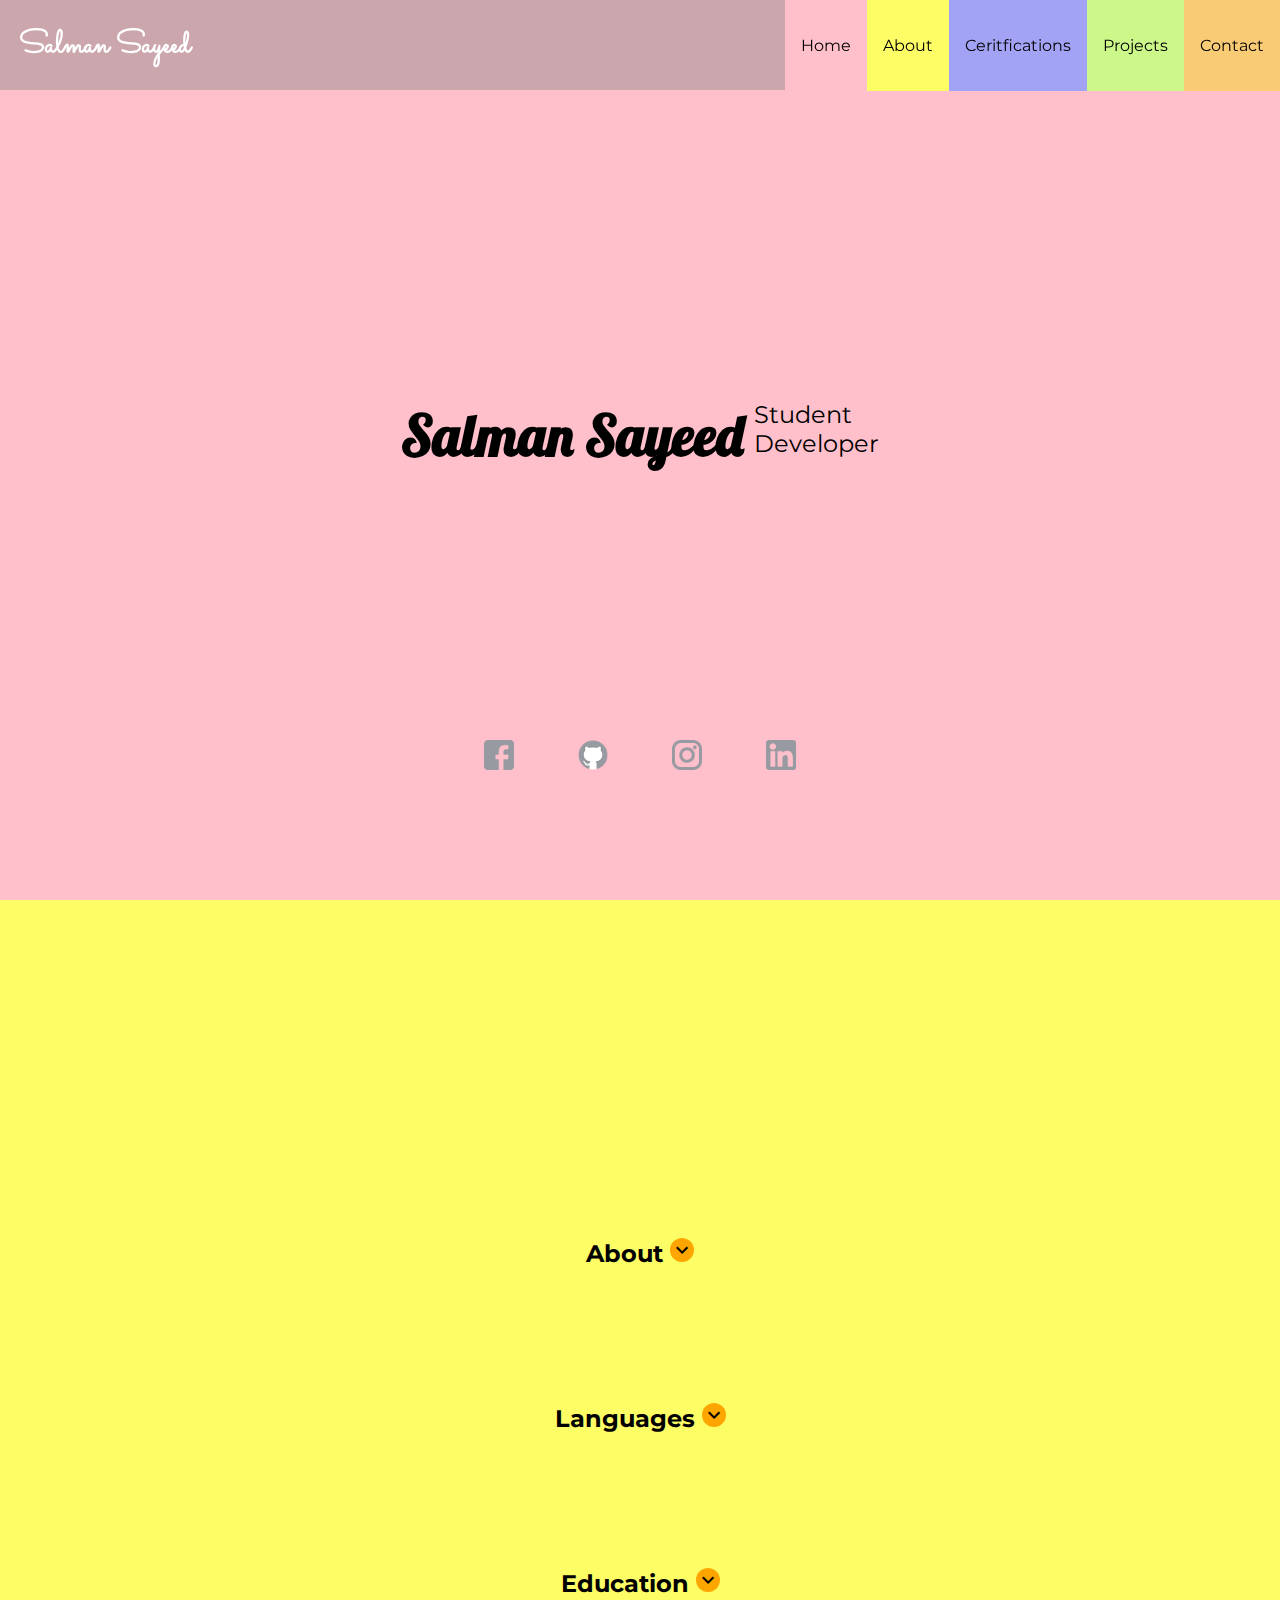
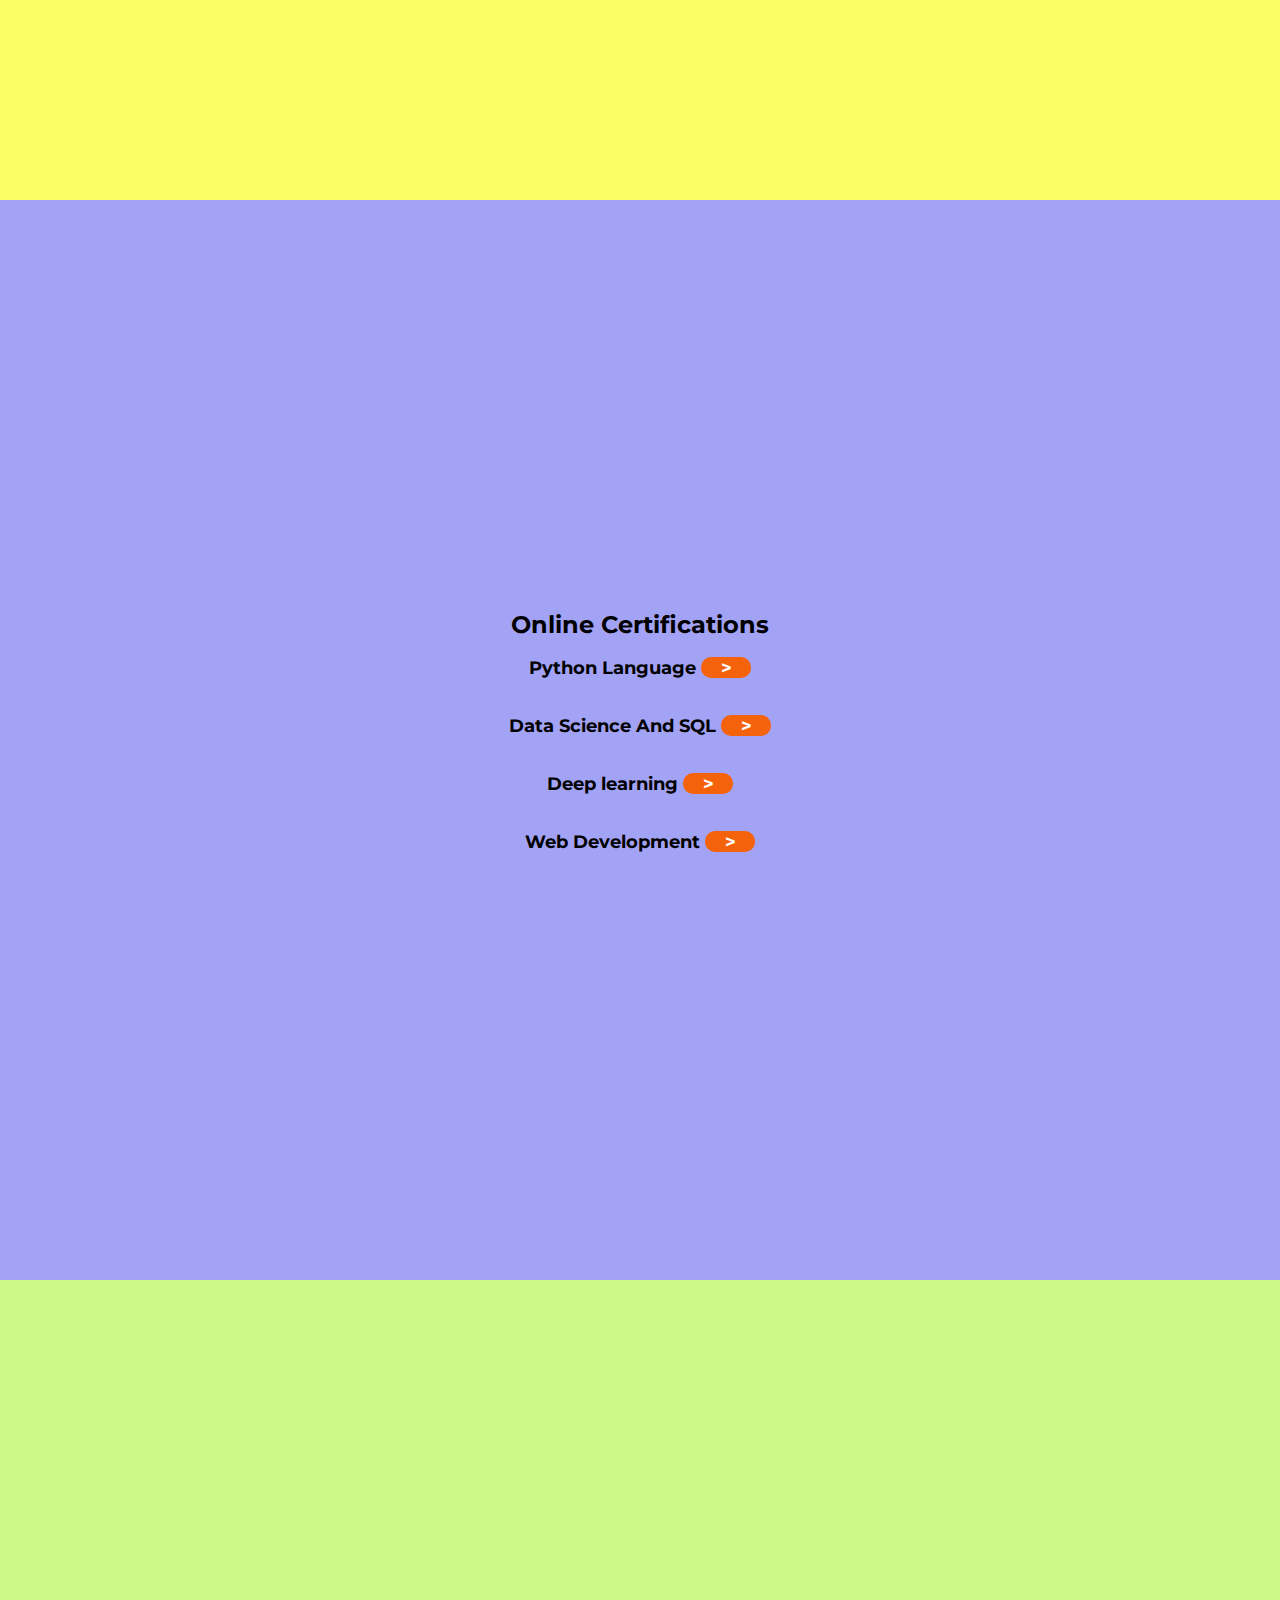
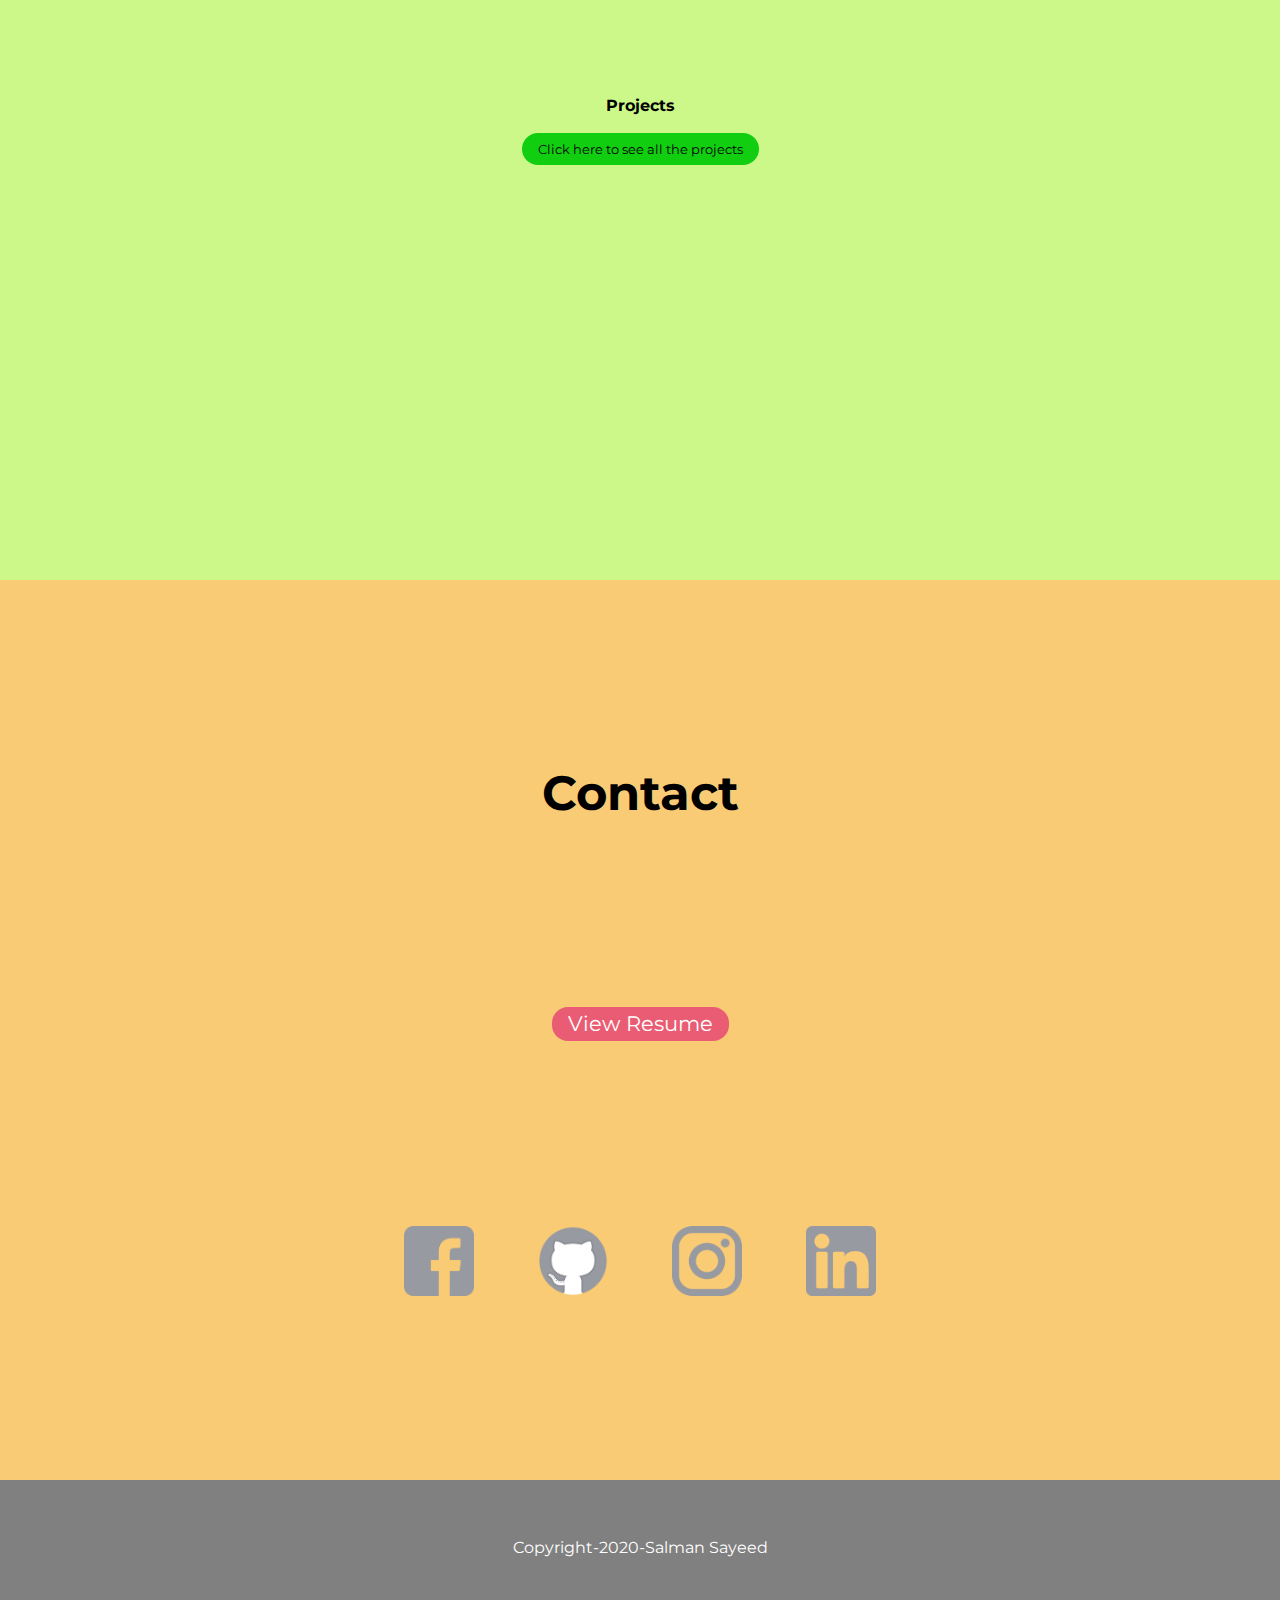
<file: index.html>
<!--- the class_name "languages" has been misspelt to "languanges"--->


<!DOCTYPE html>
<html lang="en">
<head>
    <meta charset="UTF-8">
    <meta name="viewport" content="width=device-width, initial-scale=1.0">
    <title>Salman_Sayeed</title>
    <link rel="stylesheet" href="style.css">
    <link href="https://fonts.googleapis.com/icon?family=Material+Icons"
      rel="stylesheet">
</head>
<body>
    <!--creating the navigation bar is the first thing to do. Here I'll create a sticky navbar-->
    <div class="navbar">
    
        <h1>Salman Sayeed</h1>
        <div class="ul-container">
            <ul>
                <li><a href="#home">Home</a></li>
                <li><a href="#about">About</a></li>
                <li><a href="#certifications">Ceritfications</a></li>
                <li><a href="#projects">Projects</a></li>
                <li><a href="#contact">Contact</a></li>
            </ul>
        </div>
        <span class="material-icons" id="burger">menu</span>
    </div>
    <div class="main">
        <div class="pages" id="home">

            <div class="text_home">
            <h1>Salman Sayeed</h1>
            <div class="subtitle">
                <p>Student</p>
                <p>Developer</p>
            </div>
            </div>


            <div class="logos_home">
                <ul>
                    <li><a target="_blank" href="https://www.facebook.com/salman.sayeed.77985"><div id="facebook"></div></a></li>
                    <li><a target="_blank" href="https://github.com/SalmanSayeed79"><div id="github"></div></a></li>
                    <li><a target="_blank" href="https://www.instagram.com/salman__sayeed/"><div id="instagram"></div></a></li>
                    <li><a target="_blank" href="https://www.linkedin.com/in/salman-sayeed-6139111a7/"><div id="linkedin"></div></a></li>
                </ul>
            </div>
        </div>





        <div class="pages" id="about">
            <div class="about">
                <h5 id="about_header" class="headers">About <i class="material-icons" id="about-button">expand_more</i></h5>
                <p>I am currently a fresher at Bangladesh University of Engineering And Technology pursuing my dream of becoming a successful computer scientist. I play video games and watch tv series in my free time. I consider myself a lazy person, so whenever I find something repetitive, I try to automate it. I've used python to automate several of my "repetitive tasks". I also learned web-dev to pass my time and create a few stuff to soothe my brain. And I hate anime  </p>
            </div>
            <div class="languages">
                <h5 id="languages_header" class="headers">Languages <i class="material-icons" id="about-button">expand_more</i></h5>
                <ul>
                    <li id="logo_lan_1"></li>
                    <li id="logo_lan_2"></li>
                    <li id="logo_lan_3"></li>
                    <li id="logo_lan_4"></li>
                    <li id="logo_lan_5"></li>
                    <li id="logo_lan_6"></li>
                    <li id="logo_lan_7"></li>
                </ul>
            </div>
            <div class="education">
                <h5 id="education_header" class="headers">Education <i class="material-icons" id="about-button">expand_more</i></h5>
                <table>
                    <tr><th>Degree</th><th>GPA</th><th>Instisute</th><th>Passing Year</th></tr>
                    <tr><td>BSc</td><td>Still to appear</td><td>Bangladesh University of Engineering And Technology</td><td>2024(expected)</td></tr>
                    <tr><td>HSC</td><td>5.00</td><td>Notre Dame College, Dhaka</td><td>2019</td></tr>
                    <tr><td>SSC</td><td>5.00</td><td>Dhaka Residential Model College</td><td>2017</td></tr>
                    <tr><td>JSC</td><td>5.00</td><td>Dhaka Residential Model College</td><td>2014</td></tr>
                    <tr><td>PEC</td><td>5.00</td><td>Dhaka Residential Model College</td><td>2011</td></tr>
                
                </table>
            </div>

        </div>














        <div class="pages" id="certifications">
            <h2>Online Certifications</h2>
            <h4 id="python_header" class="table_header">Python Language  <span>></span></h4>
            <table class="python"><br>
                <tr><th>Course</th><th>Website</th><th>Institute</th></tr>
                <tr><td><a target="_blank" href="https://www.coursera.org/account/accomplishments/certificate/87YED55KLTBS">Programming for Everybody (Getting Started with Python)</a></td><td>Coursera</td><td>University of Michigan</td></tr>
                <tr><td><a target="_blank" href="https://www.coursera.org/account/accomplishments/certificate/ZG6KW8NRT73T">Python Data Structures</a></td><td>Coursera</td><td>University of Michigan</td></tr>
				<tr><td><a target="_blank" href="https://www.coursera.org/account/accomplishments/certificate/FR2K6FPB3ES8">Capstone: Retrieving, Processing, and Visualizing Data with Python</a></td><td>Coursera</td><td>University of Michigan</td></tr>
                
				
                <tr><td><a target="_blank" href="https://www.coursera.org/account/accomplishments/certificate/NMBBEWR9JYFN">Python Basics</a></td><td>Coursera</td><td>University of Michigan</td></tr>
				<tr><td><a target="_blank" href="https://www.coursera.org/account/accomplishments/certificate/28SD64XB4JPY">Data Collection and Processing with Python</a></td><td>Coursera</td><td>University of Michigan</td></tr>
				
				<tr><td><a target="_blank" href="https://www.coursera.org/account/accomplishments/certificate/VBXZQ6AHQPNU">Crash Course on Python</a></td><td>Coursera</td><td>Google</td></tr>
				<tr><td><a target="_blank" href="https://www.coursera.org/account/accomplishments/certificate/8WTNPVD5AAPT">Introduction to Git and GitHub</a></td><td>Coursera</td><td>Google</td></tr>
               
                <tr><td><a target="_blank" href="https://www.coursera.org/account/accomplishments/certificate/YRFVKDJV2KDA">Create Your First Python Program</a></td><td>Coursera</td><td>Coursera Project Network</td></tr>
                <tr><td><a target="_blank" href="https://www.coursera.org/account/accomplishments/certificate/E3TRKNETVZ9T">Testing and Debugging Python</a></td><td>Coursera</td><td>Coursera Project Network</td></tr>
                <tr><td><a target="_blank" href="https://www.coursera.org/account/accomplishments/certificate/EQ22BWS4S5EZ">Introduction to Python</a></td><td>Coursera</td><td>Coursera Project Network</td></tr>
                
            </table>
            <h4 id="data_header" class="table_header">Data Science And SQL  <span>></span></h4><br>
            <table class="data_science">
                <tr><th>Course</th><th>Website</th><th>Institute</th></tr>
                <tr><td><a target="_blank" href="https://www.coursera.org/account/accomplishments/certificate/NPEGQLSCWUA6">SQL for Data Science</a></td><td>Coursera</td><td>University of California, Davis</td></tr>
				
                <tr><td><a target="_blank" href="https://www.coursera.org/account/accomplishments/certificate/VPU3L7F6HSF9">Manipulating Data with SQL</a></td><td>Coursera</td><td>Coursera Project Network</td></tr>
                <tr><td><a target="_blank" href="https://www.coursera.org/account/accomplishments/certificate/H38RENJ8BDEQ">Create Relational Database Tables Using SQLiteStudio</a></td><td>Coursera</td><td>Coursera Project Network</td></tr>
                <tr><td><a target="_blank" href="https://www.coursera.org/account/accomplishments/certificate/QK4782UWS2Y8">Creating Database Tables with SQL</a></td><td>Coursera</td><td>Coursera Project Network</td></tr>
                <tr><td><a target="_blank" href="https://www.coursera.org/account/accomplishments/certificate/PFTXMN3FG35T">Beginning SQL Server</a></td><td>Coursera</td><td>Coursera Project Network</td></tr>
                <tr><td><a target="_blank" href="https://www.coursera.org/account/accomplishments/certificate/XHFXEKJSDZ7U">Build a Data Science Web App with Streamlit and Python</a></td><td>Coursera</td><td>Coursera Project Network</td></tr>
                <tr><td><a target="_blank" href="https://www.coursera.org/account/accomplishments/certificate/4NBDN49GBH9W">Retrieve Data using Single-Table SQL Queries</a></td><td>Coursera</td><td>Coursera Project Network</td></tr>
            </table>


            <h4 id="deep_header" class="table_header">Deep learning  <span>></span></h4><br>
            <table class="deep_learning">
                <tr><th>Course</th><th>Website</th><th>Institute</th></tr>
                <tr><td><a target="_blank" href="https://www.coursera.org/account/accomplishments/certificate/4U2WMBKBT5PX">Machine Learning for All</a></td><td>Coursera</td><td>University of London</td></tr>
                <tr><td><a target="_blank" href="https://www.coursera.org/account/accomplishments/certificate/AZJBPKS3KFJQ">AI For Everyone</a></td><td>Coursera</td><td>deeplearning.ai</td></tr>
                <tr><td><a target="_blank" href="https://courses.edx.org/certificates/64a25aa274f746ca95d00ff47983296f">DL0101EN: Deep Learning Fundamentals with Keras</a></td><td>EdX</td><td>IBM</td></tr>
                <tr><td><a target="_blank" href="https://courses.edx.org/certificates/5f0ce1ff167744b89fb5c7f798db468c">DL0120EN: Deep Learning with Tensorflow</a></td><td>EdX</td><td>IBM</td></tr>
                
				
				
                <tr><td><a target="_blank" href="https://www.coursera.org/account/accomplishments/certificate/ZSR95UPWRQWC">Linear Regression with NumPy and Python</a></td><td>Coursera</td><td>Coursera Project Network</td></tr>
                <tr><td><a target="_blank" href="https://www.coursera.org/account/accomplishments/certificate/J9LZQ3P7XRRN">Multiple Linear Regression with scikit-learn</a></td><td>Coursera</td><td>Coursera Project Network</td></tr>
                <tr><td><a target="_blank" href="https://www.coursera.org/account/accomplishments/certificate/KRS2NSASZWUV">Predict Sales Revenue with scikit-learn</a></td><td>Coursera</td><td>Coursera Project Network</td></tr>
                <tr><td><a target="_blank" href="https://www.coursera.org/account/accomplishments/certificate/BC4J3A7XT6FH">Linear Regression with Python</a></td><td>Coursera</td><td>Coursera Project Network</td></tr>
                <tr><td><a target="_blank" href="https://www.coursera.org/account/accomplishments/certificate/7JX7RMEKHDM6">Predicting Salaries with Simple Linear Regression in R</a></td><td>Coursera</td><td>Coursera Project Network</td></tr>
                <tr><td><a target="_blank" href="https://www.coursera.org/account/accomplishments/certificate/YQH9EKTALJGH">Computer Vision - Object Tracking with OpenCV and Python</a></td><td>Coursera</td><td>Coursera Project Network</td></tr>
                <tr><td><a target="_blank" href="https://www.coursera.org/account/accomplishments/certificate/UGQ548RKGZCX">University Admission Prediction Using Multiple Linear Regression</a></td><td>Coursera</td><td>Coursera Project Network</td></tr>
            </table>


            <h4 id="web_header" class="table_header" > Web Development  <span>></span></h4><br>
            <table class="web">
                <tr><th>Course</th><th>Website</th><th>Institute</th></tr>
                <tr><td><a target="_blank" href="https://www.coursera.org/account/accomplishments/certificate/BLPQHQ4RGNKF">Introduction to HTML5</a></td><td>Coursera</td><td>University of Michigan</td></tr>
                <tr><td><a target="_blank" href="https://www.coursera.org/account/accomplishments/certificate/VFAKRSNB4SZ2">Introduction to CSS3</a></td><td>Coursera</td><td>University of Michigan</td></tr>
                <tr><td><a target="_blank" href="https://www.coursera.org/account/accomplishments/certificate/CF7N5VXPW88M">Interactivity with JavaScript</a></td><td>Coursera</td><td>University of Michigan</td></tr>
                <tr><td><a target="_blank" href="https://www.coursera.org/account/accomplishments/certificate/JS2JXBAXWSCL">Advanced Styling with Responsive Design</a></td><td>Coursera</td><td>University of Michigan</td></tr>
				
                <tr><td><a target="_blank" href="https://www.coursera.org/account/accomplishments/certificate/FW7H6HGPV5UG">Introduction to HTML</a></td><td>Coursera</td><td>Coursera Project Network</td></tr>
                <tr><td><a target="_blank" href="https://www.coursera.org/account/accomplishments/certificate/D8BAC8PCD9T4">Images and Links in HTML</a></td><td>Coursera</td><td>Coursera Project Network</td></tr>
                <tr><td><a target="_blank" href="https://www.coursera.org/account/accomplishments/certificate/JZECU95HNYS6">Build Your Portfolio Website with HTML and CSS</a></td><td>Coursera</td><td>Coursera Project Network</td></tr>
                <tr><td><a target="_blank" href="https://www.coursera.org/account/accomplishments/certificate/2JKH4PK5SYYD">Build an E-commerce Dashboard with Figma</a></td><td>Coursera</td><td>Coursera Project Network</td></tr>
				
                <tr><td><a target="_blank" href="https://www.coursera.org/account/accomplishments/certificate/769T2FRPQ26M">Grammar and Punctuation</a></td><td>Coursera</td><td>University of California, Irvine</td></tr>
            </table>



        </div>
        <div class="pages" id="projects">
            <h4>Projects</h4>
            <a href="projects_home.html"><button>Click here to see all the projects</button></a>
        </div>







        <div class="pages" id="contact">
            <h4>Contact</h4>
            <a id="resume" href="CV2.pdf" target="_blank">View Resume</a>
            <div class="logos">
            <ul>
                <li><a target="_blank" href="https://www.facebook.com/salman.sayeed.77985"><div id="facebook"></div></a></li>
                <li><a target="_blank" href="https://github.com/SalmanSayeed79"><div id="github"></div></a></li>
                <li><a target="_blank" href="https://www.instagram.com/salman__sayeed/"><div id="instagram"></div></a></li>
                <li><a target="_blank" href="https://www.linkedin.com/in/salman-sayeed-6139111a7/"><div id="linkedin"></div></a></li>
            </ul>
            </div>
        </div>
    </div>
    
    <div class="footer"><p>Copyright-2020-Salman Sayeed</p></div>
    <script src="script.js"></script>
</body>
</html>
</file>
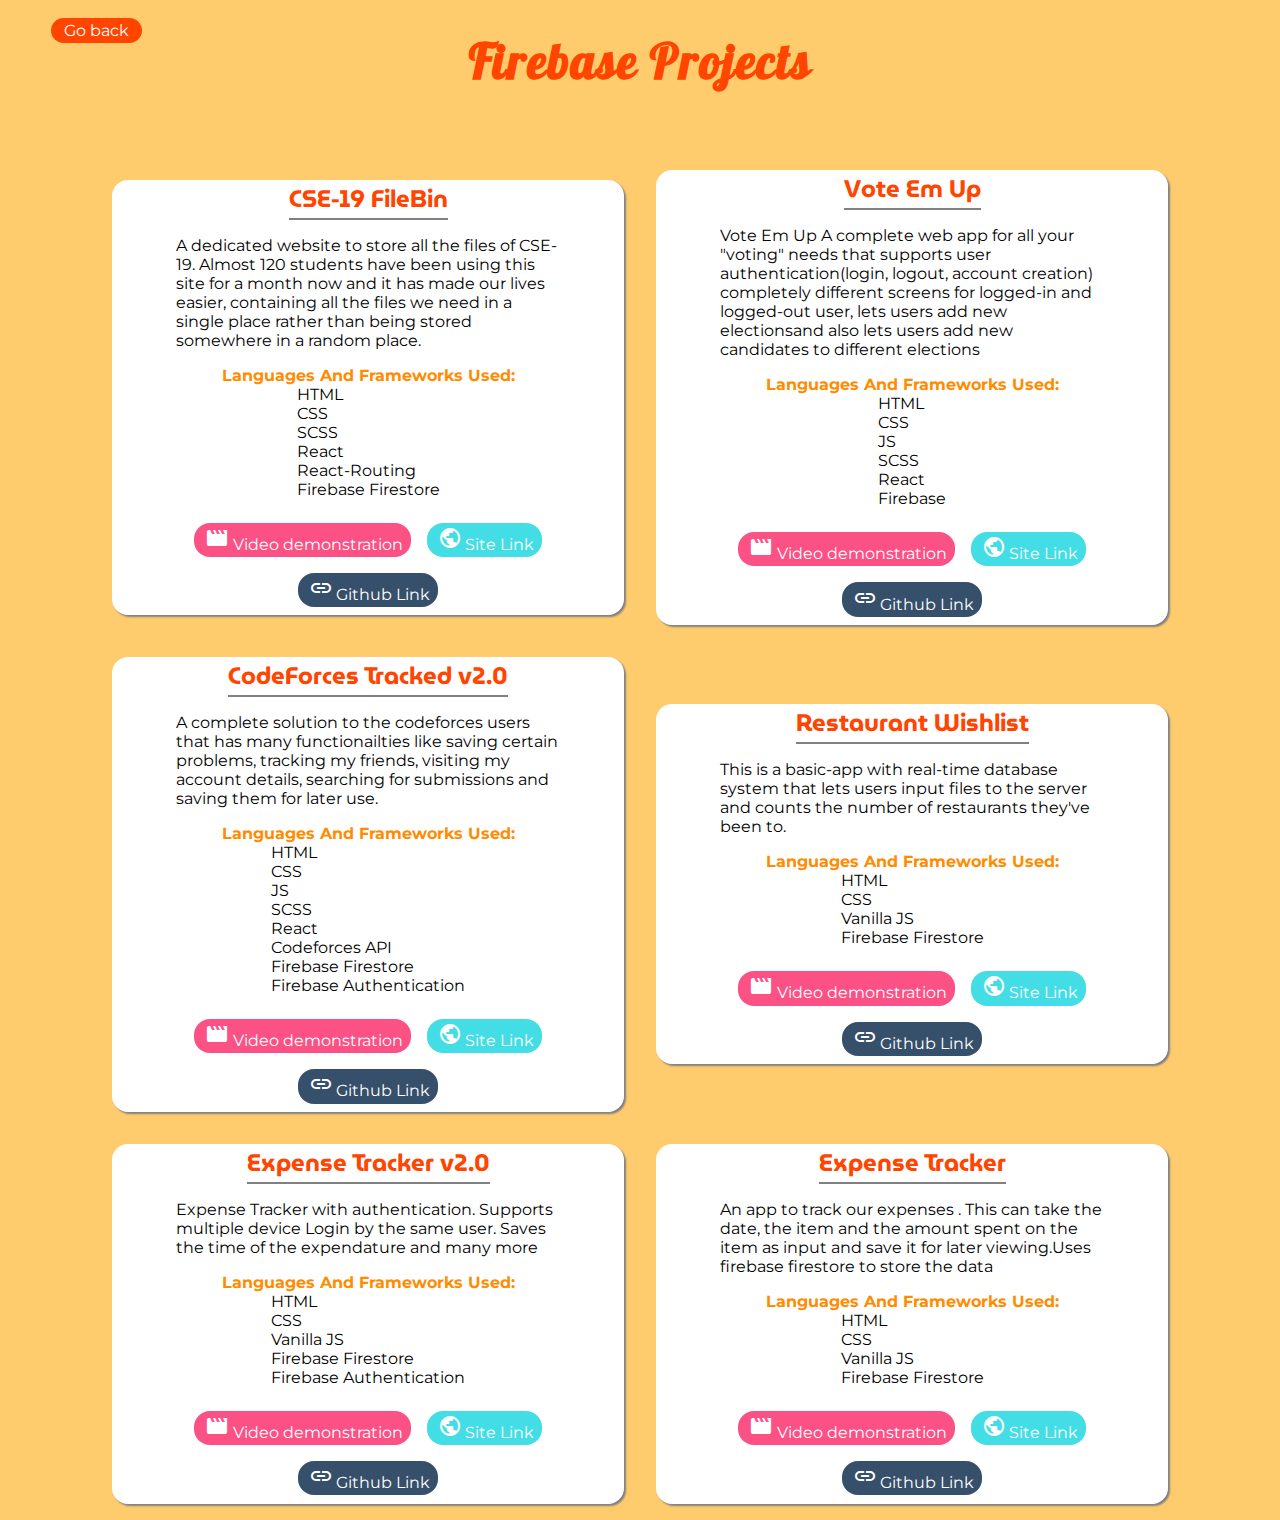
<file: firebase.html>
<!DOCTYPE html>
<html lang="en">
<head>
    <meta charset="UTF-8">
    <meta name="viewport" content="width=device-width, initial-scale=1.0">
    <title>Salman Sayeed Projects</title>
    <link rel="stylesheet" href="firebase.css">
    <link href="https://fonts.googleapis.com/icon?family=Material+Icons"
      rel="stylesheet">
</head>
<body>
    <div class="main-container">
        <div class="text-container">
            <a href="projects_home.html"><p>Go back</p></a>
            <h1>Firebase Projects</h1>
        </div>
        
        <div class="card-container">
            
            <div class="card">
                <h2>CSE-19 FileBin</h2>
                <p>A dedicated website to store all the files of CSE-19. Almost 120 students have been using this site for a month now and it has made our lives easier, containing all the files we need in a single place rather than being stored somewhere in a random place. </p>
                <h4 >Languages And Frameworks Used:</h4>
                <ul id="lan">
                    <li>HTML</li>
                    <li>CSS</li>
                    <li>SCSS</li>
                    <li>React</li>
                    <li>React-Routing</li>
                    <li>Firebase Firestore</li>
                    
                </ul>
                
                <ul id="links">
                    <li><a><span class="material-icons">movie</span>Video demonstration</a></li>
                    <li><a href="https://cse-19-filebin.web.app/" target="_blank"><span class="material-icons">public</span>Site Link</a></li>
                    <li><a href="https://github.com/SalmanSayeed79/CSE-19-FileBin" target="_blank"><span class="material-icons">link</span>Github Link</a></li>
                </ul>
            </div>

            <div class="card">
                <h2>Vote Em Up</h2>
                <p>Vote Em Up
                    A complete web app for all your "voting" needs that supports user authentication(login, logout, account creation) completely different screens for logged-in and logged-out user, lets users add new electionsand also lets users add new candidates to different elections</p>
                <h4 >Languages And Frameworks Used:</h4>
                <ul id="lan">
                    <li>HTML</li>
                    <li>CSS</li>
                    <li>JS</li>
                    <li>SCSS</li>
                    <li>React</li>
                    <li>Firebase</li>
                </ul>
                
                <ul id="links">
                    <li><a><span class="material-icons">movie</span>Video demonstration</a></li>
                    <li><a href="https://voting-react.web.app/home" target="_blank"><span class="material-icons">public</span>Site Link</a></li>
                    <li><a href="https://github.com/SalmanSayeed79/vote-em-up-react" target="_blank"><span class="material-icons">link</span>Github Link</a></li>
                </ul>
            </div>

            
            <div class="card">
                <h2>CodeForces Tracked v2.0</h2>
                <p>A complete solution to the codeforces users that has many functionailties like saving certain problems, tracking my friends, visiting my account details, searching for submissions and saving them for later use. </p>
                <h4 >Languages And Frameworks Used:</h4>
                <ul id="lan">
                    <li>HTML</li>
                    <li>CSS</li>
                    <li>JS</li>
                    <li>SCSS</li>
                    <li>React</li>
                    <li>Codeforces API</li>
                    <li>Firebase Firestore</li>
                    <li>Firebase Authentication</li>
                </ul>
                
                <ul id="links">
                    <li><a><span class="material-icons">movie</span>Video demonstration</a></li>
                    <li><a href="https://codeforces-tracked.web.app/" target="_blank"><span class="material-icons">public</span>Site Link</a></li>
                    <li><a href="https://github.com/SalmanSayeed79/codeforces-tracked-2" target="_blank"><span class="material-icons">link</span>Github Link</a></li>
                </ul>
            </div>
         
            <div class="card">
                <h2>Restaurant Wishlist </h2>
                <p>This is a basic-app with real-time database system that lets users input files to the server and counts the number of restaurants they've been to.</p>
                <h4 >Languages And Frameworks Used:</h4>
                <ul id="lan">
                    <li>HTML</li>
                    <li>CSS</li>
                    <li>Vanilla JS</li>
                    <li>Firebase Firestore</li>
                </ul>
                
                <ul id="links">
                    <li><a><span class="material-icons">movie</span>Video demonstration</a></li>
                    <li><a href="https://wishlist-2edb4.web.app/" target="_blank"><span class="material-icons">public</span>Site Link</a></li>
                    <li><a href="https://github.com/SalmanSayeed79/Restaurant-wishlist" target="_blank"><span class="material-icons">link</span>Github Link</a></li>
                </ul>
            </div>
            <div class="card">
                <h2>Expense Tracker v2.0 </h2>
                <p>Expense Tracker with authentication. Supports multiple device Login by the same user. Saves the time of the expendature and many more</p>
                <h4 >Languages And Frameworks Used:</h4>
                <ul id="lan">
                    <li>HTML</li>
                    <li>CSS</li>
                    <li>Vanilla JS</li>
                    <li>Firebase Firestore</li>
                    <li>Firebase Authentication</li>
                </ul>
                
                <ul id="links">
                    <li><a><span class="material-icons">movie</span>Video demonstration</a></li>
                    <li><a href="https://salmansayeed79.github.io/Expense-Tracker-2/" target="_blank"><span class="material-icons">public</span>Site Link</a></li>
                    <li><a href="https://github.com/SalmanSayeed79/Expense-Tracker-2" target="_blank"><span class="material-icons">link</span>Github Link</a></li>
                </ul>
            </div>
            <div class="card">
                <h2>Expense Tracker </h2>
                <p>An app to track our expenses . This can take the date, the item and the amount spent on the item as input and save it for later viewing.Uses firebase firestore to store the data</p>
                <h4 >Languages And Frameworks Used:</h4>
                <ul id="lan">
                    <li>HTML</li>
                    <li>CSS</li>
                    <li>Vanilla JS</li>
                    <li>Firebase Firestore</li>
                </ul>
                
                <ul id="links">
                    <li><a><span class="material-icons">movie</span>Video demonstration</a></li>
                    <li><a href="https://salmansayeed79.github.io/Expense-Tracker/" target="_blank"><span class="material-icons">public</span>Site Link</a></li>
                    <li><a href="https://github.com/SalmanSayeed79/Expense-Tracker" target="_blank"><span class="material-icons">link</span>Github Link</a></li>
                </ul>
            </div>
        </div>
    </div>
</body>
</html>
</file>
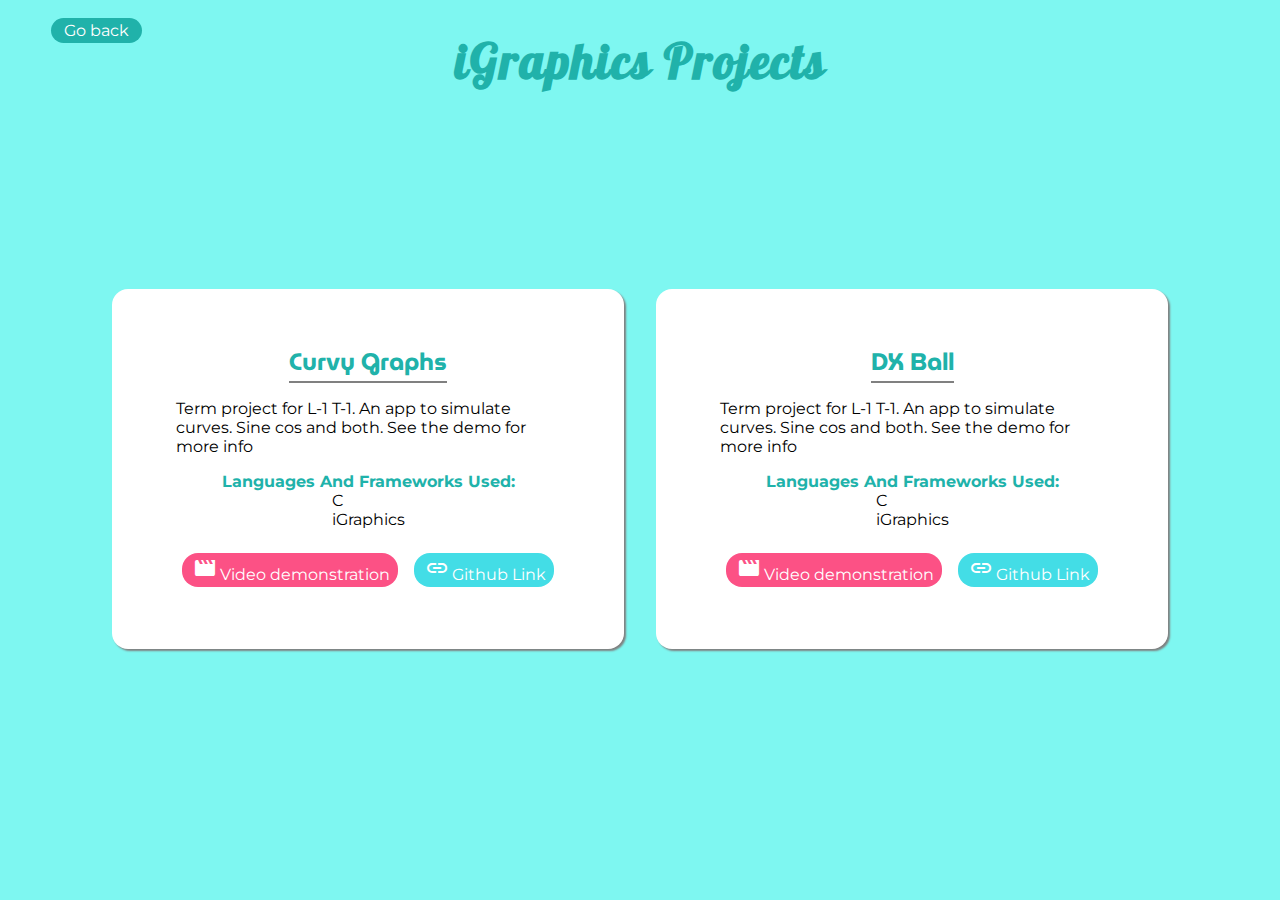
<file: iGraphics.html>
<!DOCTYPE html>
<html lang="en">
<head>
    <meta charset="UTF-8">
    <meta name="viewport" content="width=device-width, initial-scale=1.0">
    <title>Salman Sayeed Projects</title>
    <link rel="stylesheet" href="igraphics.css">
    <link href="https://fonts.googleapis.com/icon?family=Material+Icons"
      rel="stylesheet">
</head>
<body>
    <div class="main-container">
        <div class="text-container">
            <a href="projects_home.html"><p>Go back</p></a>
            <h1>iGraphics Projects</h1>
        </div>
        
        <div class="card-container">
            <div class="card">
                <h2>Curvy Graphs</h2>
                <p>Term project for L-1 T-1. An app to simulate curves. Sine cos and both. See the demo for more info</p>
                <h4 >Languages And Frameworks Used:</h4>
                <ul id="lan">
                    <li>C</li>
                    <li>iGraphics</li>
                </ul>
                
                <ul id="links">
                    <li><a href="https://youtu.be/o-8zyD1PyuI" target="_blank"><span class="material-icons">movie</span>Video demonstration</a></li>
                    <li><a href="https://github.com/SalmanSayeed79/Curvy-Graphs" target="_blank"><span class="material-icons">link</span>Github Link</a></li>
                </ul>
            </div>
            <div class="card">
                <h2>DX Ball</h2>
                <p>Term project for L-1 T-1. An app to simulate curves. Sine cos and both. See the demo for more info</p>
                <h4 >Languages And Frameworks Used:</h4>
                <ul id="lan">
                    <li>C</li>
                    <li>iGraphics</li>
                </ul>
                
                <ul id="links">
                    <li><a href="https://youtu.be/dCCS7Hjmck0" target="_blank"><span class="material-icons">movie</span>Video demonstration</a></li>
                    <li><a href="https://github.com/SalmanSayeed79/DX_BALL" target="_blank"><span class="material-icons">link</span>Github Link</a></li>
                </ul>
            </div>
           
           

        </div>
    </div>
</body>
</html>
</file>
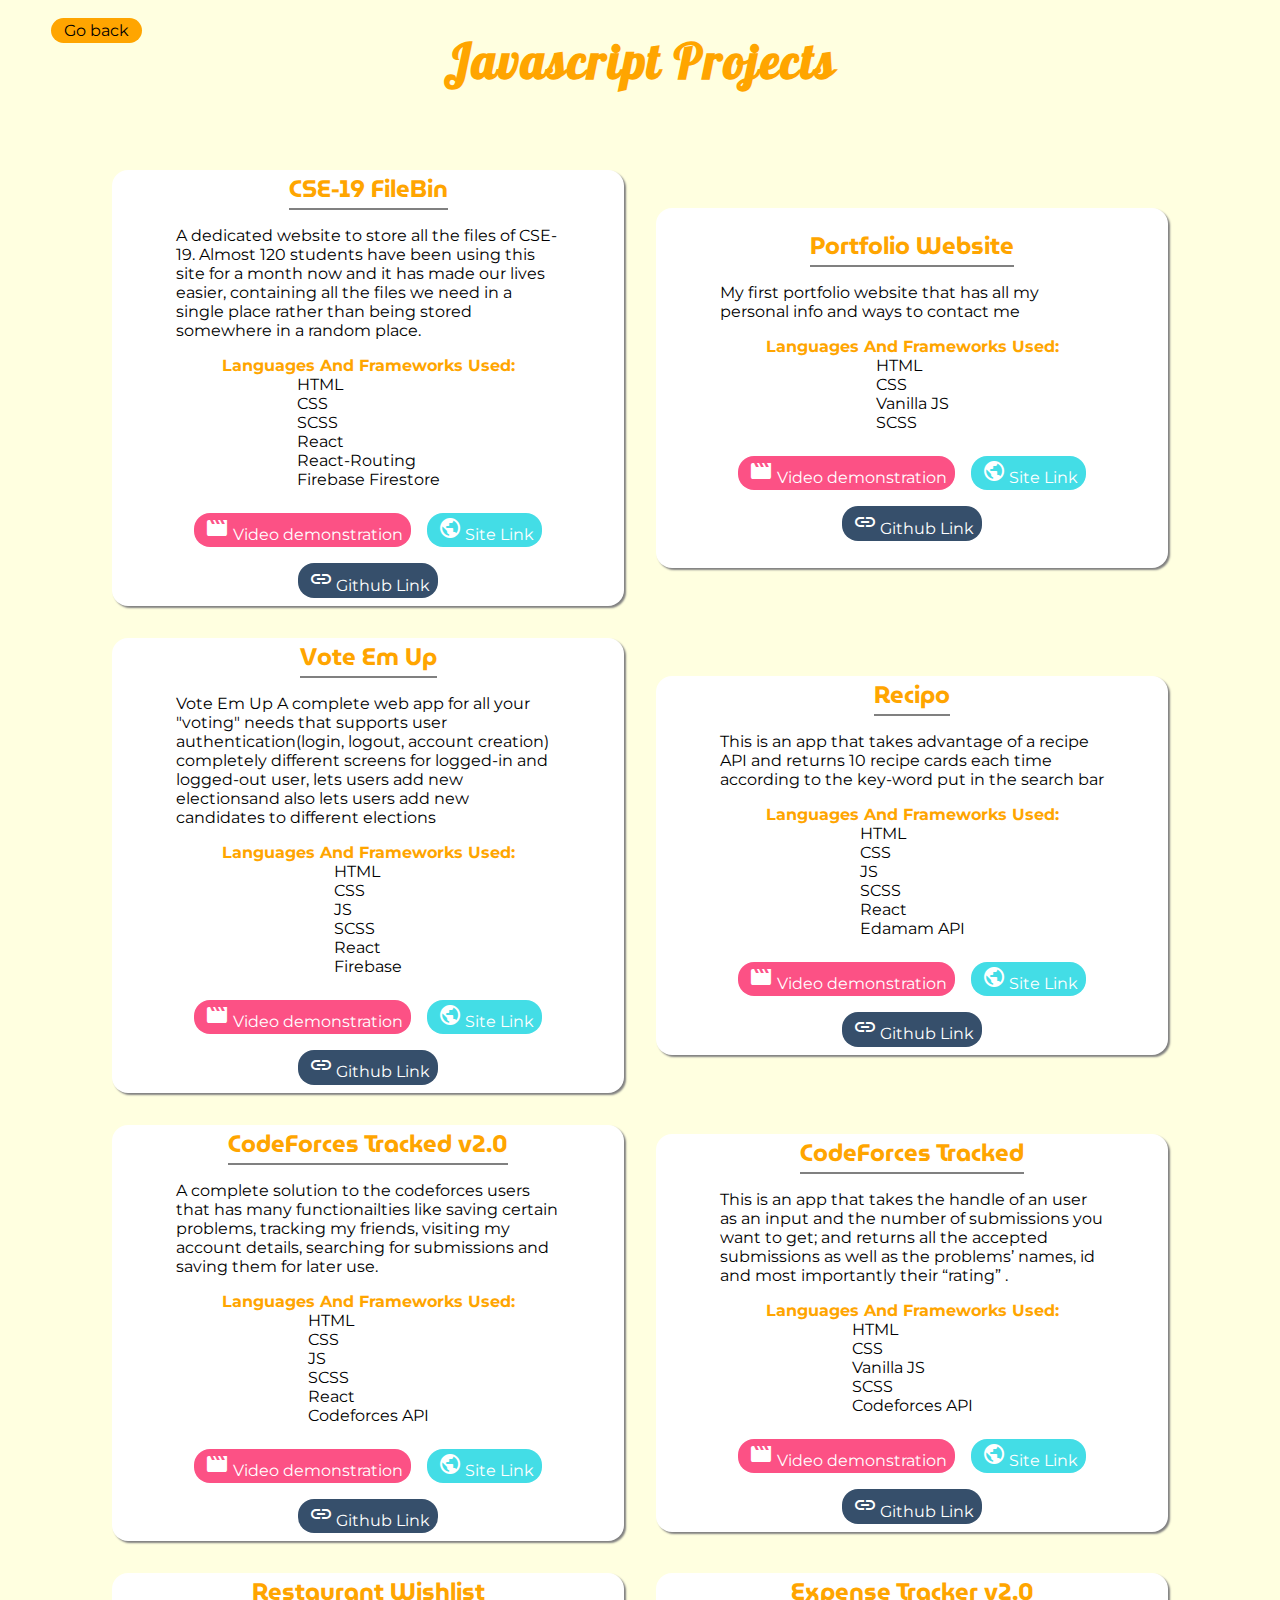
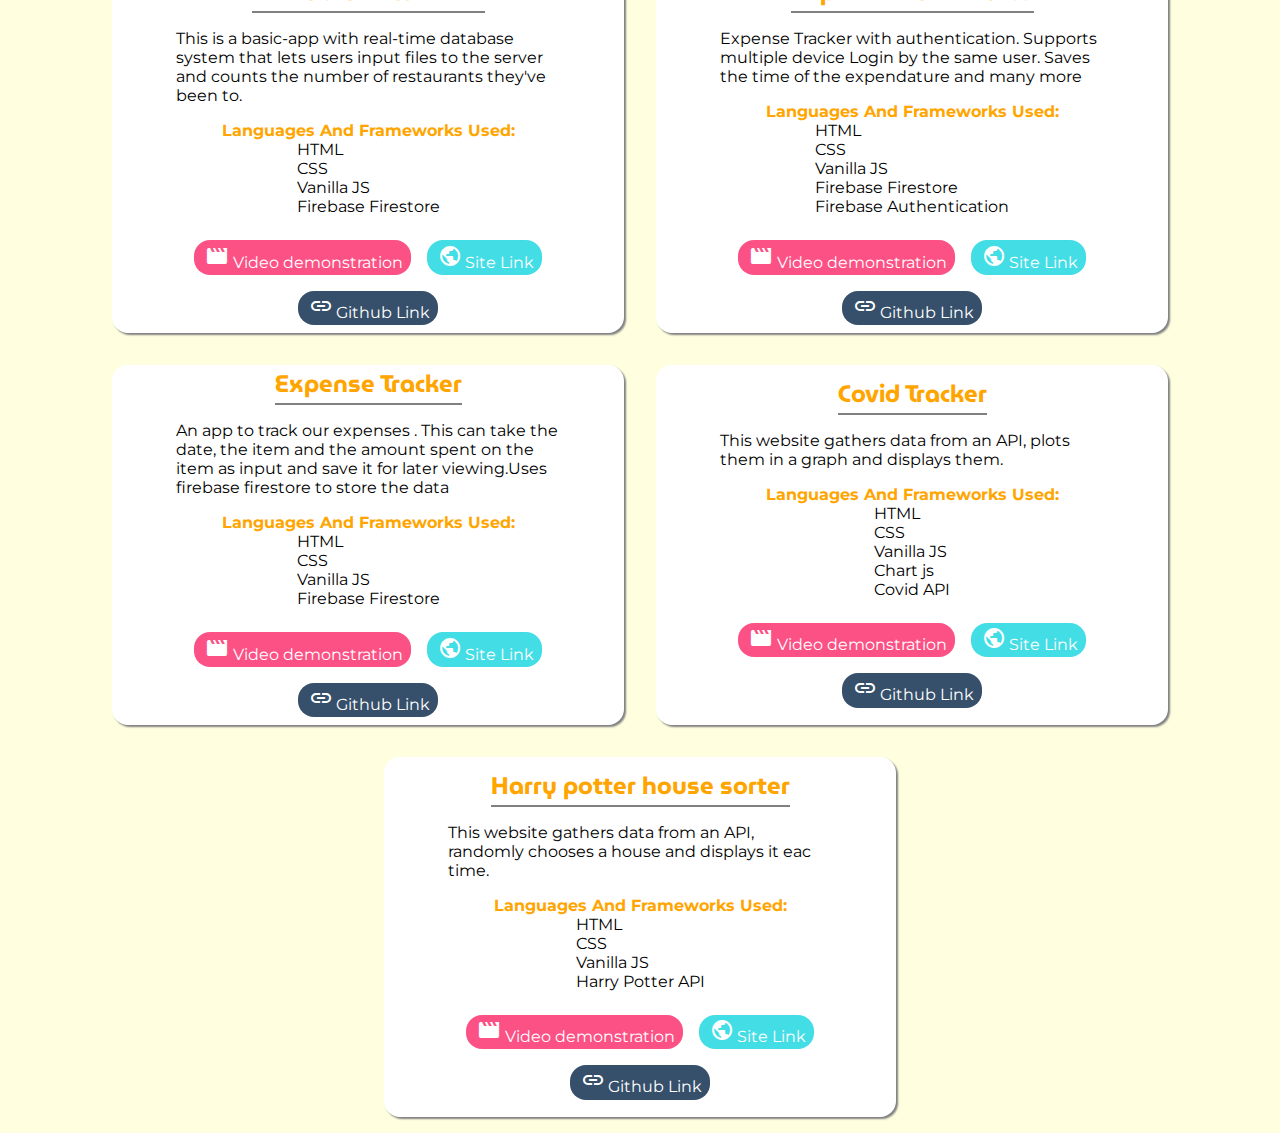
<file: javascript.html>
<!DOCTYPE html>
<html lang="en">
<head>
    <meta charset="UTF-8">
    <meta name="viewport" content="width=device-width, initial-scale=1.0">
    <title>Salman Sayeed Projects</title>
    <link rel="stylesheet" href="js.css">
    <link href="https://fonts.googleapis.com/icon?family=Material+Icons"
      rel="stylesheet">
</head>
<body>
    <div class="main-container">
        <div class="text-container">
            <a href="projects_home.html"><p>Go back</p></a>
            <h1>Javascript Projects</h1>
        </div>
        
        <div class="card-container">
            <div class="card">
                <h2>CSE-19 FileBin</h2>
                <p>A dedicated website to store all the files of CSE-19. Almost 120 students have been using this site for a month now and it has made our lives easier, containing all the files we need in a single place rather than being stored somewhere in a random place. </p>
                <h4 >Languages And Frameworks Used:</h4>
                <ul id="lan">
                    <li>HTML</li>
                    <li>CSS</li>
                    <li>SCSS</li>
                    <li>React</li>
                    <li>React-Routing</li>
                    <li>Firebase Firestore</li>
                    
                </ul>
                
                <ul id="links">
                    <li><a><span class="material-icons">movie</span>Video demonstration</a></li>
                    <li><a href="https://cse-19-filebin.web.app/" target="_blank"><span class="material-icons">public</span>Site Link</a></li>
                    <li><a href="https://github.com/SalmanSayeed79/CSE-19-FileBin" target="_blank"><span class="material-icons">link</span>Github Link</a></li>
                </ul>
            </div>
            <div class="card">
                <h2>Portfolio Website</h2>
                <p>My first portfolio website that has all my personal info and ways to contact me </p>
                <h4 >Languages And Frameworks Used:</h4>
                <ul id="lan">
                    <li>HTML</li>
                    <li>CSS</li>
                    <li>Vanilla JS</li>
                    <li>SCSS</li>
                </ul>
                
                <ul id="links">
                    <li><a><span class="material-icons">movie</span>Video demonstration</a></li>
                    <li><a href="https://salmansayeed79.github.io/Portfolio_1/" target="_blank"><span class="material-icons">public</span>Site Link</a></li>
                    <li><a href="https://github.com/SalmanSayeed79/Portfolio_1" target="_blank"><span class="material-icons">link</span>Github Link</a></li>
                </ul>
            </div>

            <div class="card">
                <h2>Vote Em Up</h2>
                <p>Vote Em Up
                    A complete web app for all your "voting" needs that supports user authentication(login, logout, account creation) completely different screens for logged-in and logged-out user, lets users add new electionsand also lets users add new candidates to different elections</p>
                <h4 >Languages And Frameworks Used:</h4>
                <ul id="lan">
                    <li>HTML</li>
                    <li>CSS</li>
                    <li>JS</li>
                    <li>SCSS</li>
                    <li>React</li>
                    <li>Firebase</li>
                </ul>
                
                <ul id="links">
                    <li><a><span class="material-icons">movie</span>Video demonstration</a></li>
                    <li><a href="https://voting-react.web.app/home" target="_blank"><span class="material-icons">public</span>Site Link</a></li>
                    <li><a href="https://github.com/SalmanSayeed79/vote-em-up-react" target="_blank"><span class="material-icons">link</span>Github Link</a></li>
                </ul>
            </div>

            <div class="card">
                <h2>Recipo</h2>
                <p>This is an app that takes advantage of a recipe API and returns 10 recipe cards each time according to the key-word put in the search bar </p>
                <h4 >Languages And Frameworks Used:</h4>
                <ul id="lan">
                    <li>HTML</li>
                    <li>CSS</li>
                    <li>JS</li>
                    <li>SCSS</li>
                    <li>React</li>
                    <li>Edamam API</li>
                </ul>
                
                <ul id="links">
                    <li><a><span class="material-icons">movie</span>Video demonstration</a></li>
                    <li><a href="https://salmansayeed79.github.io/Recipo-react/" target="_blank"><span class="material-icons">public</span>Site Link</a></li>
                    <li><a href="https://github.com/SalmanSayeed79/Recipo-react" target="_blank"><span class="material-icons">link</span>Github Link</a></li>
                </ul>
            </div>
            <div class="card">
                <h2>CodeForces Tracked v2.0</h2>
                <p>A complete solution to the codeforces users that has many functionailties like saving certain problems, tracking my friends, visiting my account details, searching for submissions and saving them for later use. </p>
                <h4 >Languages And Frameworks Used:</h4>
                <ul id="lan">
                    <li>HTML</li>
                    <li>CSS</li>
                    <li>JS</li>
                    <li>SCSS</li>
                    <li>React</li>
                    <li>Codeforces API</li>
                </ul>
                
                <ul id="links">
                    <li><a><span class="material-icons">movie</span>Video demonstration</a></li>
                    <li><a href="https://codeforces-tracked.web.app/" target="_blank"><span class="material-icons">public</span>Site Link</a></li>
                    <li><a href="https://github.com/SalmanSayeed79/codeforces-tracked-2" target="_blank"><span class="material-icons">link</span>Github Link</a></li>
                </ul>
            </div>
            <div class="card">
                <h2>CodeForces Tracked </h2>
                <p>This is an app that takes the handle of an user as an input and the number of submissions you want to get; and returns all the accepted submissions as well as the problems’ names, id and most importantly their “rating” .</p>
                <h4 >Languages And Frameworks Used:</h4>
                <ul id="lan">
                    <li>HTML</li>
                    <li>CSS</li>
                    <li>Vanilla JS</li>
                    <li>SCSS</li>
                    <li>Codeforces API</li>
                </ul>
                
                <ul id="links">
                    <li><a><span class="material-icons">movie</span>Video demonstration</a></li>
                    <li><a href="https://salmansayeed79.github.io/Codeforces-Tracked/" target="_blank"><span class="material-icons">public</span>Site Link</a></li>
                    <li><a href="https://github.com/SalmanSayeed79/Codeforces-Tracked" target="_blank"><span class="material-icons">link</span>Github Link</a></li>
                </ul>
            </div>
            <div class="card">
                <h2>Restaurant Wishlist </h2>
                <p>This is a basic-app with real-time database system that lets users input files to the server and counts the number of restaurants they've been to.</p>
                <h4 >Languages And Frameworks Used:</h4>
                <ul id="lan">
                    <li>HTML</li>
                    <li>CSS</li>
                    <li>Vanilla JS</li>
                    <li>Firebase Firestore</li>
                </ul>
                
                <ul id="links">
                    <li><a><span class="material-icons">movie</span>Video demonstration</a></li>
                    <li><a href="https://wishlist-2edb4.web.app/" target="_blank"><span class="material-icons">public</span>Site Link</a></li>
                    <li><a href="https://github.com/SalmanSayeed79/Restaurant-wishlist" target="_blank"><span class="material-icons">link</span>Github Link</a></li>
                </ul>
            </div>
            <div class="card">
                <h2>Expense Tracker v2.0 </h2>
                <p>Expense Tracker with authentication. Supports multiple device Login by the same user. Saves the time of the expendature and many more</p>
                <h4 >Languages And Frameworks Used:</h4>
                <ul id="lan">
                    <li>HTML</li>
                    <li>CSS</li>
                    <li>Vanilla JS</li>
                    <li>Firebase Firestore</li>
                    <li>Firebase Authentication</li>
                </ul>
                
                <ul id="links">
                    <li><a><span class="material-icons">movie</span>Video demonstration</a></li>
                    <li><a href="https://salmansayeed79.github.io/Expense-Tracker-2/" target="_blank"><span class="material-icons">public</span>Site Link</a></li>
                    <li><a href="https://github.com/SalmanSayeed79/Expense-Tracker-2" target="_blank"><span class="material-icons">link</span>Github Link</a></li>
                </ul>
            </div>
            <div class="card">
                <h2>Expense Tracker </h2>
                <p>An app to track our expenses . This can take the date, the item and the amount spent on the item as input and save it for later viewing.Uses firebase firestore to store the data</p>
                <h4 >Languages And Frameworks Used:</h4>
                <ul id="lan">
                    <li>HTML</li>
                    <li>CSS</li>
                    <li>Vanilla JS</li>
                    <li>Firebase Firestore</li>
                </ul>
                
                <ul id="links">
                    <li><a><span class="material-icons">movie</span>Video demonstration</a></li>
                    <li><a href="https://salmansayeed79.github.io/Expense-Tracker/" target="_blank"><span class="material-icons">public</span>Site Link</a></li>
                    <li><a href="https://github.com/SalmanSayeed79/Expense-Tracker" target="_blank"><span class="material-icons">link</span>Github Link</a></li>
                </ul>
            </div>
            <div class="card">
                <h2>Covid Tracker </h2>
                <p>This website gathers data from an API, plots them in a graph and displays them.</p>
                <h4 >Languages And Frameworks Used:</h4>
                <ul id="lan">
                    <li>HTML</li>
                    <li>CSS</li>
                    <li>Vanilla JS</li>
                    <li>Chart js</li>
                    <li>Covid API</li>
                </ul>
                
                <ul id="links">
                    <li><a><span class="material-icons">movie</span>Video demonstration</a></li>
                    <li><a href="https://salmansayeed79.github.io/Covid-Tracker/" target="_blank"><span class="material-icons">public</span>Site Link</a></li>
                    <li><a href="https://github.com/SalmanSayeed79/Covid-Tracker" target="_blank"><span class="material-icons">link</span>Github Link</a></li>
                </ul>
            </div>
            <div class="card">
                <h2>Harry potter house sorter</h2>
                <p>This website gathers data from an API, randomly chooses a house and displays it eac time.</p>
                <h4 >Languages And Frameworks Used:</h4>
                <ul id="lan">
                    <li>HTML</li>
                    <li>CSS</li>
                    <li>Vanilla JS</li>
                    <li>Harry Potter API</li>
                </ul>
                
                <ul id="links">
                    <li><a><span class="material-icons">movie</span>Video demonstration</a></li>
                    <li><a href="https://salmansayeed79.github.io/Harry-Potter-House-Sorter/" target="_blank"><span class="material-icons">public</span>Site Link</a></li>
                    <li><a href="https://github.com/SalmanSayeed79/Harry-Potter-House-Sorter" target="_blank"><span class="material-icons">link</span>Github Link</a></li>
                </ul>
            </div>
    </div>
</body>
</html>
</file>
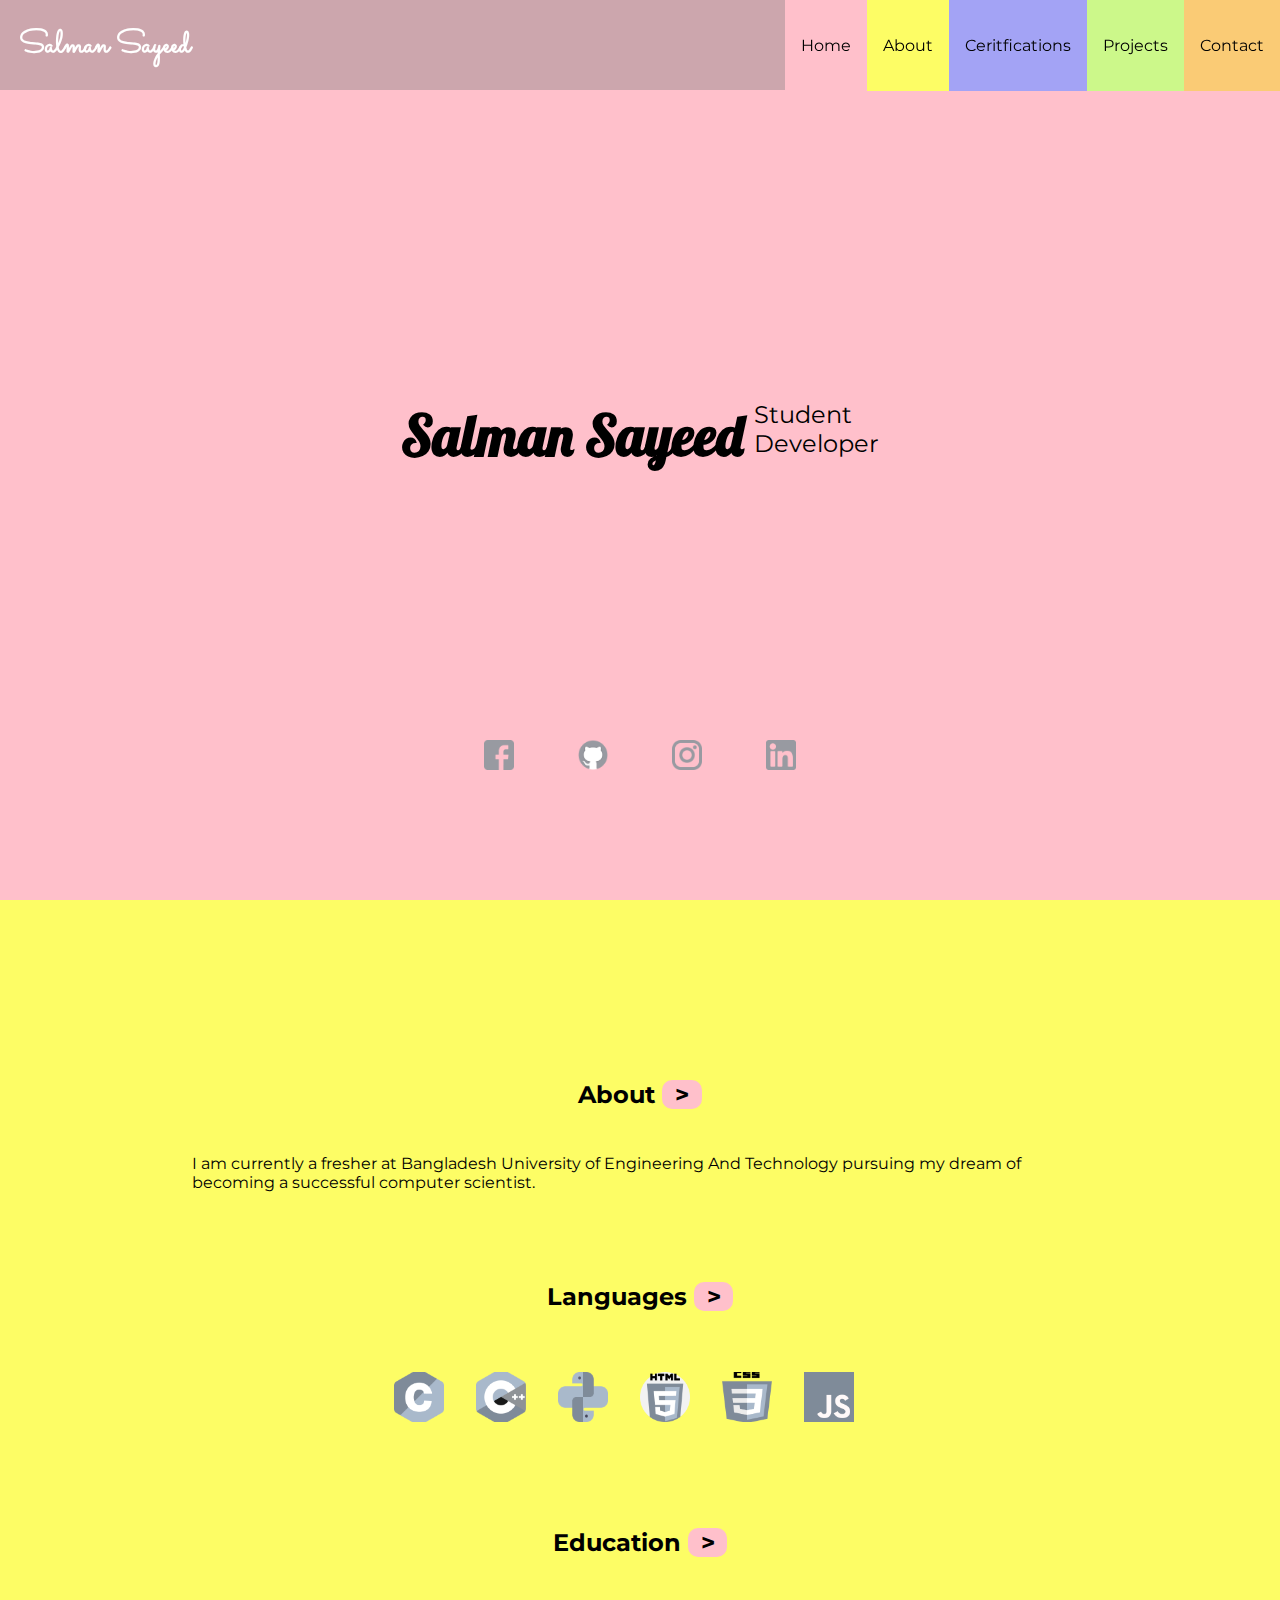
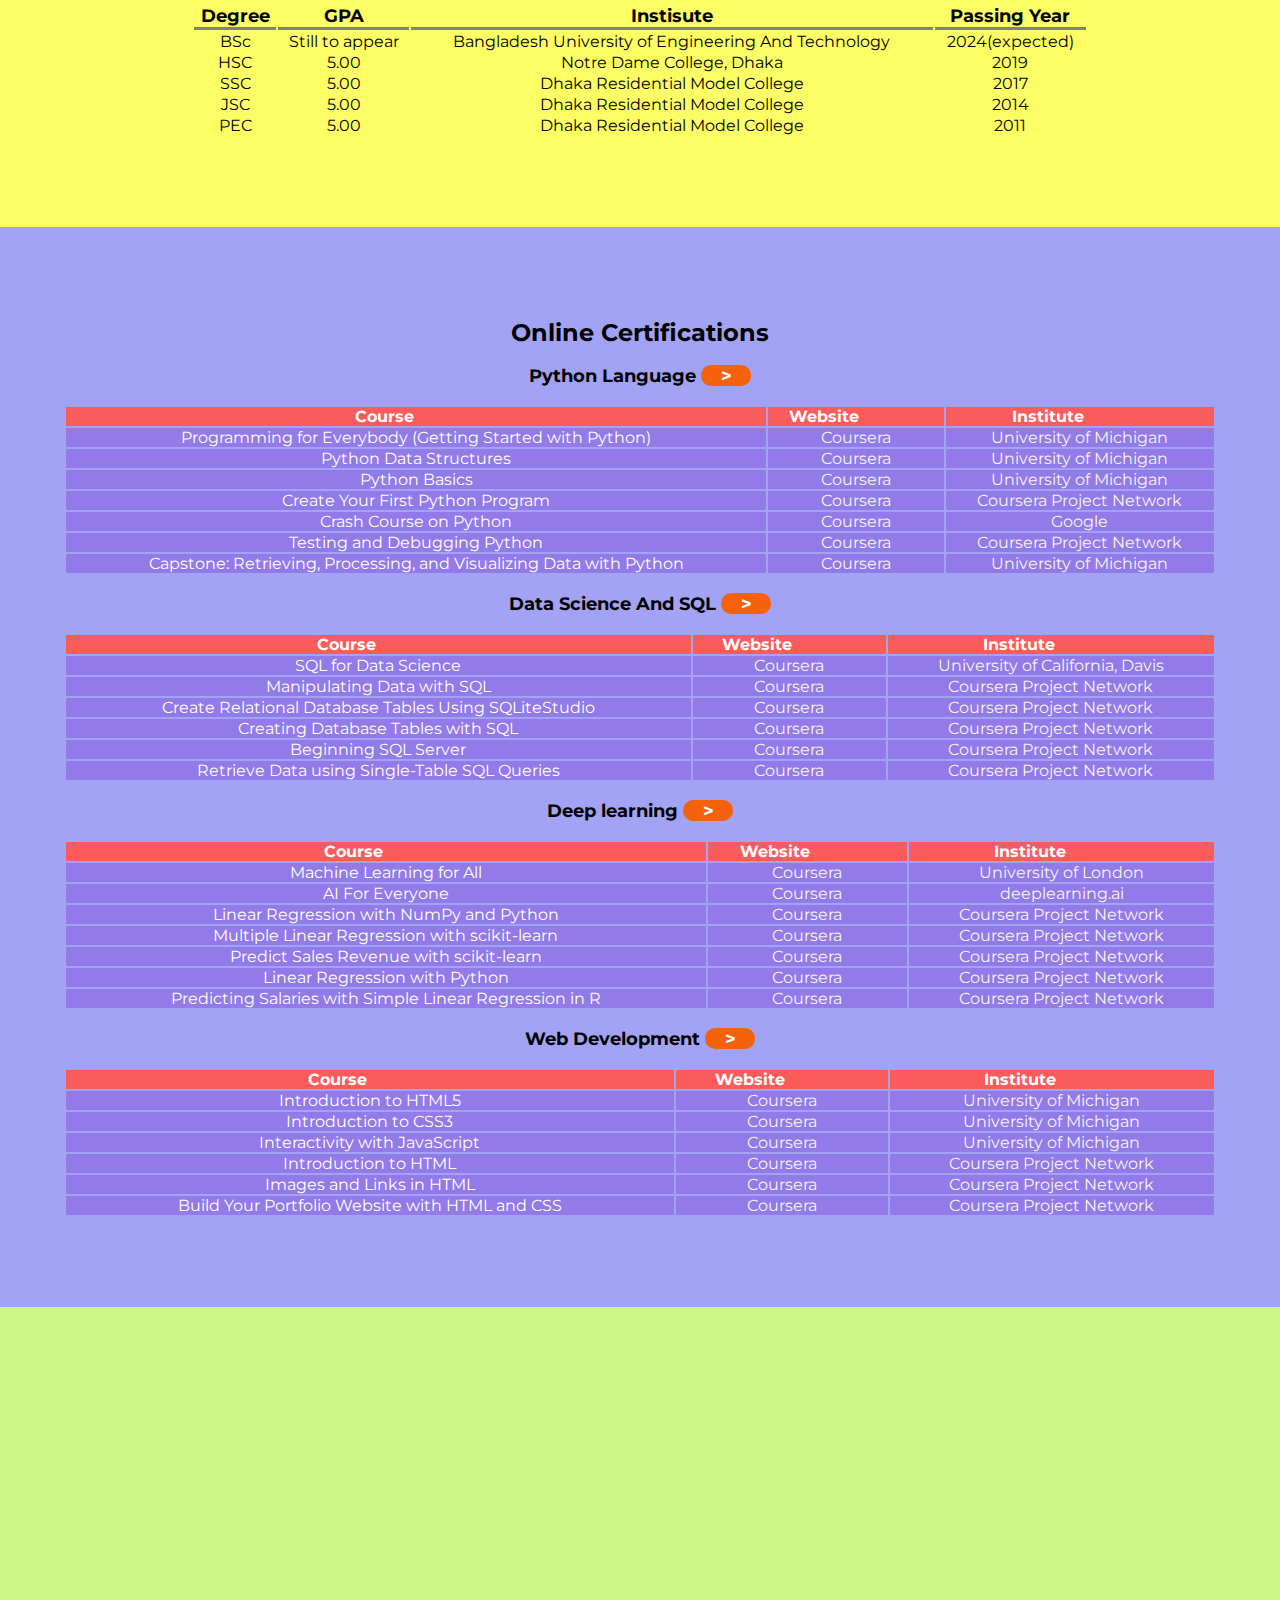
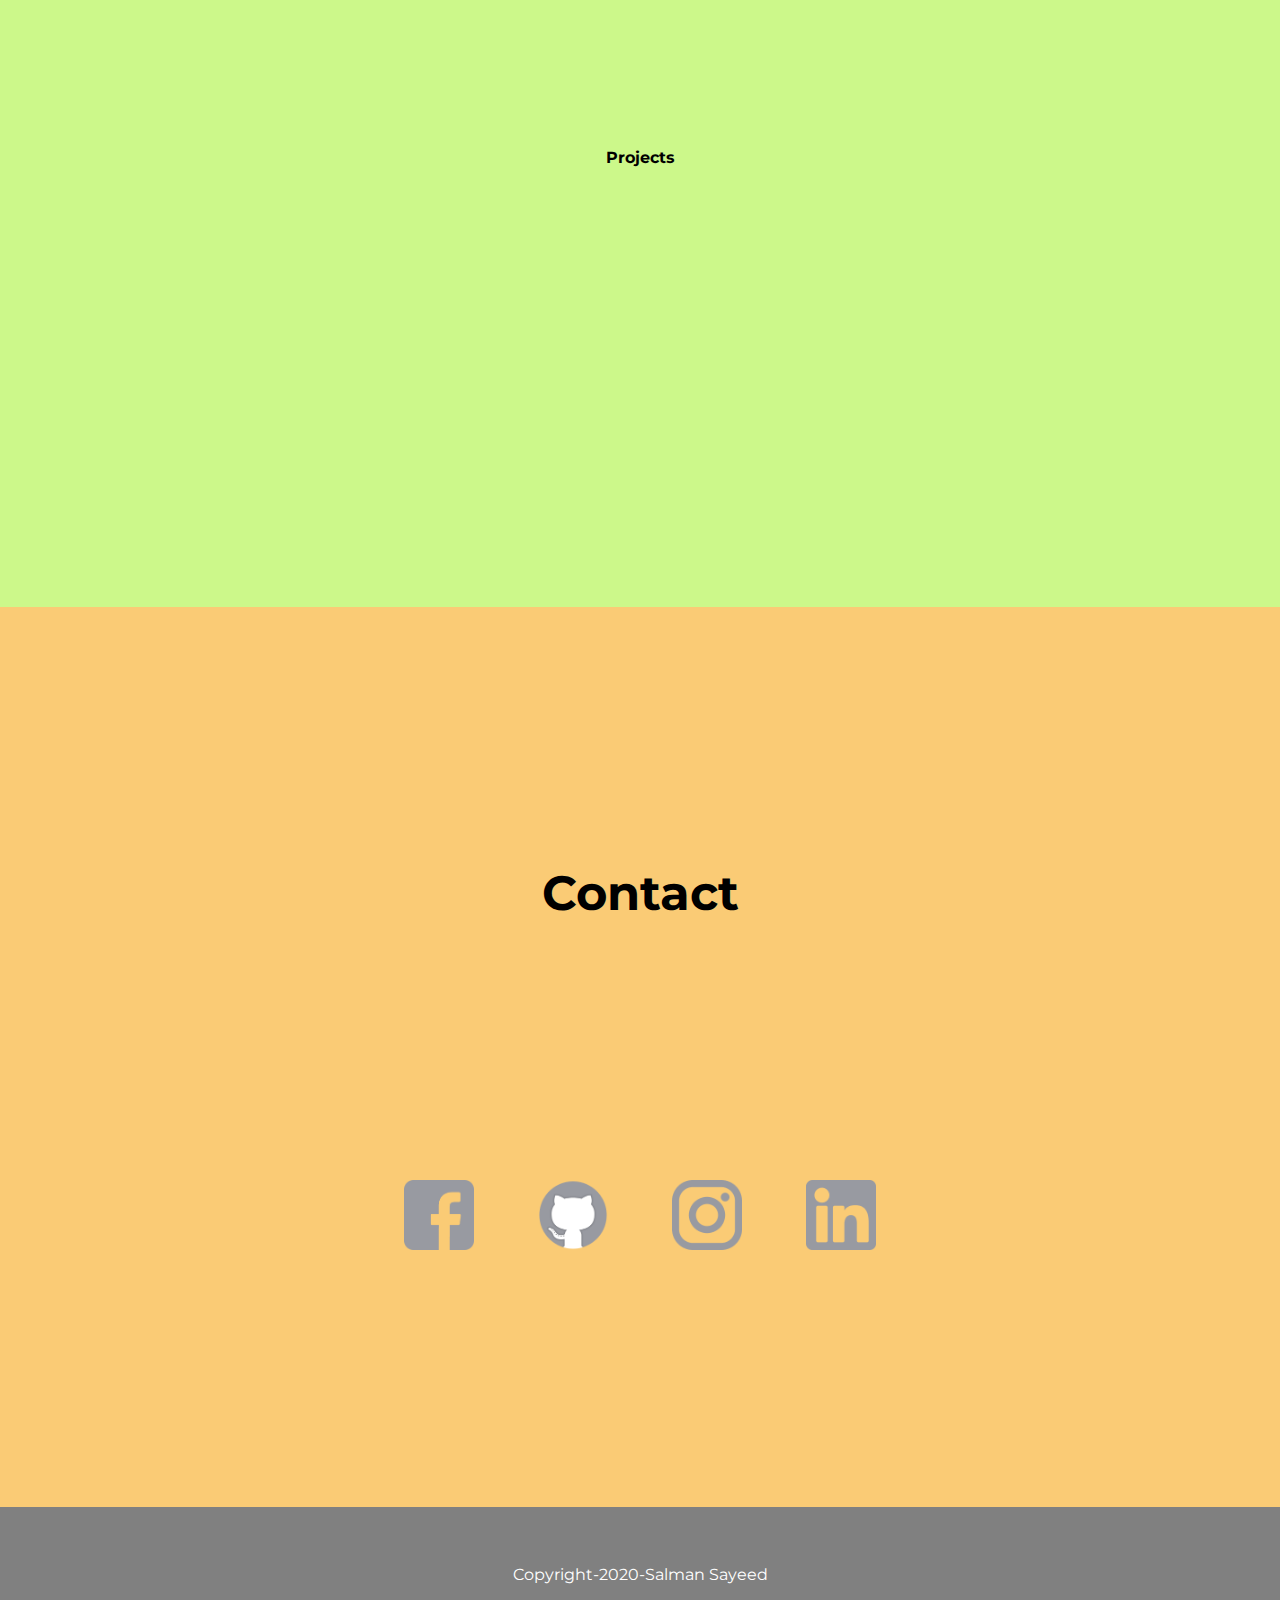
<file: main.html>
<! the class_name "languages" has been misspelt to "languanges">





<!DOCTYPE html>
<html lang="en">
<head>
    <meta charset="UTF-8">
    <meta name="viewport" content="width=device-width, initial-scale=1.0">
    <title>Salman_Sayeed</title>
    <link rel="stylesheet" href="style.css">
</head>
<body>
    <!creating the navigation bar is the first thing to do. Here I'll create a sticky navbar>
    <div class="navbar">
    
        <h1>Salman Sayeed</h1>
        <ul>
            <li><a href="#home">Home</a></li>
            <li><a href="#about">About</a></li>
            <li><a href="#certifications">Ceritfications</a></li>
            <li><a href="#projects">Projects</a></li>
            <li><a href="#contact">Contact</a></li>
        </ul>
    </div>
    <div class="main">
        <div class="pages" id="home">

            <div class="text_home">
            <h1>Salman Sayeed</h1>
            <div class="subtitle">
                <p>Student</p>
                <p>Developer</p>
            </div>
            </div>


            <div class="logos_home">
                <ul>
                    <li><a target="_blank" href="https://www.facebook.com/salman.sayeed.77985"><div id="facebook"></div></a></li>
                    <li><a target="_blank" href="https://github.com/SalmanSayeed79"><div id="github"></div></a></li>
                    <li><a target="_blank" href="https://www.instagram.com/salman__sayeed/"><div id="instagram"></div></a></li>
                    <li><a target="_blank" href="https://www.linkedin.com/in/salman-sayeed-6139111a7/"><div id="linkedin"></div></a></li>
                </ul>
            </div>
        </div>





        <div class="pages" id="about">
            <div class="about">
                <h5 id="about_header" class="headers">About <span>></span></h5>
                <p>I am currently a fresher at Bangladesh University of Engineering And Technology pursuing my dream of becoming a successful computer scientist. </p>
            </div>
            <div class="languages">
                <h5 id="languages_header" class="headers">Languages <span>></span></h5>
                <ul>
                    <li id="logo_lan_1"></li>
                    <li id="logo_lan_2"></li>
                    <li id="logo_lan_3"></li>
                    <li id="logo_lan_4"></li>
                    <li id="logo_lan_5"></li>
                    <li id="logo_lan_6"></li>
                    <li id="logo_lan_7"></li>
                </ul>
            </div>
            <div class="education">
                <h5 id="education_header" class="headers">Education <span>></span></h5>
                <table>
                    <tr><th>Degree</th><th>GPA</th><th>Instisute</th><th>Passing Year</th></tr>
                    <tr><td>BSc</td><td>Still to appear</td><td>Bangladesh University of Engineering And Technology</td><td>2024(expected)</td></tr>
                    <tr><td>HSC</td><td>5.00</td><td>Notre Dame College, Dhaka</td><td>2019</td></tr>
                    <tr><td>SSC</td><td>5.00</td><td>Dhaka Residential Model College</td><td>2017</td></tr>
                    <tr><td>JSC</td><td>5.00</td><td>Dhaka Residential Model College</td><td>2014</td></tr>
                    <tr><td>PEC</td><td>5.00</td><td>Dhaka Residential Model College</td><td>2011</td></tr>
                
                </table>
            </div>

        </div>














        <div class="pages" id="certifications">
            <h2>Online Certifications</h2>
            <h4 id="python_header" class="table_header">Python Language  <span>></span></h4>
            <table class="python"><br>
                <tr><th>Course</th><th>Website</th><th>Institute</th></tr>
                <tr><td><a target="_blank" href="https://www.coursera.org/account/accomplishments/certificate/87YED55KLTBS">Programming for Everybody (Getting Started with Python)</a></td><td>Coursera</td><td>University of Michigan</td></tr>
                <tr><td><a target="_blank" href="https://www.coursera.org/account/accomplishments/certificate/ZG6KW8NRT73T">Python Data Structures</a></td><td>Coursera</td><td>University of Michigan</td></tr>
                <tr><td><a target="_blank" href="https://www.coursera.org/account/accomplishments/certificate/NMBBEWR9JYFN">Python Basics</a></td><td>Coursera</td><td>University of Michigan</td></tr>
                <tr><td><a target="_blank" href="https://www.coursera.org/account/accomplishments/certificate/YRFVKDJV2KDA">Create Your First Python Program</a></td><td>Coursera</td><td>Coursera Project Network</td></tr>
                <tr><td><a target="_blank" href="https://www.coursera.org/account/accomplishments/certificate/VBXZQ6AHQPNU">Crash Course on Python</a></td><td>Coursera</td><td>Google</td></tr>
                <tr><td><a target="_blank" href="https://www.coursera.org/account/accomplishments/certificate/E3TRKNETVZ9T">Testing and Debugging Python</a></td><td>Coursera</td><td>Coursera Project Network</td></tr>
                <tr><td><a target="_blank" href="https://www.coursera.org/account/accomplishments/certificate/FR2K6FPB3ES8">Capstone: Retrieving, Processing, and Visualizing Data with Python</a></td><td>Coursera</td><td>University of Michigan</td></tr>
            </table>
            <h4 id="data_header" class="table_header">Data Science And SQL  <span>></span></h4><br>
            <table class="data_science">
                <tr><th>Course</th><th>Website</th><th>Institute</th></tr>
                <tr><td><a target="_blank" href="https://www.coursera.org/account/accomplishments/certificate/NPEGQLSCWUA6">SQL for Data Science</a></td><td>Coursera</td><td>University of California, Davis</td></tr>
                <tr><td><a target="_blank" href="https://www.coursera.org/account/accomplishments/certificate/VPU3L7F6HSF9">Manipulating Data with SQL</a></td><td>Coursera</td><td>Coursera Project Network</td></tr>
                <tr><td><a target="_blank" href="https://www.coursera.org/account/accomplishments/certificate/H38RENJ8BDEQ">Create Relational Database Tables Using SQLiteStudio</a></td><td>Coursera</td><td>Coursera Project Network</td></tr>
                <tr><td><a target="_blank" href="https://www.coursera.org/account/accomplishments/certificate/QK4782UWS2Y8">Creating Database Tables with SQL</a></td><td>Coursera</td><td>Coursera Project Network</td></tr>
                <tr><td><a target="_blank" href="https://www.coursera.org/account/accomplishments/certificate/PFTXMN3FG35T">Beginning SQL Server</a></td><td>Coursera</td><td>Coursera Project Network</td></tr>
                <tr><td><a target="_blank" href="https://www.coursera.org/account/accomplishments/certificate/4NBDN49GBH9W">Retrieve Data using Single-Table SQL Queries</a></td><td>Coursera</td><td>Coursera Project Network</td></tr>
            </table>


            <h4 id="deep_header" class="table_header">Deep learning  <span>></span></h4><br>
            <table class="deep_learning">
                <tr><th>Course</th><th>Website</th><th>Institute</th></tr>
                <tr><td><a target="_blank" href="https://www.coursera.org/account/accomplishments/certificate/4U2WMBKBT5PX">Machine Learning for All</a></td><td>Coursera</td><td>University of London</td></tr>
                <tr><td><a target="_blank" href="https://www.coursera.org/account/accomplishments/certificate/AZJBPKS3KFJQ">AI For Everyone</a></td><td>Coursera</td><td>deeplearning.ai</td></tr>
                <tr><td><a target="_blank" href="https://www.coursera.org/account/accomplishments/certificate/ZSR95UPWRQWC">Linear Regression with NumPy and Python</a></td><td>Coursera</td><td>Coursera Project Network</td></tr>
                <tr><td><a target="_blank" href="https://www.coursera.org/account/accomplishments/certificate/J9LZQ3P7XRRN">Multiple Linear Regression with scikit-learn</a></td><td>Coursera</td><td>Coursera Project Network</td></tr>
                <tr><td><a target="_blank" href="https://www.coursera.org/account/accomplishments/certificate/KRS2NSASZWUV">Predict Sales Revenue with scikit-learn</a></td><td>Coursera</td><td>Coursera Project Network</td></tr>
                <tr><td><a target="_blank" href="https://www.coursera.org/account/accomplishments/certificate/BC4J3A7XT6FH">Linear Regression with Python</a></td><td>Coursera</td><td>Coursera Project Network</td></tr>
                <tr><td><a target="_blank" href="https://www.coursera.org/account/accomplishments/certificate/7JX7RMEKHDM6">Predicting Salaries with Simple Linear Regression in R</a></td><td>Coursera</td><td>Coursera Project Network</td></tr>
            </table>


            <h4 id="web_header" class="table_header" > Web Development  <span>></span></h4><br>
            <table class="web">
                <tr><th>Course</th><th>Website</th><th>Institute</th></tr>
                <tr><td><a target="_blank" href="https://www.coursera.org/account/accomplishments/certificate/BLPQHQ4RGNKF">Introduction to HTML5</a></td><td>Coursera</td><td>University of Michigan</td></tr>
                <tr><td><a target="_blank" href="https://www.coursera.org/account/accomplishments/certificate/VFAKRSNB4SZ2">Introduction to CSS3</a></td><td>Coursera</td><td>University of Michigan</td></tr>
                <tr><td><a target="_blank" href="https://www.coursera.org/account/accomplishments/certificate/CF7N5VXPW88M">Interactivity with JavaScript</a></td><td>Coursera</td><td>University of Michigan</td></tr>
                <tr><td><a target="_blank" href="https://www.coursera.org/account/accomplishments/certificate/FW7H6HGPV5UG">Introduction to HTML</a></td><td>Coursera</td><td>Coursera Project Network</td></tr>
                <tr><td><a target="_blank" href="https://www.coursera.org/account/accomplishments/certificate/D8BAC8PCD9T4">Images and Links in HTML</a></td><td>Coursera</td><td>Coursera Project Network</td></tr>
                <tr><td><a target="_blank" href="https://www.coursera.org/account/accomplishments/certificate/JZECU95HNYS6">Build Your Portfolio Website with HTML and CSS</a></td><td>Coursera</td><td>Coursera Project Network</td></tr>
            </table>



        </div>
        <div class="pages" id="projects">
            <h4>Projects</h4>
        </div>







        <div class="pages" id="contact">
            <h4>Contact</h4>
            <div class="logos">
            <ul>
                <li><a target="_blank" href="https://www.facebook.com/salman.sayeed.77985"><div id="facebook"></div></a></li>
                <li><a target="_blank" href="https://github.com/SalmanSayeed79"><div id="github"></div></a></li>
                <li><a target="_blank" href="https://www.instagram.com/salman__sayeed/"><div id="instagram"></div></a></li>
                <li><a target="_blank" href="https://www.linkedin.com/in/salman-sayeed-6139111a7/"><div id="linkedin"></div></a></li>
            </ul>
            </div>
        </div>
    </div>
    
    <div class="footer"><p>Copyright-2020-Salman Sayeed</p></div>
    <script src="script.js"></script>
</body>
</html>
</file>
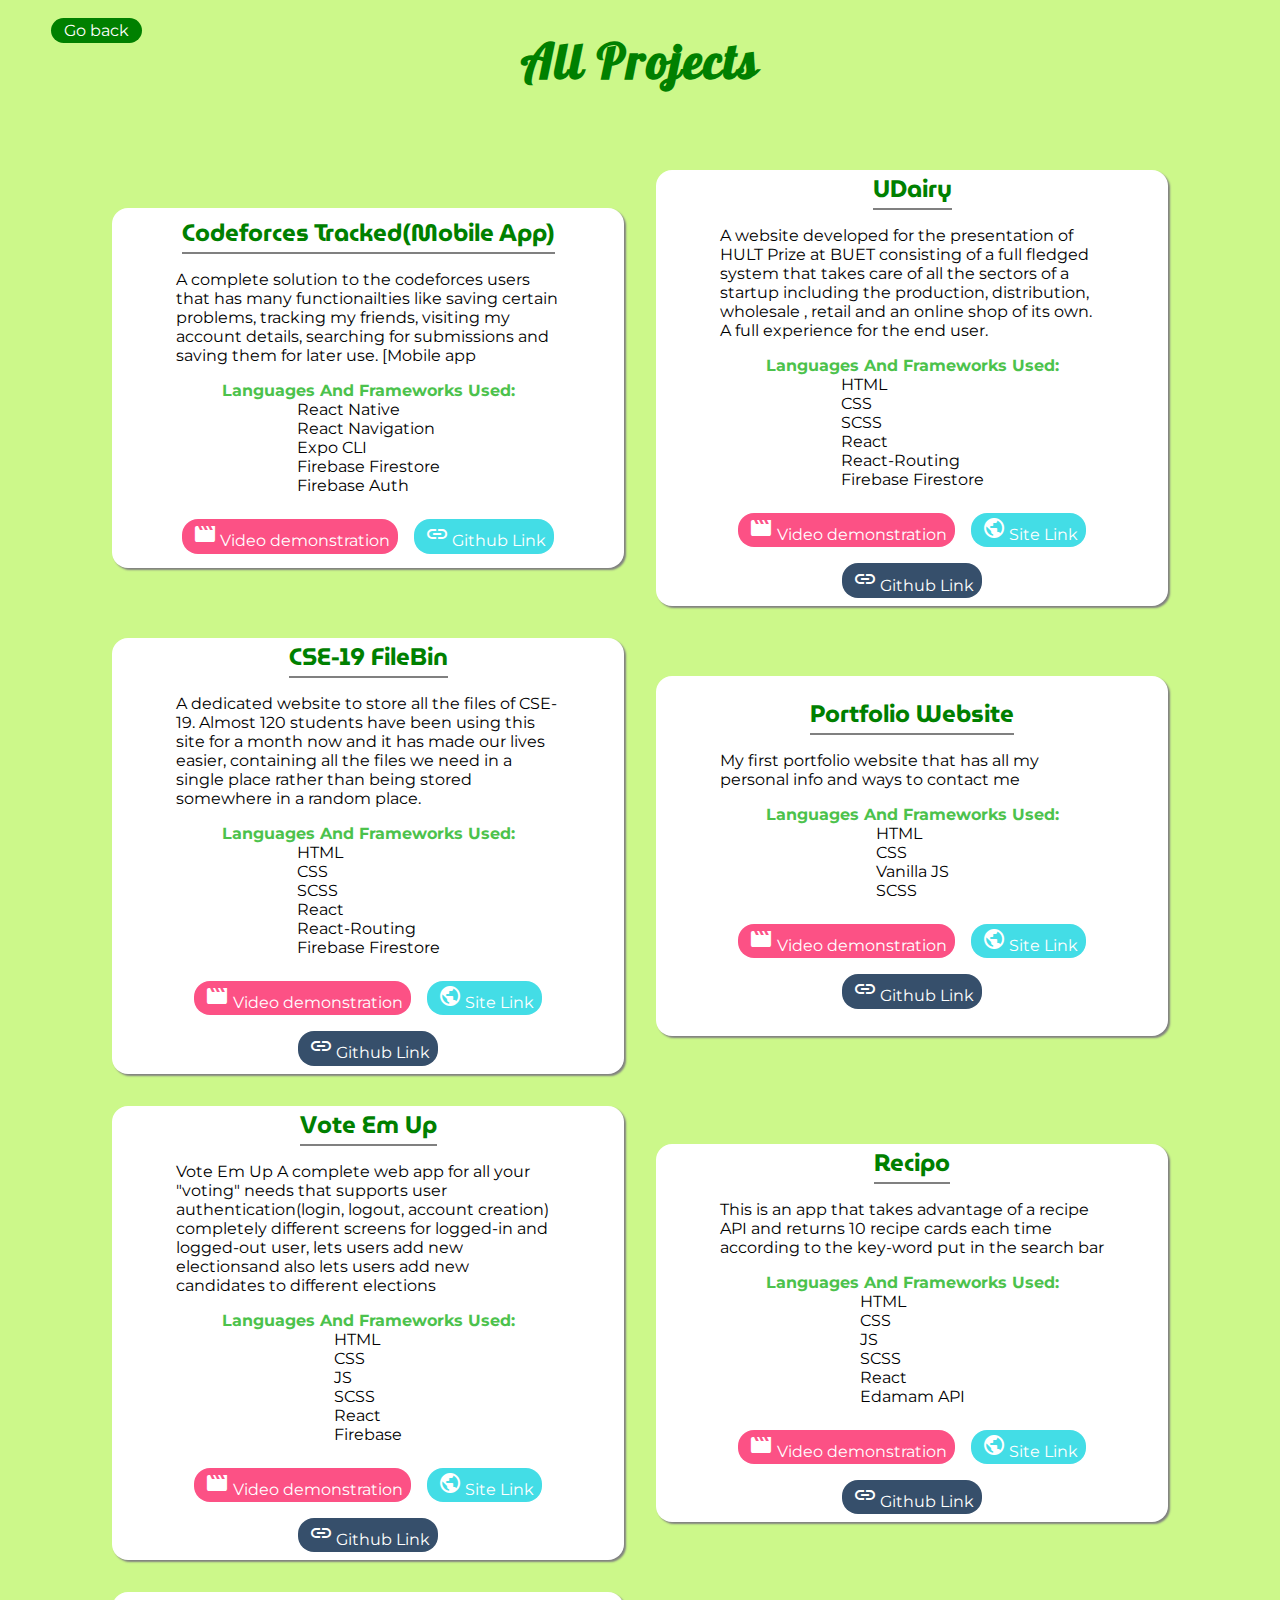
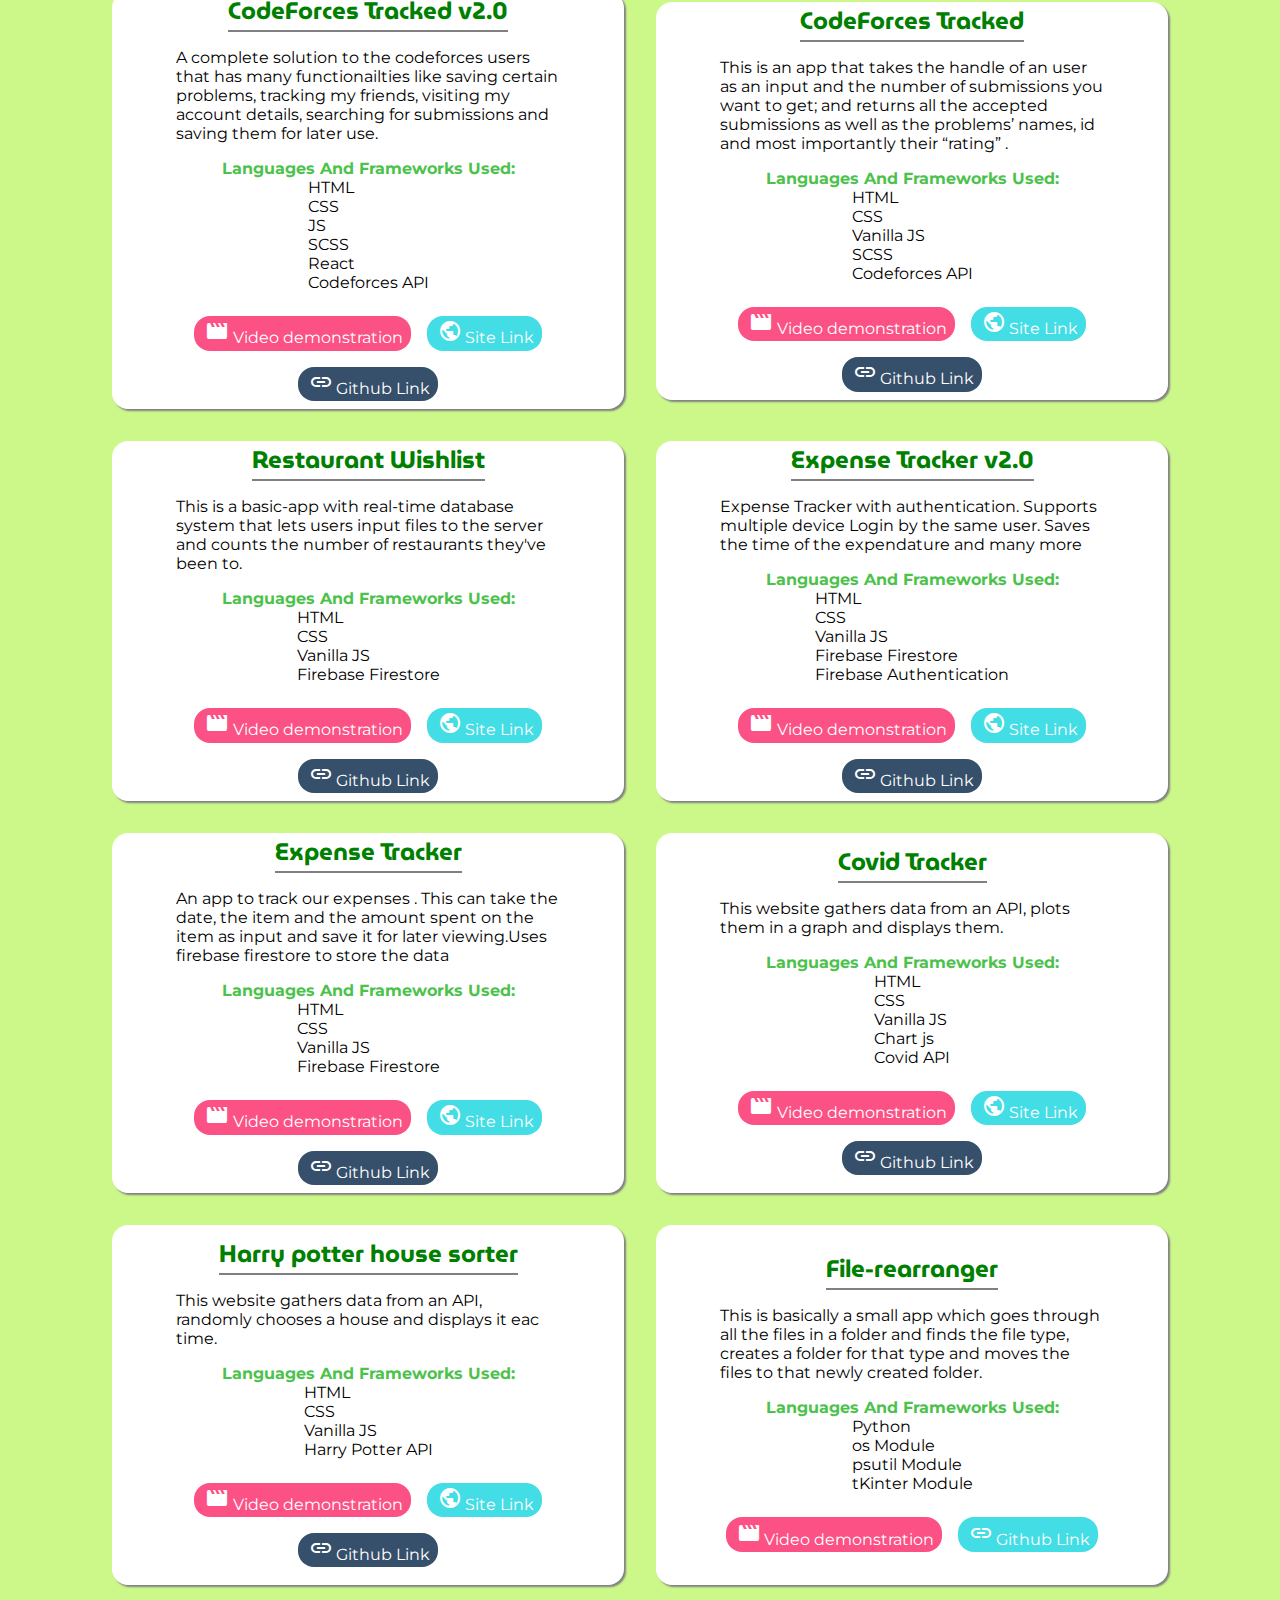
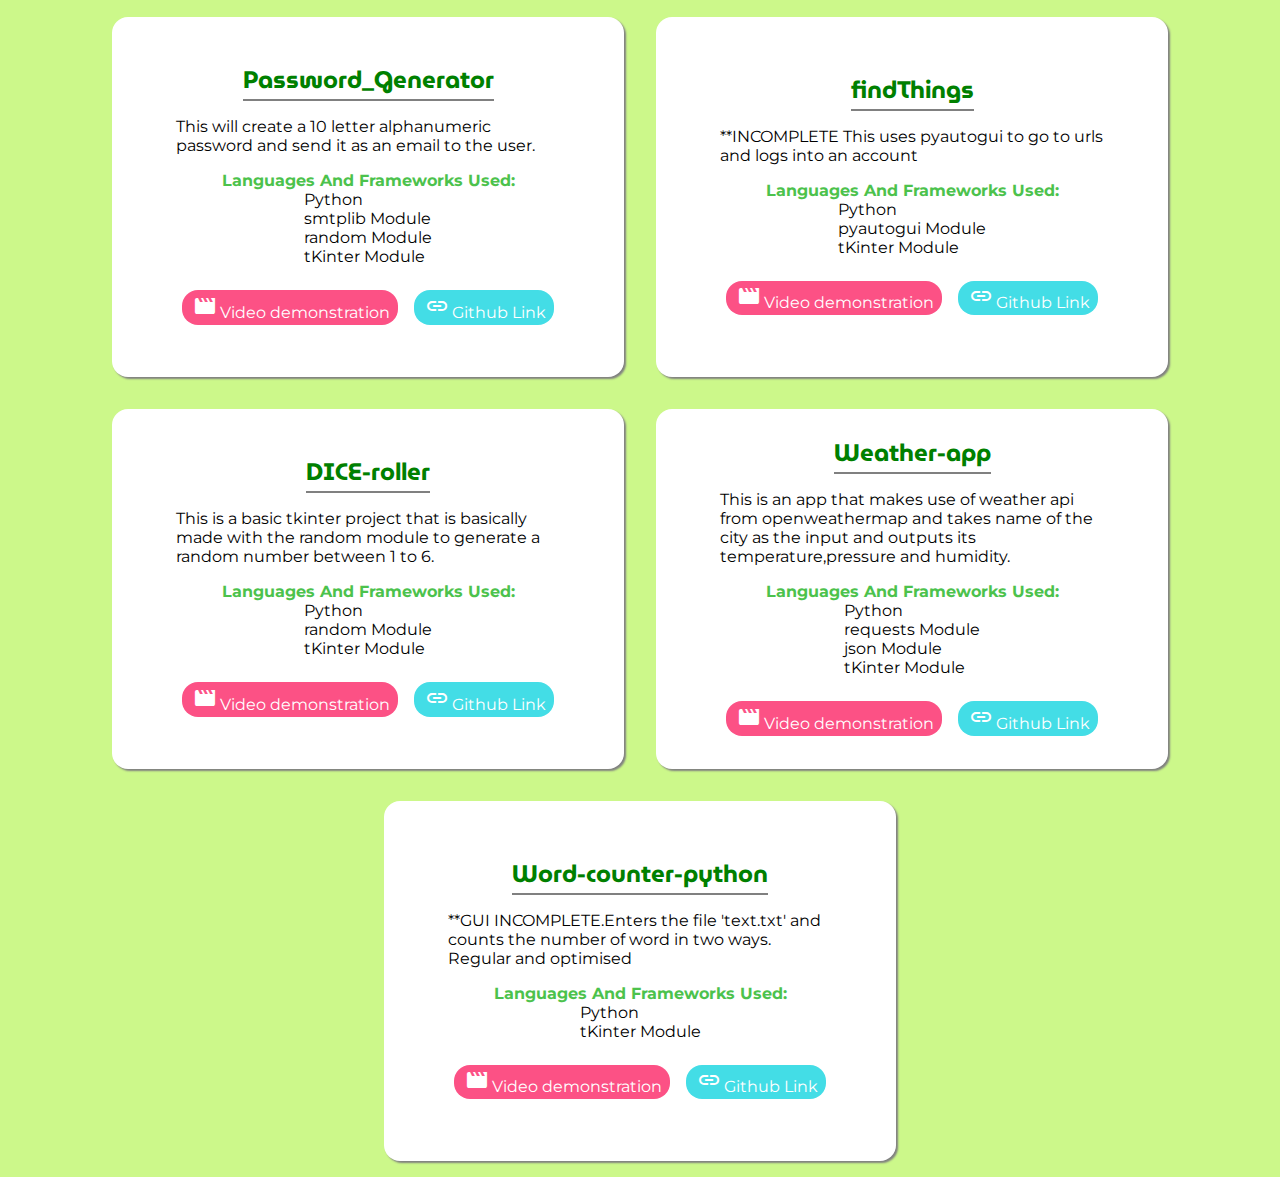
<file: projects.html>
<!DOCTYPE html>
<html lang="en">
<head>
    <meta charset="UTF-8">
    <meta name="viewport" content="width=device-width, initial-scale=1.0">
    <title>Salman Sayeed Projects</title>
    <link rel="stylesheet" href="projects.css">
    <link href="https://fonts.googleapis.com/icon?family=Material+Icons"
      rel="stylesheet">
</head>
<body>
    <div class="main-container">
        <div class="text-container">
            <a href="index.html"><p>Go back</p></a>
            <h1>All Projects</h1>
        </div>
        
        <div class="card-container">
            <div class="card">
                <h2>Codeforces Tracked(Mobile App)</h2>
                <p>A complete solution to the codeforces users that has many functionailties like saving certain problems, tracking my friends, visiting my account details, searching for submissions and saving them for later use. [Mobile app</p>
                <h4 >Languages And Frameworks Used:</h4>
                <ul id="lan">
                    <li>React Native</li>
                    <li>React Navigation</li>
                    <li>Expo CLI</li>
                    <li>Firebase Firestore</li>
                    <li>Firebase Auth</li>
                    
                    
                </ul>
                
                <ul id="links">
                    <li><a><span class="material-icons">movie</span>Video demonstration</a></li>
                    <li><a href="https://github.com/SalmanSayeed79/CodeforcesTracked" target="_blank"><span class="material-icons">link</span>Github Link</a></li>
                </ul>
            </div>
            <div class="card">
                <h2>UDairy</h2>
                <p>A website developed for the presentation of HULT Prize at BUET consisting of a full fledged system that takes care of all the sectors of a startup including the production, distribution, wholesale , retail and an online shop of its own. A full experience for the end user.</p>
                <h4 >Languages And Frameworks Used:</h4>
                <ul id="lan">
                    <li>HTML</li>
                    <li>CSS</li>
                    <li>SCSS</li>
                    <li>React</li>
                    <li>React-Routing</li>
                    <li>Firebase Firestore</li>
                    
                </ul>
                
                <ul id="links">
                    <li><a><span class="material-icons">movie</span>Video demonstration</a></li>
                    <li><a href="https://u-dairy-bd.web.app/" target="_blank"><span class="material-icons">public</span>Site Link</a></li>
                    <li><a href="https://github.com/SalmanSayeed79/uDairy" target="_blank"><span class="material-icons">link</span>Github Link</a></li>
                </ul>
            </div>
            <div class="card">
                <h2>CSE-19 FileBin</h2>
                <p>A dedicated website to store all the files of CSE-19. Almost 120 students have been using this site for a month now and it has made our lives easier, containing all the files we need in a single place rather than being stored somewhere in a random place. </p>
                <h4 >Languages And Frameworks Used:</h4>
                <ul id="lan">
                    <li>HTML</li>
                    <li>CSS</li>
                    <li>SCSS</li>
                    <li>React</li>
                    <li>React-Routing</li>
                    <li>Firebase Firestore</li>
                    
                </ul>
                
                <ul id="links">
                    <li><a><span class="material-icons">movie</span>Video demonstration</a></li>
                    <li><a href="https://cse-19-filebin.web.app/" target="_blank"><span class="material-icons">public</span>Site Link</a></li>
                    <li><a href="https://github.com/SalmanSayeed79/CSE-19-FileBin" target="_blank"><span class="material-icons">link</span>Github Link</a></li>
                </ul>
            </div>
            <div class="card">
                <h2>Portfolio Website</h2>
                <p>My first portfolio website that has all my personal info and ways to contact me </p>
                <h4 >Languages And Frameworks Used:</h4>
                <ul id="lan">
                    <li>HTML</li>
                    <li>CSS</li>
                    <li>Vanilla JS</li>
                    <li>SCSS</li>
                </ul>
                
                <ul id="links">
                    <li><a><span class="material-icons">movie</span>Video demonstration</a></li>
                    <li><a href="https://salmansayeed79.github.io/Portfolio_1/" target="_blank"><span class="material-icons">public</span>Site Link</a></li>
                    <li><a href="https://github.com/SalmanSayeed79/Portfolio_1" target="_blank"><span class="material-icons">link</span>Github Link</a></li>
                </ul>
            </div>

            <div class="card">
                <h2>Vote Em Up</h2>
                <p>Vote Em Up
                    A complete web app for all your "voting" needs that supports user authentication(login, logout, account creation) completely different screens for logged-in and logged-out user, lets users add new electionsand also lets users add new candidates to different elections</p>
                <h4 >Languages And Frameworks Used:</h4>
                <ul id="lan">
                    <li>HTML</li>
                    <li>CSS</li>
                    <li>JS</li>
                    <li>SCSS</li>
                    <li>React</li>
                    <li>Firebase</li>
                </ul>
                
                <ul id="links">
                    <li><a><span class="material-icons">movie</span>Video demonstration</a></li>
                    <li><a href="https://voting-react.web.app/home" target="_blank"><span class="material-icons">public</span>Site Link</a></li>
                    <li><a href="https://github.com/SalmanSayeed79/vote-em-up-react" target="_blank"><span class="material-icons">link</span>Github Link</a></li>
                </ul>
            </div>

            <div class="card">
                <h2>Recipo</h2>
                <p>This is an app that takes advantage of a recipe API and returns 10 recipe cards each time according to the key-word put in the search bar </p>
                <h4 >Languages And Frameworks Used:</h4>
                <ul id="lan">
                    <li>HTML</li>
                    <li>CSS</li>
                    <li>JS</li>
                    <li>SCSS</li>
                    <li>React</li>
                    <li>Edamam API</li>
                </ul>
                
                <ul id="links">
                    <li><a><span class="material-icons">movie</span>Video demonstration</a></li>
                    <li><a href="https://salmansayeed79.github.io/Recipo-react/" target="_blank"><span class="material-icons">public</span>Site Link</a></li>
                    <li><a href="https://github.com/SalmanSayeed79/Recipo-react" target="_blank"><span class="material-icons">link</span>Github Link</a></li>
                </ul>
            </div>
            <div class="card">
                <h2>CodeForces Tracked v2.0</h2>
                <p>A complete solution to the codeforces users that has many functionailties like saving certain problems, tracking my friends, visiting my account details, searching for submissions and saving them for later use. </p>
                <h4 >Languages And Frameworks Used:</h4>
                <ul id="lan">
                    <li>HTML</li>
                    <li>CSS</li>
                    <li>JS</li>
                    <li>SCSS</li>
                    <li>React</li>
                    <li>Codeforces API</li>
                </ul>
                
                <ul id="links">
                    <li><a><span class="material-icons">movie</span>Video demonstration</a></li>
                    <li><a href="https://codeforces-tracked.web.app/" target="_blank"><span class="material-icons">public</span>Site Link</a></li>
                    <li><a href="https://github.com/SalmanSayeed79/codeforces-tracked-2" target="_blank"><span class="material-icons">link</span>Github Link</a></li>
                </ul>
            </div>
            <div class="card">
                <h2>CodeForces Tracked </h2>
                <p>This is an app that takes the handle of an user as an input and the number of submissions you want to get; and returns all the accepted submissions as well as the problems’ names, id and most importantly their “rating” .</p>
                <h4 >Languages And Frameworks Used:</h4>
                <ul id="lan">
                    <li>HTML</li>
                    <li>CSS</li>
                    <li>Vanilla JS</li>
                    <li>SCSS</li>
                    <li>Codeforces API</li>
                </ul>
                
                <ul id="links">
                    <li><a><span class="material-icons">movie</span>Video demonstration</a></li>
                    <li><a href="https://salmansayeed79.github.io/Codeforces-Tracked/" target="_blank"><span class="material-icons">public</span>Site Link</a></li>
                    <li><a href="https://github.com/SalmanSayeed79/Codeforces-Tracked" target="_blank"><span class="material-icons">link</span>Github Link</a></li>
                </ul>
            </div>
            <div class="card">
                <h2>Restaurant Wishlist </h2>
                <p>This is a basic-app with real-time database system that lets users input files to the server and counts the number of restaurants they've been to.</p>
                <h4 >Languages And Frameworks Used:</h4>
                <ul id="lan">
                    <li>HTML</li>
                    <li>CSS</li>
                    <li>Vanilla JS</li>
                    <li>Firebase Firestore</li>
                </ul>
                
                <ul id="links">
                    <li><a><span class="material-icons">movie</span>Video demonstration</a></li>
                    <li><a href="https://wishlist-2edb4.web.app/" target="_blank"><span class="material-icons">public</span>Site Link</a></li>
                    <li><a href="https://github.com/SalmanSayeed79/Restaurant-wishlist" target="_blank"><span class="material-icons">link</span>Github Link</a></li>
                </ul>
            </div>
            <div class="card">
                <h2>Expense Tracker v2.0 </h2>
                <p>Expense Tracker with authentication. Supports multiple device Login by the same user. Saves the time of the expendature and many more</p>
                <h4 >Languages And Frameworks Used:</h4>
                <ul id="lan">
                    <li>HTML</li>
                    <li>CSS</li>
                    <li>Vanilla JS</li>
                    <li>Firebase Firestore</li>
                    <li>Firebase Authentication</li>
                </ul>
                
                <ul id="links">
                    <li><a><span class="material-icons">movie</span>Video demonstration</a></li>
                    <li><a href="https://salmansayeed79.github.io/Expense-Tracker-2/" target="_blank"><span class="material-icons">public</span>Site Link</a></li>
                    <li><a href="https://github.com/SalmanSayeed79/Expense-Tracker-2" target="_blank"><span class="material-icons">link</span>Github Link</a></li>
                </ul>
            </div>
            <div class="card">
                <h2>Expense Tracker </h2>
                <p>An app to track our expenses . This can take the date, the item and the amount spent on the item as input and save it for later viewing.Uses firebase firestore to store the data</p>
                <h4 >Languages And Frameworks Used:</h4>
                <ul id="lan">
                    <li>HTML</li>
                    <li>CSS</li>
                    <li>Vanilla JS</li>
                    <li>Firebase Firestore</li>
                </ul>
                
                <ul id="links">
                    <li><a><span class="material-icons">movie</span>Video demonstration</a></li>
                    <li><a href="https://salmansayeed79.github.io/Expense-Tracker/" target="_blank"><span class="material-icons">public</span>Site Link</a></li>
                    <li><a href="https://github.com/SalmanSayeed79/Expense-Tracker" target="_blank"><span class="material-icons">link</span>Github Link</a></li>
                </ul>
            </div>
            <div class="card">
                <h2>Covid Tracker </h2>
                <p>This website gathers data from an API, plots them in a graph and displays them.</p>
                <h4 >Languages And Frameworks Used:</h4>
                <ul id="lan">
                    <li>HTML</li>
                    <li>CSS</li>
                    <li>Vanilla JS</li>
                    <li>Chart js</li>
                    <li>Covid API</li>
                </ul>
                
                <ul id="links">
                    <li><a><span class="material-icons">movie</span>Video demonstration</a></li>
                    <li><a href="https://salmansayeed79.github.io/Covid-Tracker/" target="_blank"><span class="material-icons">public</span>Site Link</a></li>
                    <li><a href="https://github.com/SalmanSayeed79/Covid-Tracker" target="_blank"><span class="material-icons">link</span>Github Link</a></li>
                </ul>
            </div>
            <div class="card">
                <h2>Harry potter house sorter</h2>
                <p>This website gathers data from an API, randomly chooses a house and displays it eac time.</p>
                <h4 >Languages And Frameworks Used:</h4>
                <ul id="lan">
                    <li>HTML</li>
                    <li>CSS</li>
                    <li>Vanilla JS</li>
                    <li>Harry Potter API</li>
                </ul>
                
                <ul id="links">
                    <li><a><span class="material-icons">movie</span>Video demonstration</a></li>
                    <li><a href="https://salmansayeed79.github.io/Harry-Potter-House-Sorter/" target="_blank"><span class="material-icons">public</span>Site Link</a></li>
                    <li><a href="https://github.com/SalmanSayeed79/Harry-Potter-House-Sorter" target="_blank"><span class="material-icons">link</span>Github Link</a></li>
                </ul>
            </div>
        
            <div class="card">
                <h2>File-rearranger</h2>
                <p>This is basically a small app which goes through all the files in a folder and finds the file type, creates a folder for that type and moves the files to that newly created folder.</p>
                <h4 >Languages And Frameworks Used:</h4>
                <ul id="lan">
                    <li>Python</li>
                    <li>os Module</li>
                    <li>psutil Module</li>
                    <li>tKinter Module</li>
                </ul>
                
                <ul id="links">
                    <li><a><span class="material-icons">movie</span>Video demonstration</a></li>
                    <li><a href="https://github.com/SalmanSayeed79/File-rearranger" target="_blank"><span class="material-icons">link</span>Github Link</a></li>
                </ul>
            </div>
            <div class="card">
                <h2>Password_Generator</h2>
                <p>This will create a 10 letter alphanumeric password and send it as an email to the user.</p>
                <h4 >Languages And Frameworks Used:</h4>
                <ul id="lan">
                    <li>Python</li>
                    <li>smtplib Module</li>
                    <li>random Module</li>
                    <li>tKinter Module</li>
                </ul>
                
                <ul id="links">
                    <li><a><span class="material-icons">movie</span>Video demonstration</a></li>
                    <li><a href="https://github.com/SalmanSayeed79/Password_Generator/blob/master/Password%20Generator.py" target="_blank"><span class="material-icons">link</span>Github Link</a></li>
                </ul>
            </div>
            <div class="card">
                <h2>findThings</h2>
                <p>**INCOMPLETE This uses pyautogui to go to urls and logs into an account</p>
                <h4 >Languages And Frameworks Used:</h4>
                <ul id="lan">
                    <li>Python</li>
                    <li>pyautogui Module</li>
                    <li>tKinter Module</li>
                </ul>
                
                <ul id="links">
                    <li><a><span class="material-icons">movie</span>Video demonstration</a></li>
                    <li><a href="https://github.com/SalmanSayeed79/findThings-pyautogui" target="_blank"><span class="material-icons">link</span>Github Link</a></li>
                </ul>
            </div>
            <div class="card">
                <h2>DICE-roller</h2>
                <p>This is a basic tkinter project that is basically made with the random module to generate a random number between 1 to 6.</p>
                <h4 >Languages And Frameworks Used:</h4>
                <ul id="lan">
                    <li>Python</li>
                    <li>random Module</li>
                    <li>tKinter Module</li>
                </ul>
                
                <ul id="links">
                    <li><a><span class="material-icons">movie</span>Video demonstration</a></li>
                    <li><a href="https://github.com/SalmanSayeed79/DICE-roller" target="_blank"><span class="material-icons">link</span>Github Link</a></li>
                </ul>
            </div>
            <div class="card">
                <h2>Weather-app</h2>
                <p>This is an app that makes use of weather api from openweathermap and takes name of the city as the input and outputs its temperature,pressure and humidity.</p>
                <h4 >Languages And Frameworks Used:</h4>
                <ul id="lan">
                    <li>Python</li>
                    <li>requests Module</li>
                    <li>json Module</li>
                    <li>tKinter Module</li>
                </ul>
                
                <ul id="links">
                    <li><a><span class="material-icons">movie</span>Video demonstration</a></li>
                    <li><a href="https://github.com/SalmanSayeed79/Weather-app" target="_blank"><span class="material-icons">link</span>Github Link</a></li>
                </ul>
            </div>
            <div class="card">
                <h2>Word-counter-python</h2>
                <p>**GUI INCOMPLETE.Enters the file 'text.txt' and counts the number of word in two ways. Regular and optimised</p>
                <h4 >Languages And Frameworks Used:</h4>
                <ul id="lan">
                    <li>Python</li>
                    <li>tKinter Module</li>
                </ul>
                
                <ul id="links">
                    <li><a><span class="material-icons">movie</span>Video demonstration</a></li>
                    <li><a href="https://github.com/SalmanSayeed79/Word-counter-python" target="_blank"><span class="material-icons">link</span>Github Link</a></li>
                </ul>
            </div>

        </div>
    </div>
</body>
</html>
</file>
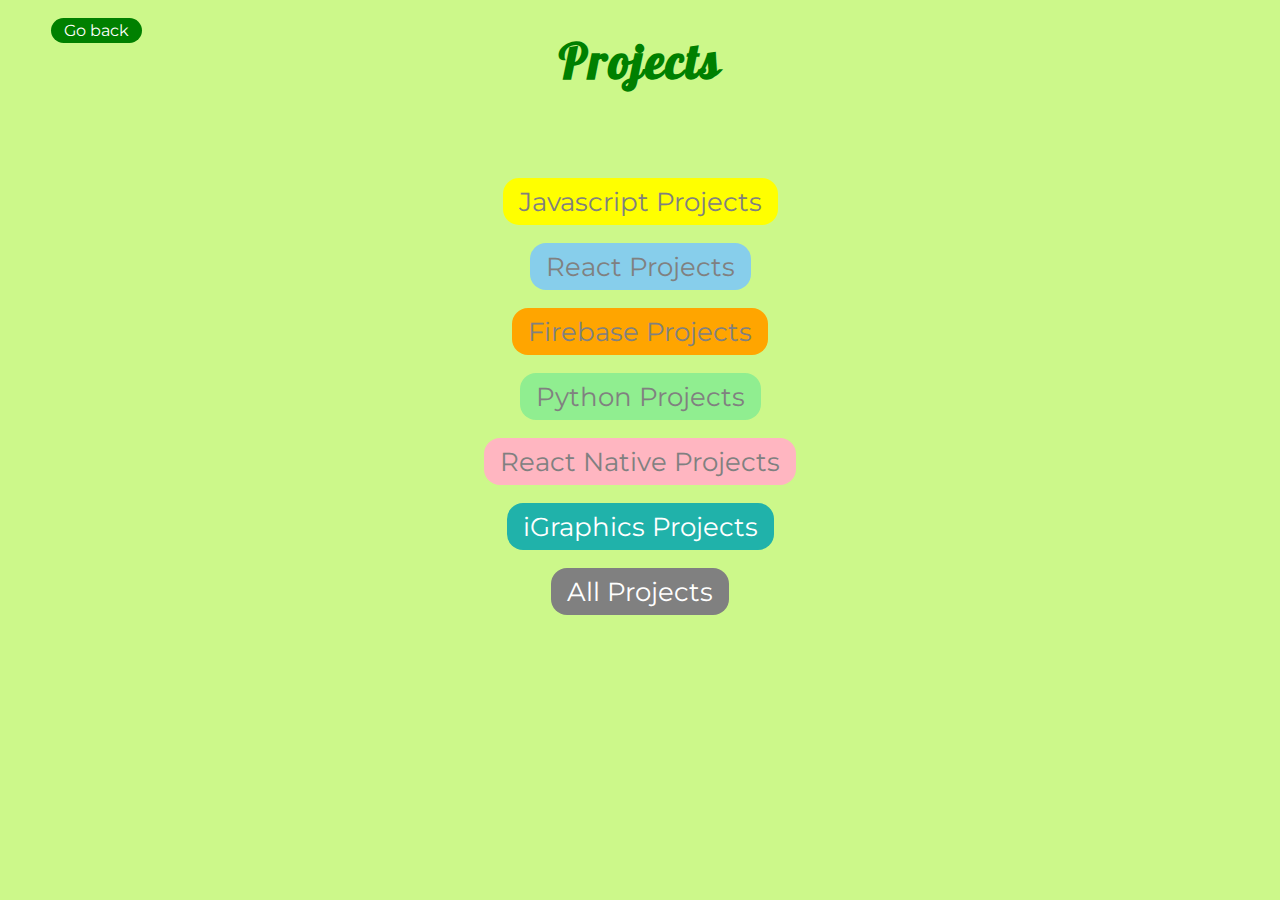
<file: projects_home.html>
<!DOCTYPE html>
<html lang="en">
<head>
    <meta charset="UTF-8">
    <meta name="viewport" content="width=device-width, initial-scale=1.0">
    <title>Salman Sayeed Projects</title>
    <link rel="stylesheet" href="projects_home.css">
    <link href="https://fonts.googleapis.com/icon?family=Material+Icons"
      rel="stylesheet">
</head>
<body>
    <div class="main-container">
        <div class="text-container">
            <a href="index.html"><p>Go back</p></a>
            <h1>Projects</h1>
        </div>
        
        <div class="button-container">
            <a href="javascript.html">Javascript Projects</a>
            <a href="react.html">React Projects</a>
            
            <a href="firebase.html">Firebase Projects</a>
            <a href="python.html">Python Projects</a>
            <a href="react_native.html">React  Native Projects</a>
            <a href="iGraphics.html">iGraphics Projects</a>
            <a href="projects.html">All Projects</a>
        </div>
    </div>
</body>
</html>
</file>
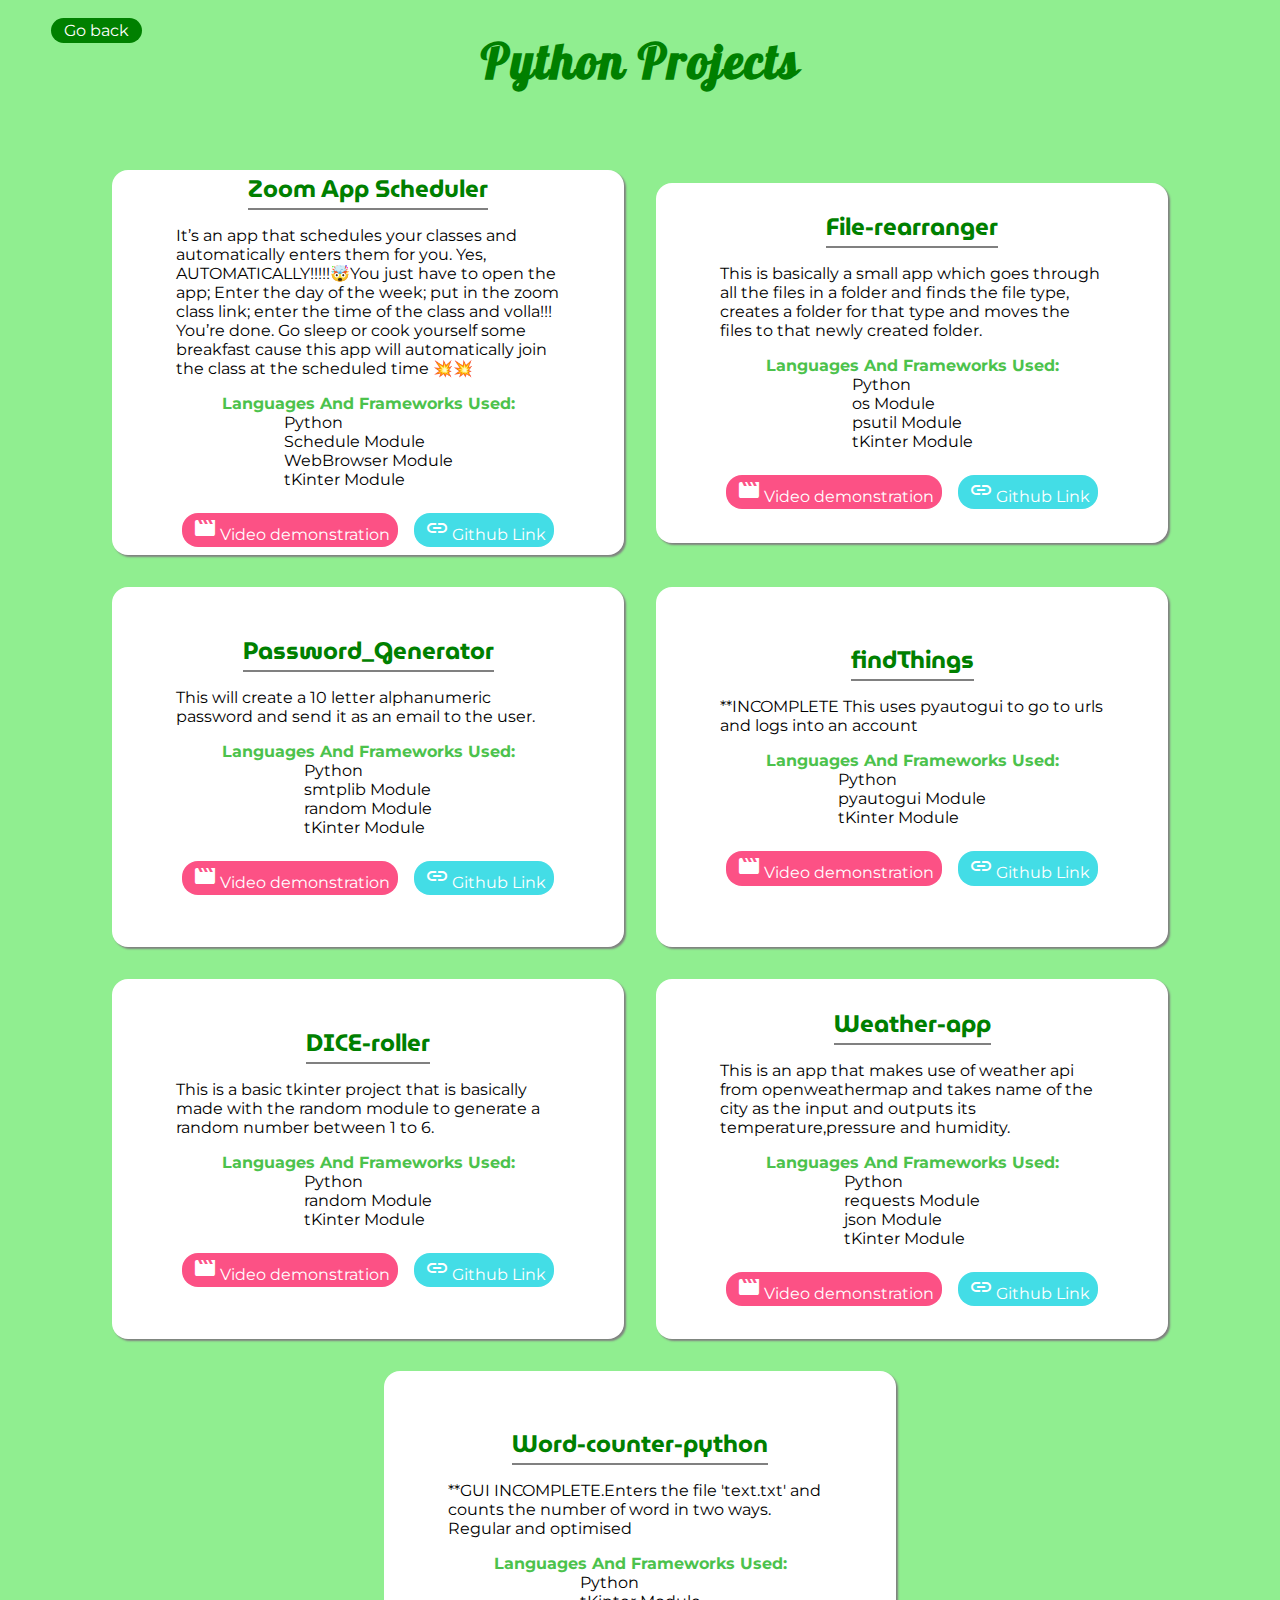
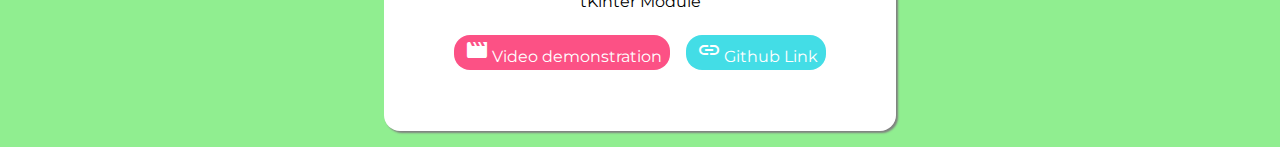
<file: python.html>
<!DOCTYPE html>
<html lang="en">
<head>
    <meta charset="UTF-8">
    <meta name="viewport" content="width=device-width, initial-scale=1.0">
    <title>Salman Sayeed Projects</title>
    <link rel="stylesheet" href="python.css">
    <link href="https://fonts.googleapis.com/icon?family=Material+Icons"
      rel="stylesheet">
</head>
<body>
    <div class="main-container">
        <div class="text-container">
            <a href="projects_home.html"><p>Go back</p></a>
            <h1>Python Projects</h1>
        </div>
        
        <div class="card-container">
            <div class="card">
                <h2>Zoom App Scheduler</h2>
                <p>It’s an app that schedules your classes and automatically enters them for you. Yes, AUTOMATICALLY!!!!!🤯You just have to open the app; Enter the day of the week; put in the zoom class link; enter the time of the class and volla!!! You’re done. Go sleep or cook yourself some breakfast cause this app will automatically join the class at the scheduled time 💥💥</p>
                <h4 >Languages And Frameworks Used:</h4>
                <ul id="lan">
                    <li>Python</li>
                    <li>Schedule Module</li>
                    <li>WebBrowser Module</li>
                    <li>tKinter Module</li>
                </ul>
                
                <ul id="links">
                    <li><a><span class="material-icons">movie</span>Video demonstration</a></li>
                    <li><a href="https://github.com/SalmanSayeed79/ZOOM-SCHEDULER-APP" target="_blank"><span class="material-icons">link</span>Github Link</a></li>
                </ul>
            </div>
            <div class="card">
                <h2>File-rearranger</h2>
                <p>This is basically a small app which goes through all the files in a folder and finds the file type, creates a folder for that type and moves the files to that newly created folder.</p>
                <h4 >Languages And Frameworks Used:</h4>
                <ul id="lan">
                    <li>Python</li>
                    <li>os Module</li>
                    <li>psutil Module</li>
                    <li>tKinter Module</li>
                </ul>
                
                <ul id="links">
                    <li><a><span class="material-icons">movie</span>Video demonstration</a></li>
                    <li><a href="https://github.com/SalmanSayeed79/File-rearranger" target="_blank"><span class="material-icons">link</span>Github Link</a></li>
                </ul>
            </div>
            <div class="card">
                <h2>Password_Generator</h2>
                <p>This will create a 10 letter alphanumeric password and send it as an email to the user.</p>
                <h4 >Languages And Frameworks Used:</h4>
                <ul id="lan">
                    <li>Python</li>
                    <li>smtplib Module</li>
                    <li>random Module</li>
                    <li>tKinter Module</li>
                </ul>
                
                <ul id="links">
                    <li><a><span class="material-icons">movie</span>Video demonstration</a></li>
                    <li><a href="https://github.com/SalmanSayeed79/Password_Generator/blob/master/Password%20Generator.py" target="_blank"><span class="material-icons">link</span>Github Link</a></li>
                </ul>
            </div>
            <div class="card">
                <h2>findThings</h2>
                <p>**INCOMPLETE This uses pyautogui to go to urls and logs into an account</p>
                <h4 >Languages And Frameworks Used:</h4>
                <ul id="lan">
                    <li>Python</li>
                    <li>pyautogui Module</li>
                    <li>tKinter Module</li>
                </ul>
                
                <ul id="links">
                    <li><a><span class="material-icons">movie</span>Video demonstration</a></li>
                    <li><a href="https://github.com/SalmanSayeed79/findThings-pyautogui" target="_blank"><span class="material-icons">link</span>Github Link</a></li>
                </ul>
            </div>
            <div class="card">
                <h2>DICE-roller</h2>
                <p>This is a basic tkinter project that is basically made with the random module to generate a random number between 1 to 6.</p>
                <h4 >Languages And Frameworks Used:</h4>
                <ul id="lan">
                    <li>Python</li>
                    <li>random Module</li>
                    <li>tKinter Module</li>
                </ul>
                
                <ul id="links">
                    <li><a><span class="material-icons">movie</span>Video demonstration</a></li>
                    <li><a href="https://github.com/SalmanSayeed79/DICE-roller" target="_blank"><span class="material-icons">link</span>Github Link</a></li>
                </ul>
            </div>
            <div class="card">
                <h2>Weather-app</h2>
                <p>This is an app that makes use of weather api from openweathermap and takes name of the city as the input and outputs its temperature,pressure and humidity.</p>
                <h4 >Languages And Frameworks Used:</h4>
                <ul id="lan">
                    <li>Python</li>
                    <li>requests Module</li>
                    <li>json Module</li>
                    <li>tKinter Module</li>
                </ul>
                
                <ul id="links">
                    <li><a><span class="material-icons">movie</span>Video demonstration</a></li>
                    <li><a href="https://github.com/SalmanSayeed79/Weather-app" target="_blank"><span class="material-icons">link</span>Github Link</a></li>
                </ul>
            </div>
            <div class="card">
                <h2>Word-counter-python</h2>
                <p>**GUI INCOMPLETE.Enters the file 'text.txt' and counts the number of word in two ways. Regular and optimised</p>
                <h4 >Languages And Frameworks Used:</h4>
                <ul id="lan">
                    <li>Python</li>
                    <li>tKinter Module</li>
                </ul>
                
                <ul id="links">
                    <li><a><span class="material-icons">movie</span>Video demonstration</a></li>
                    <li><a href="https://github.com/SalmanSayeed79/Word-counter-python" target="_blank"><span class="material-icons">link</span>Github Link</a></li>
                </ul>
            </div>

        </div>
    </div>
</body>
</html>
</file>
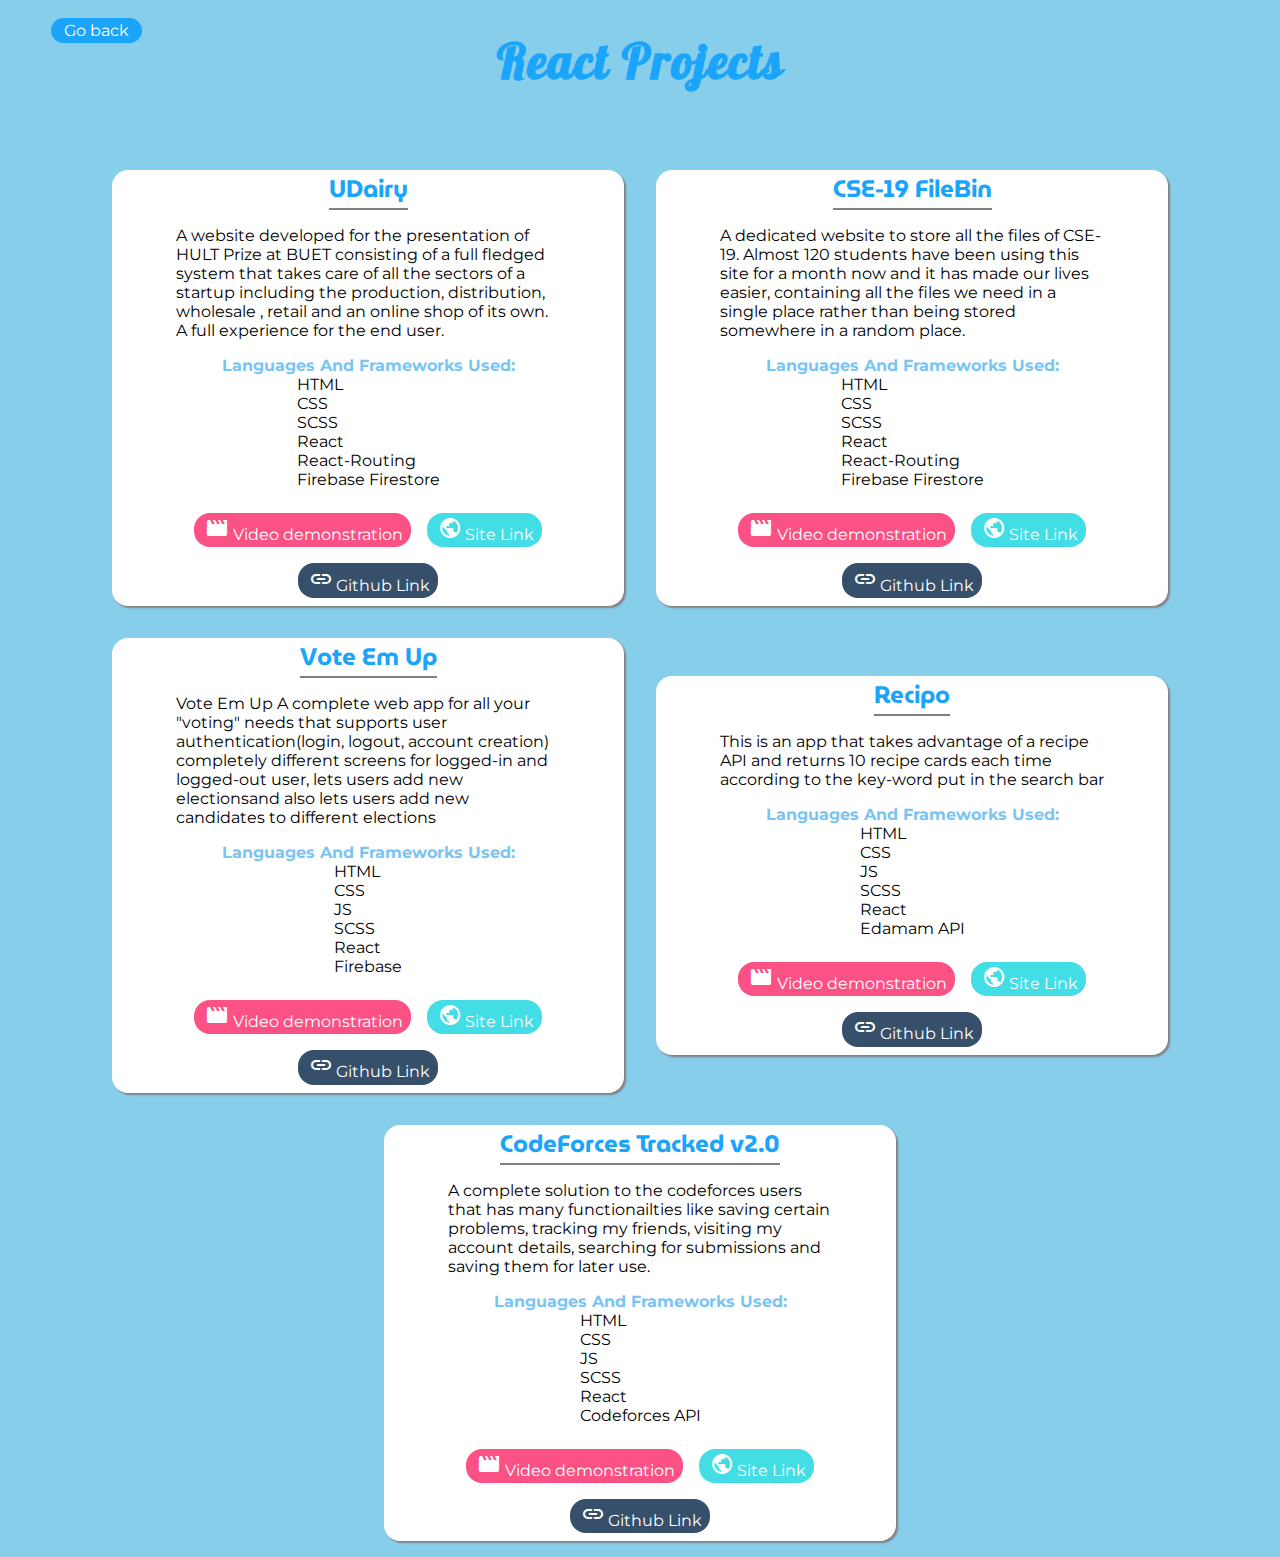
<file: react.html>
<!DOCTYPE html>
<html lang="en">
<head>
    <meta charset="UTF-8">
    <meta name="viewport" content="width=device-width, initial-scale=1.0">
    <title>Salman Sayeed Projects</title>
    <link rel="stylesheet" href="react.css">
    <link href="https://fonts.googleapis.com/icon?family=Material+Icons"
      rel="stylesheet">
</head>
<body>
    <div class="main-container">
        <div class="text-container">
            <a href="projects_home.html"><p>Go back</p></a>
            <h1>React Projects</h1>
        </div>
        
        <div class="card-container">
            <div class="card">
                <h2>UDairy</h2>
                <p>A website developed for the presentation of HULT Prize at BUET consisting of a full fledged system that takes care of all the sectors of a startup including the production, distribution, wholesale , retail and an online shop of its own. A full experience for the end user.</p>
                <h4 >Languages And Frameworks Used:</h4>
                <ul id="lan">
                    <li>HTML</li>
                    <li>CSS</li>
                    <li>SCSS</li>
                    <li>React</li>
                    <li>React-Routing</li>
                    <li>Firebase Firestore</li>
                    
                </ul>
                
                <ul id="links">
                    <li><a><span class="material-icons">movie</span>Video demonstration</a></li>
                    <li><a href="https://u-dairy-bd.web.app/" target="_blank"><span class="material-icons">public</span>Site Link</a></li>
                    <li><a href="https://github.com/SalmanSayeed79/uDairy" target="_blank"><span class="material-icons">link</span>Github Link</a></li>
                </ul>
            </div>
            <div class="card">
                <h2>CSE-19 FileBin</h2>
                <p>A dedicated website to store all the files of CSE-19. Almost 120 students have been using this site for a month now and it has made our lives easier, containing all the files we need in a single place rather than being stored somewhere in a random place. </p>
                <h4 >Languages And Frameworks Used:</h4>
                <ul id="lan">
                    <li>HTML</li>
                    <li>CSS</li>
                    <li>SCSS</li>
                    <li>React</li>
                    <li>React-Routing</li>
                    <li>Firebase Firestore</li>
                    
                </ul>
                
                <ul id="links">
                    <li><a><span class="material-icons">movie</span>Video demonstration</a></li>
                    <li><a href="https://cse-19-filebin.web.app/" target="_blank"><span class="material-icons">public</span>Site Link</a></li>
                    <li><a href="https://github.com/SalmanSayeed79/CSE-19-FileBin" target="_blank"><span class="material-icons">link</span>Github Link</a></li>
                </ul>
            </div>
            <div class="card">
                <h2>Vote Em Up</h2>
                <p>Vote Em Up
                    A complete web app for all your "voting" needs that supports user authentication(login, logout, account creation) completely different screens for logged-in and logged-out user, lets users add new electionsand also lets users add new candidates to different elections</p>
                <h4 >Languages And Frameworks Used:</h4>
                <ul id="lan">
                    <li>HTML</li>
                    <li>CSS</li>
                    <li>JS</li>
                    <li>SCSS</li>
                    <li>React</li>
                    <li>Firebase</li>
                </ul>
                
                <ul id="links">
                    <li><a><span class="material-icons">movie</span>Video demonstration</a></li>
                    <li><a href="https://voting-react.web.app/home" target="_blank"><span class="material-icons">public</span>Site Link</a></li>
                    <li><a href="https://github.com/SalmanSayeed79/vote-em-up-react" target="_blank"><span class="material-icons">link</span>Github Link</a></li>
                </ul>
            </div>

            <div class="card">
                <h2>Recipo</h2>
                <p>This is an app that takes advantage of a recipe API and returns 10 recipe cards each time according to the key-word put in the search bar </p>
                <h4 >Languages And Frameworks Used:</h4>
                <ul id="lan">
                    <li>HTML</li>
                    <li>CSS</li>
                    <li>JS</li>
                    <li>SCSS</li>
                    <li>React</li>
                    <li>Edamam API</li>
                </ul>
                
                <ul id="links">
                    <li><a><span class="material-icons">movie</span>Video demonstration</a></li>
                    <li><a href="https://salmansayeed79.github.io/Recipo-react/" target="_blank"><span class="material-icons">public</span>Site Link</a></li>
                    <li><a href="https://github.com/SalmanSayeed79/Recipo-react" target="_blank"><span class="material-icons">link</span>Github Link</a></li>
                </ul>
            </div>
            <div class="card">
                <h2>CodeForces Tracked v2.0</h2>
                <p>A complete solution to the codeforces users that has many functionailties like saving certain problems, tracking my friends, visiting my account details, searching for submissions and saving them for later use. </p>
                <h4 >Languages And Frameworks Used:</h4>
                <ul id="lan">
                    <li>HTML</li>
                    <li>CSS</li>
                    <li>JS</li>
                    <li>SCSS</li>
                    <li>React</li>
                    <li>Codeforces API</li>
                </ul>
                
                <ul id="links">
                    <li><a><span class="material-icons">movie</span>Video demonstration</a></li>
                    <li><a href="https://codeforces-tracked.web.app/" target="_blank"><span class="material-icons">public</span>Site Link</a></li>
                    <li><a href="https://github.com/SalmanSayeed79/codeforces-tracked-2" target="_blank"><span class="material-icons">link</span>Github Link</a></li>
                </ul>
            </div>
           
           

        </div>
    </div>
</body>
</html>
</file>
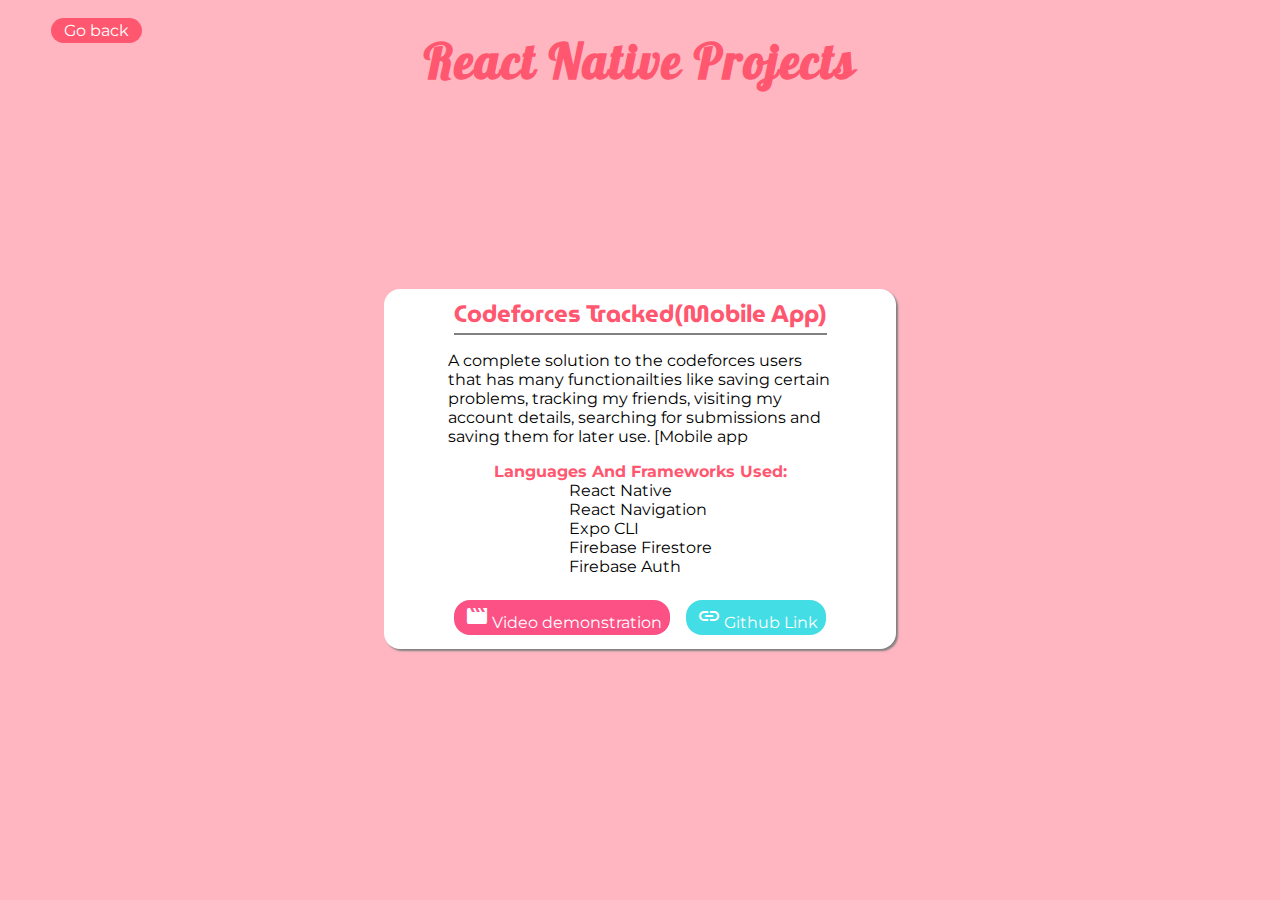
<file: react_native.html>
<!DOCTYPE html>
<html lang="en">
<head>
    <meta charset="UTF-8">
    <meta name="viewport" content="width=device-width, initial-scale=1.0">
    <title>Salman Sayeed Projects</title>
    <link rel="stylesheet" href="react_native.css">
    <link href="https://fonts.googleapis.com/icon?family=Material+Icons"
      rel="stylesheet">
</head>
<body>
    <div class="main-container">
        <div class="text-container">
            <a href="projects_home.html"><p>Go back</p></a>
            <h1>React Native Projects</h1>
        </div>
        
        <div class="card-container">
            <div class="card">
                <h2>Codeforces Tracked(Mobile App)</h2>
                <p>A complete solution to the codeforces users that has many functionailties like saving certain problems, tracking my friends, visiting my account details, searching for submissions and saving them for later use. [Mobile app</p>
                <h4 >Languages And Frameworks Used:</h4>
                <ul id="lan">
                    <li>React Native</li>
                    <li>React Navigation</li>
                    <li>Expo CLI</li>
                    <li>Firebase Firestore</li>
                    <li>Firebase Auth</li>
                    
                    
                </ul>
                
                <ul id="links">
                    <li><a><span class="material-icons">movie</span>Video demonstration</a></li>
                    <li><a href="https://github.com/SalmanSayeed79/CodeforcesTracked" target="_blank"><span class="material-icons">link</span>Github Link</a></li>
                </ul>
            </div>
            
           
           

        </div>
    </div>
</body>
</html>
</file>
<file: style.css>
@import url("https://fonts.googleapis.com/css2?family=Montserrat:wght@200&family=MuseoModerno:wght@200&display=swap");
@import url("https://fonts.googleapis.com/css2?family=Lobster&family=Pinyon+Script&family=Sacramento&display=swap");
* {
  font-family: 'Montserrat', sans-serif;
  margin: 0;
  padding: 0;
}

.navbar {
  width: 100%;
  height: 10vh;
  display: -webkit-box;
  display: -ms-flexbox;
  display: flex;
  -webkit-box-align: center;
      -ms-flex-align: center;
          align-items: center;
  -webkit-box-pack: justify;
      -ms-flex-pack: justify;
          justify-content: space-between;
  position: fixed;
  background-color: rgba(128, 128, 128, 0.4);
}

.navbar h1 {
  color: white;
  font-family: 'Sacramento', cursive;
  margin: 0 1.5vw 0 1.5vw;
}

.navbar h1:hover {
  cursor: pointer;
}

.navbar ul {
  display: -webkit-box;
  display: -ms-flexbox;
  display: flex;
  -webkit-box-align: center;
      -ms-flex-align: center;
          align-items: center;
  -webkit-box-pack: justify;
      -ms-flex-pack: justify;
          justify-content: space-between;
  list-style: none;
}

.navbar ul li {
  color: black;
}

.navbar ul li:nth-child(1) {
  color: black;
  padding-top: 4vh;
  padding-bottom: 4vh;
  background-color: pink;
}

.navbar ul li:nth-child(2) {
  color: black;
  padding-top: 4vh;
  padding-bottom: 4vh;
  background-color: #fdfd65;
}

.navbar ul li:nth-child(3) {
  color: black;
  padding-top: 4vh;
  padding-bottom: 4vh;
  background-color: #a3a3f5;
}

.navbar ul li:nth-child(4) {
  color: black;
  padding-top: 4vh;
  padding-bottom: 4vh;
  background-color: #ccf88a;
}

.navbar ul li:nth-child(5) {
  color: black;
  padding-top: 4vh;
  padding-bottom: 4vh;
  background-color: #facb75;
}

.navbar ul li:nth-child(1):hover {
  color: whitesmoke;
  background-color: #e95c73;
}

.navbar ul li:nth-child(2):hover {
  color: black;
  background-color: #c4b772;
}

.navbar ul li:nth-child(3):hover {
  color: black;
  background-color: #7474f8;
}

.navbar ul li:nth-child(4):hover {
  color: black;
  background-color: #9bda3c;
}

.navbar ul li:nth-child(5):hover {
  color: black;
  background-color: #fcae1d;
}

.navbar ul li a {
  text-decoration: none;
  color: black;
  padding: 0 1rem 0 1rem;
}

.navbar ul li a:hover {
  color: white;
  font-style: italic;
}

#burger {
  display: none;
  position: fixed;
  top: 4vh;
  right: 5vw;
}

#home {
  width: 100%;
  min-height: 100vh;
  background-color: pink;
  display: -webkit-box;
  display: -ms-flexbox;
  display: flex;
  -webkit-box-orient: vertical;
  -webkit-box-direction: normal;
      -ms-flex-direction: column;
          flex-direction: column;
  -webkit-box-align: center;
      -ms-flex-align: center;
          align-items: center;
  -webkit-box-pack: center;
      -ms-flex-pack: center;
          justify-content: center;
}

#home .text_home {
  display: -webkit-box;
  display: -ms-flexbox;
  display: flex;
  -webkit-box-orient: horizontal;
  -webkit-box-direction: normal;
      -ms-flex-direction: row;
          flex-direction: row;
  margin-top: 30vh;
}

@-webkit-keyframes falling {
  from {
    -webkit-transform: translateY(-35vh);
            transform: translateY(-35vh);
  }
  to {
    -webkit-transform: translateY(0);
            transform: translateY(0);
  }
}

@keyframes falling {
  from {
    -webkit-transform: translateY(-35vh);
            transform: translateY(-35vh);
  }
  to {
    -webkit-transform: translateY(0);
            transform: translateY(0);
  }
}

@-webkit-keyframes side {
  from {
    -webkit-transform: translateX(25vw);
            transform: translateX(25vw);
  }
  to {
    -webkit-transform: translateX(0);
            transform: translateX(0);
  }
}

@keyframes side {
  from {
    -webkit-transform: translateX(25vw);
            transform: translateX(25vw);
  }
  to {
    -webkit-transform: translateX(0);
            transform: translateX(0);
  }
}

@-webkit-keyframes colors {
  0% {
    background-color: pink;
  }
  20% {
    background-color: #fdfd65;
  }
  40% {
    background-color: #a3a3f5;
  }
  60% {
    background-color: #ccf88a;
  }
  80% {
    background-color: #facb75;
  }
  100% {
    background-color: pink;
  }
}

@keyframes colors {
  0% {
    background-color: pink;
  }
  20% {
    background-color: #fdfd65;
  }
  40% {
    background-color: #a3a3f5;
  }
  60% {
    background-color: #ccf88a;
  }
  80% {
    background-color: #facb75;
  }
  100% {
    background-color: pink;
  }
}

@-webkit-keyframes text {
  to {
    background-color: grey;
    color: whitesmoke;
    border-radius: 1rem;
    padding: 0 7rem 0 7rem;
  }
}

@keyframes text {
  to {
    background-color: grey;
    color: whitesmoke;
    border-radius: 1rem;
    padding: 0 7rem 0 7rem;
  }
}

#home p:nth-child(1) {
  padding-left: 10px;
  font-size: 1.5rem;
  animation: side 2.2s 1s ease alternate-reverse infinite;
  cursor: pointer;
}

#home p:nth-child(2) {
  padding-left: 10px;
  font-size: 1.5rem;
  animation: falling 2.2s 1s ease alternate-reverse infinite;
  cursor: pointer;
}

#home h1 {
  font-family: 'Lobster', cursive;
  font-size: 3.5rem;
}

#home h1:hover {
  font-family: 'Lobster', cursive;
  font-size: 3.5rem;
  cursor: pointer;
  -webkit-animation: text 0.3s ease-in forwards;
          animation: text 0.3s ease-in forwards;
}

#home {
  -webkit-animation: colors 20s 1.5s  infinite;
          animation: colors 20s 1.5s  infinite;
}

#home .logos_home ul {
  list-style: none;
  display: -webkit-box;
  display: -ms-flexbox;
  display: flex;
  -webkit-box-align: center;
      -ms-flex-align: center;
          align-items: center;
  -webkit-box-pack: center;
      -ms-flex-pack: center;
          justify-content: center;
  margin-top: 30vh;
}

#home #contact ul {
  display: -webkit-box;
  display: -ms-flexbox;
  display: flex;
  -webkit-box-align: center;
      -ms-flex-align: center;
          align-items: center;
  -webkit-box-pack: center;
      -ms-flex-pack: center;
          justify-content: center;
  list-style: none;
}

#home #facebook {
  width: 30px;
  height: 30px;
  background-image: url(./logos/fb_g.png);
  background-position: center;
  background-size: cover;
  margin: 0 2rem 0 2rem;
}

#home #linkedin {
  width: 30px;
  height: 30px;
  background-image: url(./logos/linkedin_g.png);
  background-position: center;
  background-size: cover;
  margin: 0 2rem 0 2rem;
}

#home #github {
  width: 30px;
  height: 30px;
  background-image: url(./logos/github_g.png);
  background-position: center;
  background-size: cover;
  margin: 0 2rem 0 2rem;
}

#home #instagram {
  width: 30px;
  height: 30px;
  background-image: url(./logos/insta_g.png);
  background-position: center;
  background-size: cover;
  margin: 0 2rem 0 2rem;
}

@-webkit-keyframes jump {
  to {
    -webkit-transform: translateY(-1.5vh);
            transform: translateY(-1.5vh);
  }
}

@keyframes jump {
  to {
    -webkit-transform: translateY(-1.5vh);
            transform: translateY(-1.5vh);
  }
}

#home #facebook:hover {
  background-image: url(./logos/fb.png);
  -webkit-animation: jump .3s linear forwards;
          animation: jump .3s linear forwards;
}

#home #linkedin:hover {
  background-image: url(./logos/linkedin.png);
  -webkit-animation: jump .3s linear forwards;
          animation: jump .3s linear forwards;
}

#home #github:hover {
  background-image: url(./logos/github.png);
  -webkit-animation: jump .3s linear forwards;
          animation: jump .3s linear forwards;
}

#home #instagram:hover {
  background-image: url(./logos/insta.png);
  -webkit-animation: jump .3s linear forwards;
          animation: jump .3s linear forwards;
}

#about {
  width: 100%;
  min-height: 100vh;
  background-color: #fdfd65;
  display: -webkit-box;
  display: -ms-flexbox;
  display: flex;
  -webkit-box-orient: vertical;
  -webkit-box-direction: normal;
      -ms-flex-direction: column;
          flex-direction: column;
  -webkit-box-align: center;
      -ms-flex-align: center;
          align-items: center;
  -webkit-box-pack: center;
      -ms-flex-pack: center;
          justify-content: center;
}

#about h5 {
  font-size: 1.5rem;
  text-align: center;
  margin-bottom: 5vh;
  margin-top: 10vh;
  border-radius: 10px;
}

#about h5:hover {
  cursor: pointer;
}

.headers span {
  background-color: pink;
  padding: 0 1vw;
  border-radius: 10px;
}

.headers span:hover {
  background-color: #ff6af3;
  padding: 0 1.3vw;
  color: whitesmoke;
  border-radius: 10px;
}

#about .about {
  width: 70vw;
  margin-top: 10vh;
}

#about .education {
  width: 70vw;
}

#about .languages {
  display: -webkit-box;
  display: -ms-flexbox;
  display: flex;
  -webkit-box-orient: vertical;
  -webkit-box-direction: normal;
      -ms-flex-direction: column;
          flex-direction: column;
  -webkit-box-align: center;
      -ms-flex-align: center;
          align-items: center;
  -ms-flex-pack: distribute;
      justify-content: space-around;
}

#about .languages ul {
  width: 40%vw;
  display: -webkit-box;
  display: -ms-flexbox;
  display: flex;
  -webkit-box-orient: horizontal;
  -webkit-box-direction: normal;
      -ms-flex-direction: row;
          flex-direction: row;
  -ms-flex-wrap: wrap;
      flex-wrap: wrap;
  -webkit-box-align: center;
      -ms-flex-align: center;
          align-items: center;
  -webkit-box-pack: justify;
      -ms-flex-pack: justify;
          justify-content: space-between;
  list-style: none;
}

#about .languages ul li {
  margin: 1rem 1rem;
}

#about .languages ul li:nth-child(1) {
  width: 50px;
  height: 50px;
  background-image: url(./logos/c_g.png);
  background-position: center;
  background-size: cover;
}

#about .languages ul li:nth-child(2) {
  width: 50px;
  height: 50px;
  background-image: url(./logos/c++_g.png);
  background-position: center;
  background-size: cover;
}

#about .languages ul li:nth-child(3) {
  width: 50px;
  height: 50px;
  background-image: url(./logos/python_g.png);
  background-position: center;
  background-size: cover;
}

#about .languages ul li:nth-child(4) {
  width: 50px;
  height: 50px;
  background-image: url(./logos/html_g.png);
  background-position: center;
  background-size: cover;
}

#about .languages ul li:nth-child(5) {
  width: 50px;
  height: 50px;
  background-image: url(./logos/css_g.png);
  background-position: center;
  background-size: cover;
}

#about .languages ul li:nth-child(6) {
  width: 50px;
  height: 50px;
  background-image: url(./logos/js_g.png);
  background-position: center;
  background-size: cover;
}

#about .languages ul li:nth-child(1):hover {
  background-image: url(./logos/c.png);
  -webkit-animation: get_bigger .2s linear forwards;
          animation: get_bigger .2s linear forwards;
  cursor: pointer;
}

#about .languages ul li:nth-child(2):hover {
  background-image: url(./logos/c++.png);
  -webkit-animation: get_bigger .2s linear forwards;
          animation: get_bigger .2s linear forwards;
  cursor: pointer;
}

#about .languages ul li:nth-child(3):hover {
  background-image: url(./logos/python.png);
  -webkit-animation: get_bigger .2s linear forwards;
          animation: get_bigger .2s linear forwards;
  cursor: pointer;
}

#about .languages ul li:nth-child(4):hover {
  background-image: url(./logos/html.png);
  -webkit-animation: get_bigger .2s linear forwards;
          animation: get_bigger .2s linear forwards;
  cursor: pointer;
}

#about .languages ul li:nth-child(5):hover {
  background-image: url(./logos/css.png);
  -webkit-animation: get_bigger .2s linear forwards;
          animation: get_bigger .2s linear forwards;
  cursor: pointer;
}

#about .languages ul li:nth-child(6):hover {
  background-image: url(./logos/js.png);
  -webkit-animation: get_bigger .2s linear forwards;
          animation: get_bigger .2s linear forwards;
  cursor: pointer;
}

#about .education {
  display: -webkit-box;
  display: -ms-flexbox;
  display: flex;
  -webkit-box-orient: vertical;
  -webkit-box-direction: normal;
      -ms-flex-direction: column;
          flex-direction: column;
  -webkit-box-align: center;
      -ms-flex-align: center;
          align-items: center;
  -webkit-box-pack: center;
      -ms-flex-pack: center;
          justify-content: center;
}

#about .education table {
  width: 70vw;
  text-align: center;
  margin-bottom: 10vh;
}

#about .education table:hover {
  cursor: pointer;
}

#about .education table th {
  font-size: 1.15rem;
  border-bottom: 3px solid grey;
}

i {
  cursor: pointer;
  background-color: orange;
  border-radius: 50%;
}

#certifications {
  width: 100%;
  min-height: 120vh;
  background-color: #a3a3f5;
  display: -webkit-box;
  display: -ms-flexbox;
  display: flex;
  -webkit-box-align: center;
      -ms-flex-align: center;
          align-items: center;
  -webkit-box-pack: center;
      -ms-flex-pack: center;
          justify-content: center;
  -webkit-box-orient: vertical;
  -webkit-box-direction: normal;
      -ms-flex-direction: column;
          flex-direction: column;
}

#certifications table {
  width: 90%;
  text-align: center;
}

#certifications th {
  background-color: #fa5b5b;
  color: white;
  padding-right: 5vw;
}

#certifications td {
  background-color: #927ae9;
  color: whitesmoke;
}

#certifications a {
  text-decoration: none;
  color: white;
}

#certifications a:hover {
  text-decoration: none;
  color: black;
}

#certifications tr td:first-child:hover {
  background-color: #d8e5e7;
  color: black;
}

#certifications h2:hover {
  padding: 0 2rem 0 2rem;
  margin: 0 0 .8rem 0;
  background-color: grey;
  color: white;
  border-radius: 10px;
  cursor: pointer;
}

.table_header {
  font-size: 1.1rem;
  margin-top: 2vh;
}

.table_header:hover {
  cursor: pointer;
}

.table_header span:hover {
  color: whitesmoke;
  background-color: #04eca7;
  padding: 0 1.5vw;
  cursor: pointer;
  border-radius: 10px;
}

.table_header span {
  background-color: #f5620c;
  color: white;
  padding: 0 1.5vw;
  border-radius: 10px;
}

#projects {
  width: 100%;
  min-height: 100vh;
  background-color: #ccf88a;
  display: -webkit-box;
  display: -ms-flexbox;
  display: flex;
  -webkit-box-orient: vertical;
  -webkit-box-direction: normal;
      -ms-flex-direction: column;
          flex-direction: column;
  -webkit-box-align: center;
      -ms-flex-align: center;
          align-items: center;
  -webkit-box-pack: center;
      -ms-flex-pack: center;
          justify-content: center;
}

#projects button {
  margin-top: 2vh;
  padding: .5rem 1rem;
  background-color: #11ce11;
  border: 0;
  border-radius: 1rem;
  cursor: pointer;
}

#projects button:hover {
  background-color: #12b312;
}

#contact {
  width: 100%;
  min-height: 100vh;
  background-color: #facb75;
  display: -webkit-box;
  display: -ms-flexbox;
  display: flex;
  -webkit-box-orient: vertical;
  -webkit-box-direction: normal;
      -ms-flex-direction: column;
          flex-direction: column;
  -webkit-box-align: center;
      -ms-flex-align: center;
          align-items: center;
  -webkit-box-pack: space-evenly;
      -ms-flex-pack: space-evenly;
          justify-content: space-evenly;
}

#contact #resume {
  text-decoration: none;
  font-size: 1.3rem;
  color: white;
  background-color: #e95c73;
  padding: .3rem 1rem;
  border-radius: 1rem;
}

#contact #resume:hover {
  background-color: #fa5b5b;
}

#contact h4 {
  font-size: 3rem;
}

#contact h4:hover {
  font-size: 3rem;
  border-bottom: 5px solid grey;
  border-radius: 5px;
  cursor: pointer;
}

#contact ul {
  display: -webkit-box;
  display: -ms-flexbox;
  display: flex;
  -webkit-box-align: center;
      -ms-flex-align: center;
          align-items: center;
  -webkit-box-pack: center;
      -ms-flex-pack: center;
          justify-content: center;
  list-style: none;
}

#facebook {
  width: 70px;
  height: 70px;
  background-image: url(./logos/fb_g.png);
  background-position: center;
  background-size: cover;
  margin: 0 2rem 0 2rem;
}

#linkedin {
  width: 70px;
  height: 70px;
  background-image: url(./logos/linkedin_g.png);
  background-position: center;
  background-size: cover;
  margin: 0 2rem 0 2rem;
}

#github {
  width: 70px;
  height: 70px;
  background-image: url(./logos/github_g.png);
  background-position: center;
  background-size: cover;
  margin: 0 2rem 0 2rem;
}

#instagram {
  width: 70px;
  height: 70px;
  background-image: url(./logos/insta_g.png);
  background-position: center;
  background-size: cover;
  margin: 0 2rem 0 2rem;
}

@-webkit-keyframes get_bigger {
  to {
    -webkit-transform: scale(2, 2);
            transform: scale(2, 2);
  }
}

@keyframes get_bigger {
  to {
    -webkit-transform: scale(2, 2);
            transform: scale(2, 2);
  }
}

#facebook:hover {
  background-image: url(./logos/fb.png);
  -webkit-animation: get_bigger .3s linear forwards;
          animation: get_bigger .3s linear forwards;
}

#linkedin:hover {
  background-image: url(./logos/linkedin.png);
  -webkit-animation: get_bigger .3s linear forwards;
          animation: get_bigger .3s linear forwards;
}

#github:hover {
  background-image: url(./logos/github.png);
  -webkit-animation: get_bigger .3s linear forwards;
          animation: get_bigger .3s linear forwards;
}

#instagram:hover {
  background-image: url(./logos/insta.png);
  -webkit-animation: get_bigger .3s linear forwards;
          animation: get_bigger .3s linear forwards;
}

.footer {
  width: 100%;
  height: 15vh;
  background-color: grey;
  color: white;
  display: -webkit-box;
  display: -ms-flexbox;
  display: flex;
  -webkit-box-align: center;
      -ms-flex-align: center;
          align-items: center;
  -webkit-box-pack: center;
      -ms-flex-pack: center;
          justify-content: center;
}

@media all and (max-width: 600px) {
  .navbar h1 {
    width: 100vw;
    text-align: center;
    font-size: large;
  }
  .navbar ul {
    display: -webkit-box;
    display: -ms-flexbox;
    display: flex;
    -webkit-box-align: center;
        -ms-flex-align: center;
            align-items: center;
    list-style: none;
  }
  .ul-container {
    width: 100vw;
    height: 100vh;
    display: -webkit-box;
    display: -ms-flexbox;
    display: flex;
    -webkit-box-orient: vertical;
    -webkit-box-direction: normal;
        -ms-flex-direction: column;
            flex-direction: column;
    -webkit-box-pack: center;
        -ms-flex-pack: center;
            justify-content: center;
    position: fixed;
    top: 0;
    left: 0;
    z-index: 0;
    -webkit-transform: translateX(100vw);
            transform: translateX(100vw);
    -webkit-transition: -webkit-transform .5s ease-in;
    transition: -webkit-transform .5s ease-in;
    transition: transform .5s ease-in;
    transition: transform .5s ease-in, -webkit-transform .5s ease-in;
  }
  .ul-container ul {
    -webkit-box-orient: vertical;
    -webkit-box-direction: normal;
        -ms-flex-direction: column;
            flex-direction: column;
    -webkit-box-align: stretch;
        -ms-flex-align: stretch;
            align-items: stretch;
  }
  .ul-container ul li {
    height: 12vh;
    padding-top: 0;
    padding-bottom: 0;
    text-align: center;
  }
  .ul-container ul li a {
    font-size: 3rem;
  }
  .show-from-left {
    -webkit-transform: translateX(0);
            transform: translateX(0);
  }
  .navbar ul li {
    font-size: .7rem;
  }
  .navbar h1 {
    color: white;
    font-family: 'Sacramento', cursive;
    font-size: 1.5rem;
    margin: 0 .5vw 0 .5vw;
  }
  #burger {
    display: block;
    cursor: pointer;
  }
  #home {
    width: 100%;
  }
  #home h1 {
    font-family: 'Lobster', cursive;
    font-size: 2rem;
  }
  #home p:nth-child(1) {
    padding-left: 10px;
    font-size: 1.1rem;
    animation: side 2.2s 1s ease alternate-reverse infinite;
    cursor: pointer;
  }
  #home p:nth-child(2) {
    padding-left: 10px;
    font-size: 1.1rem;
    animation: falling 2.2s 1s ease alternate-reverse infinite;
    cursor: pointer;
  }
  #facebook {
    width: 70px;
    height: 70px;
    background-image: url(./logos/fb_g.png);
    background-position: center;
    background-size: cover;
    margin: 0 1rem 0 1rem;
  }
  #linkedin {
    width: 70px;
    height: 70px;
    background-image: url(./logos/linkedin_g.png);
    background-position: center;
    background-size: cover;
    margin: 0 1rem 0 1rem;
  }
  #github {
    width: 70px;
    height: 70px;
    background-image: url(./logos/github_g.png);
    background-position: center;
    background-size: cover;
    margin: 0 1rem 0 1rem;
  }
  #instagram {
    width: 70px;
    height: 70px;
    background-image: url(./logos/insta_g.png);
    background-position: center;
    background-size: cover;
    margin: 0 1rem 0 1rem;
  }
}
/*# sourceMappingURL=style.css.map */
</file>
<file: firebase.css>
@import url("https://fonts.googleapis.com/css2?family=Montserrat:wght@200&family=MuseoModerno:wght@200&display=swap");
@import url("https://fonts.googleapis.com/css2?family=Lobster&family=Pinyon+Script&family=Sacramento&display=swap");
* {
  font-family: 'Montserrat', sans-serif;
  margin: 0;
  padding: 0;
}

.main-container {
  max-width: 100vw;
  min-height: 100vh;
  background-color: #ffcc6d;
  display: -webkit-box;
  display: -ms-flexbox;
  display: flex;
  -webkit-box-orient: vertical;
  -webkit-box-direction: normal;
      -ms-flex-direction: column;
          flex-direction: column;
  -webkit-box-align: center;
      -ms-flex-align: center;
          align-items: center;
  overflow-y: hidden;
}

.main-container .text-container {
  width: 100vw;
  height: 10vh;
  display: -webkit-box;
  display: -ms-flexbox;
  display: flex;
  -webkit-box-align: center;
      -ms-flex-align: center;
          align-items: center;
  -webkit-box-pack: center;
      -ms-flex-pack: center;
          justify-content: center;
  position: relative;
}

.main-container .text-container a {
  position: absolute;
  top: 2vh;
  left: 4vw;
  text-decoration: none;
  color: white;
  background-color: orangered;
  padding: .2rem .8rem;
  border-radius: 1rem;
  cursor: pointer;
}

.main-container .text-container a:hover {
  background-color: #ffae00;
  color: black;
}

.main-container .text-container h1 {
  text-align: center;
  font-family: "Lobster" ,"sans-serif";
  font-size: 3rem;
  letter-spacing: 2px;
  color: orangered;
  margin-top: 2rem;
}

.main-container .card-container {
  width: 90vw;
  min-height: 70vh;
  margin-top: 5vw;
  display: -webkit-box;
  display: -ms-flexbox;
  display: flex;
  -webkit-box-align: center;
      -ms-flex-align: center;
          align-items: center;
  -webkit-box-pack: center;
      -ms-flex-pack: center;
          justify-content: center;
  -ms-flex-wrap: wrap;
      flex-wrap: wrap;
}

.main-container .card-container .card {
  width: 40vw;
  min-height: 40vh;
  background-color: white;
  -webkit-box-shadow: 2px 2px 2px grey;
          box-shadow: 2px 2px 2px grey;
  border-radius: 1rem;
  margin: 1rem 1rem;
  display: -webkit-box;
  display: -ms-flexbox;
  display: flex;
  -webkit-box-orient: vertical;
  -webkit-box-direction: normal;
      -ms-flex-direction: column;
          flex-direction: column;
  -webkit-box-pack: center;
      -ms-flex-pack: center;
          justify-content: center;
  -webkit-box-align: center;
      -ms-flex-align: center;
          align-items: center;
}

.main-container .card-container .card h2 {
  font-family: 'MuseoModerno';
  font-weight: bolder;
  color: orangered;
  border-bottom: 2px solid grey;
}

.main-container .card-container .card p {
  width: 30vw;
  margin: 1rem 0;
}

.main-container .card-container .card h4 {
  color: darkorange;
}

.main-container .card-container .card #lan {
  margin-bottom: 1rem;
  list-style: none;
}

.main-container .card-container .card #links {
  list-style: none;
  display: -webkit-box;
  display: -ms-flexbox;
  display: flex;
  -ms-flex-wrap: wrap;
      flex-wrap: wrap;
  -webkit-box-pack: center;
      -ms-flex-pack: center;
          justify-content: center;
}

.main-container .card-container .card #links a {
  text-decoration: none;
  color: white;
}

.main-container .card-container .card #links li {
  margin: .5rem;
  padding: 0.2rem .5rem;
  cursor: pointer;
  border-radius: 1rem;
}

.main-container .card-container .card #links li:nth-child(1) {
  background-color: #fc5185;
}

.main-container .card-container .card #links li:nth-child(1):hover {
  background-color: #ff4b4b;
}

.main-container .card-container .card #links li:nth-child(2) {
  background-color: #43dde6;
}

.main-container .card-container .card #links li:nth-child(2):hover {
  background-color: #8de1e6;
}

.main-container .card-container .card #links li:nth-child(3) {
  background-color: #364f6b;
  color: white;
}

.main-container .card-container .card #links li:nth-child(3):hover {
  background-color: #638cbb;
}

.main-container .card-container .card #links span {
  margin: 0 .2rem;
}

@media all and (max-width: 600px) {
  .main-container .card-container .card {
    width: 70vw;
  }
  .main-container .card-container .card p {
    width: 50vw;
  }
}
/*# sourceMappingURL=firebase.css.map */
</file>
<file: igraphics.css>
@import url("https://fonts.googleapis.com/css2?family=Montserrat:wght@200&family=MuseoModerno:wght@200&display=swap");
@import url("https://fonts.googleapis.com/css2?family=Lobster&family=Pinyon+Script&family=Sacramento&display=swap");
* {
  font-family: 'Montserrat', sans-serif;
  margin: 0;
  padding: 0;
}

.main-container {
  max-width: 100vw;
  min-height: 100vh;
  background-color: #7ef7f1;
  display: -webkit-box;
  display: -ms-flexbox;
  display: flex;
  -webkit-box-orient: vertical;
  -webkit-box-direction: normal;
      -ms-flex-direction: column;
          flex-direction: column;
  -webkit-box-align: center;
      -ms-flex-align: center;
          align-items: center;
  overflow-y: hidden;
}

.main-container .text-container {
  width: 100vw;
  height: 10vh;
  display: -webkit-box;
  display: -ms-flexbox;
  display: flex;
  -webkit-box-align: center;
      -ms-flex-align: center;
          align-items: center;
  -webkit-box-pack: center;
      -ms-flex-pack: center;
          justify-content: center;
  position: relative;
}

.main-container .text-container a {
  position: absolute;
  top: 2vh;
  left: 4vw;
  text-decoration: none;
  color: white;
  background-color: lightseagreen;
  padding: .2rem .8rem;
  border-radius: 1rem;
  cursor: pointer;
}

.main-container .text-container a:hover {
  background-color: #133d3b;
}

.main-container .text-container h1 {
  text-align: center;
  font-family: "Lobster" ,"sans-serif";
  font-size: 3rem;
  letter-spacing: 2px;
  color: lightseagreen;
  margin-top: 2rem;
}

.main-container .card-container {
  width: 90vw;
  min-height: 70vh;
  margin-top: 5vw;
  display: -webkit-box;
  display: -ms-flexbox;
  display: flex;
  -webkit-box-align: center;
      -ms-flex-align: center;
          align-items: center;
  -webkit-box-pack: center;
      -ms-flex-pack: center;
          justify-content: center;
  -ms-flex-wrap: wrap;
      flex-wrap: wrap;
}

.main-container .card-container .card {
  width: 40vw;
  min-height: 40vh;
  background-color: white;
  -webkit-box-shadow: 2px 2px 2px grey;
          box-shadow: 2px 2px 2px grey;
  border-radius: 1rem;
  margin: 1rem 1rem;
  display: -webkit-box;
  display: -ms-flexbox;
  display: flex;
  -webkit-box-orient: vertical;
  -webkit-box-direction: normal;
      -ms-flex-direction: column;
          flex-direction: column;
  -webkit-box-pack: center;
      -ms-flex-pack: center;
          justify-content: center;
  -webkit-box-align: center;
      -ms-flex-align: center;
          align-items: center;
}

.main-container .card-container .card h2 {
  font-family: 'MuseoModerno';
  font-weight: bolder;
  color: lightseagreen;
  border-bottom: 2px solid grey;
}

.main-container .card-container .card p {
  width: 30vw;
  margin: 1rem 0;
}

.main-container .card-container .card h4 {
  color: lightseagreen;
}

.main-container .card-container .card #lan {
  margin-bottom: 1rem;
  list-style: none;
}

.main-container .card-container .card #links {
  list-style: none;
  display: -webkit-box;
  display: -ms-flexbox;
  display: flex;
  -ms-flex-wrap: wrap;
      flex-wrap: wrap;
  -webkit-box-pack: center;
      -ms-flex-pack: center;
          justify-content: center;
}

.main-container .card-container .card #links a {
  text-decoration: none;
  color: white;
}

.main-container .card-container .card #links li {
  margin: .5rem;
  padding: 0.2rem .5rem;
  cursor: pointer;
  border-radius: 1rem;
}

.main-container .card-container .card #links li:nth-child(1) {
  background-color: #fc5185;
}

.main-container .card-container .card #links li:nth-child(1):hover {
  background-color: #ff4b4b;
}

.main-container .card-container .card #links li:nth-child(2) {
  background-color: #43dde6;
}

.main-container .card-container .card #links li:nth-child(2):hover {
  background-color: #8de1e6;
}

.main-container .card-container .card #links li:nth-child(3) {
  background-color: #364f6b;
  color: white;
}

.main-container .card-container .card #links li:nth-child(3):hover {
  background-color: #638cbb;
}

.main-container .card-container .card #links span {
  margin: 0 .2rem;
}

@media all and (max-width: 600px) {
  .main-container .card-container .card {
    width: 70vw;
  }
  .main-container .card-container .card p {
    width: 50vw;
  }
}
/*# sourceMappingURL=igraphics.css.map */
</file>
<file: js.css>
@import url("https://fonts.googleapis.com/css2?family=Montserrat:wght@200&family=MuseoModerno:wght@200&display=swap");
@import url("https://fonts.googleapis.com/css2?family=Lobster&family=Pinyon+Script&family=Sacramento&display=swap");
* {
  font-family: 'Montserrat', sans-serif;
  margin: 0;
  padding: 0;
}

.main-container {
  max-width: 100vw;
  min-height: 100vh;
  background-color: lightyellow;
  display: -webkit-box;
  display: -ms-flexbox;
  display: flex;
  -webkit-box-orient: vertical;
  -webkit-box-direction: normal;
      -ms-flex-direction: column;
          flex-direction: column;
  -webkit-box-align: center;
      -ms-flex-align: center;
          align-items: center;
  overflow-y: hidden;
}

.main-container .text-container {
  width: 100vw;
  height: 10vh;
  display: -webkit-box;
  display: -ms-flexbox;
  display: flex;
  -webkit-box-align: center;
      -ms-flex-align: center;
          align-items: center;
  -webkit-box-pack: center;
      -ms-flex-pack: center;
          justify-content: center;
  position: relative;
}

.main-container .text-container a {
  position: absolute;
  top: 2vh;
  left: 4vw;
  text-decoration: none;
  color: black;
  background-color: orange;
  padding: .2rem .8rem;
  border-radius: 1rem;
  cursor: pointer;
}

.main-container .text-container a:hover {
  background-color: orangered;
  color: white;
}

.main-container .text-container h1 {
  text-align: center;
  font-family: "Lobster" ,"sans-serif";
  font-size: 3rem;
  letter-spacing: 2px;
  color: orange;
  margin-top: 2rem;
}

.main-container .card-container {
  width: 90vw;
  min-height: 70vh;
  margin-top: 5vw;
  display: -webkit-box;
  display: -ms-flexbox;
  display: flex;
  -webkit-box-align: center;
      -ms-flex-align: center;
          align-items: center;
  -webkit-box-pack: center;
      -ms-flex-pack: center;
          justify-content: center;
  -ms-flex-wrap: wrap;
      flex-wrap: wrap;
}

.main-container .card-container .card {
  width: 40vw;
  min-height: 40vh;
  background-color: white;
  -webkit-box-shadow: 2px 2px 2px grey;
          box-shadow: 2px 2px 2px grey;
  border-radius: 1rem;
  margin: 1rem 1rem;
  display: -webkit-box;
  display: -ms-flexbox;
  display: flex;
  -webkit-box-orient: vertical;
  -webkit-box-direction: normal;
      -ms-flex-direction: column;
          flex-direction: column;
  -webkit-box-pack: center;
      -ms-flex-pack: center;
          justify-content: center;
  -webkit-box-align: center;
      -ms-flex-align: center;
          align-items: center;
}

.main-container .card-container .card h2 {
  font-family: 'MuseoModerno';
  font-weight: bolder;
  color: orange;
  border-bottom: 2px solid grey;
}

.main-container .card-container .card p {
  width: 30vw;
  margin: 1rem 0;
}

.main-container .card-container .card h4 {
  color: orange;
}

.main-container .card-container .card #lan {
  margin-bottom: 1rem;
  list-style: none;
}

.main-container .card-container .card #links {
  list-style: none;
  display: -webkit-box;
  display: -ms-flexbox;
  display: flex;
  -ms-flex-wrap: wrap;
      flex-wrap: wrap;
  -webkit-box-pack: center;
      -ms-flex-pack: center;
          justify-content: center;
}

.main-container .card-container .card #links a {
  text-decoration: none;
  color: white;
}

.main-container .card-container .card #links li {
  margin: .5rem;
  padding: 0.2rem .5rem;
  cursor: pointer;
  border-radius: 1rem;
}

.main-container .card-container .card #links li:nth-child(1) {
  background-color: #fc5185;
}

.main-container .card-container .card #links li:nth-child(1):hover {
  background-color: #ff4b4b;
}

.main-container .card-container .card #links li:nth-child(2) {
  background-color: #43dde6;
}

.main-container .card-container .card #links li:nth-child(2):hover {
  background-color: #8de1e6;
}

.main-container .card-container .card #links li:nth-child(3) {
  background-color: #364f6b;
  color: white;
}

.main-container .card-container .card #links li:nth-child(3):hover {
  background-color: #638cbb;
}

.main-container .card-container .card #links span {
  margin: 0 .2rem;
}

@media all and (max-width: 600px) {
  .main-container .card-container .card {
    width: 70vw;
  }
  .main-container .card-container .card p {
    width: 50vw;
  }
}
/*# sourceMappingURL=js.css.map */
</file>
<file: projects.css>
@import url("https://fonts.googleapis.com/css2?family=Montserrat:wght@200&family=MuseoModerno:wght@200&display=swap");
@import url("https://fonts.googleapis.com/css2?family=Lobster&family=Pinyon+Script&family=Sacramento&display=swap");
* {
  font-family: 'Montserrat', sans-serif;
  margin: 0;
  padding: 0;
}

.main-container {
  max-width: 100vw;
  min-height: 100vh;
  background-color: #ccf88a;
  display: -webkit-box;
  display: -ms-flexbox;
  display: flex;
  -webkit-box-orient: vertical;
  -webkit-box-direction: normal;
      -ms-flex-direction: column;
          flex-direction: column;
  -webkit-box-align: center;
      -ms-flex-align: center;
          align-items: center;
  overflow-y: hidden;
}

.main-container .text-container {
  width: 100vw;
  height: 10vh;
  display: -webkit-box;
  display: -ms-flexbox;
  display: flex;
  -webkit-box-align: center;
      -ms-flex-align: center;
          align-items: center;
  -webkit-box-pack: center;
      -ms-flex-pack: center;
          justify-content: center;
  position: relative;
}

.main-container .text-container a {
  position: absolute;
  top: 2vh;
  left: 4vw;
  text-decoration: none;
  color: white;
  background-color: green;
  padding: .2rem .8rem;
  border-radius: 1rem;
  cursor: pointer;
}

.main-container .text-container a:hover {
  background-color: #2ca82c;
}

.main-container .text-container h1 {
  text-align: center;
  font-family: "Lobster" ,"sans-serif";
  font-size: 3rem;
  letter-spacing: 2px;
  color: green;
  margin-top: 2rem;
}

.main-container .card-container {
  width: 90vw;
  min-height: 70vh;
  margin-top: 5vw;
  display: -webkit-box;
  display: -ms-flexbox;
  display: flex;
  -webkit-box-align: center;
      -ms-flex-align: center;
          align-items: center;
  -webkit-box-pack: center;
      -ms-flex-pack: center;
          justify-content: center;
  -ms-flex-wrap: wrap;
      flex-wrap: wrap;
}

.main-container .card-container .card {
  width: 40vw;
  min-height: 40vh;
  background-color: white;
  -webkit-box-shadow: 2px 2px 2px grey;
          box-shadow: 2px 2px 2px grey;
  border-radius: 1rem;
  margin: 1rem 1rem;
  display: -webkit-box;
  display: -ms-flexbox;
  display: flex;
  -webkit-box-orient: vertical;
  -webkit-box-direction: normal;
      -ms-flex-direction: column;
          flex-direction: column;
  -webkit-box-pack: center;
      -ms-flex-pack: center;
          justify-content: center;
  -webkit-box-align: center;
      -ms-flex-align: center;
          align-items: center;
}

.main-container .card-container .card h2 {
  font-family: 'MuseoModerno';
  font-weight: bolder;
  color: green;
  border-bottom: 2px solid grey;
}

.main-container .card-container .card p {
  width: 30vw;
  margin: 1rem 0;
}

.main-container .card-container .card h4 {
  color: #4cc24c;
}

.main-container .card-container .card #lan {
  margin-bottom: 1rem;
  list-style: none;
}

.main-container .card-container .card #links {
  list-style: none;
  display: -webkit-box;
  display: -ms-flexbox;
  display: flex;
  -ms-flex-wrap: wrap;
      flex-wrap: wrap;
  -webkit-box-pack: center;
      -ms-flex-pack: center;
          justify-content: center;
}

.main-container .card-container .card #links a {
  text-decoration: none;
  color: white;
}

.main-container .card-container .card #links li {
  margin: .5rem;
  padding: 0.2rem .5rem;
  cursor: pointer;
  border-radius: 1rem;
}

.main-container .card-container .card #links li:nth-child(1) {
  background-color: #fc5185;
}

.main-container .card-container .card #links li:nth-child(1):hover {
  background-color: #ff4b4b;
}

.main-container .card-container .card #links li:nth-child(2) {
  background-color: #43dde6;
}

.main-container .card-container .card #links li:nth-child(2):hover {
  background-color: #8de1e6;
}

.main-container .card-container .card #links li:nth-child(3) {
  background-color: #364f6b;
  color: white;
}

.main-container .card-container .card #links li:nth-child(3):hover {
  background-color: #638cbb;
}

.main-container .card-container .card #links span {
  margin: 0 .2rem;
}

@media all and (max-width: 600px) {
  .main-container .card-container .card {
    width: 70vw;
  }
  .main-container .card-container .card p {
    width: 50vw;
  }
}
/*# sourceMappingURL=projects.css.map */
</file>
<file: projects_home.css>
@import url("https://fonts.googleapis.com/css2?family=Montserrat:wght@200&family=MuseoModerno:wght@200&display=swap");
@import url("https://fonts.googleapis.com/css2?family=Lobster&family=Pinyon+Script&family=Sacramento&display=swap");
* {
  font-family: 'Montserrat', sans-serif;
  margin: 0;
  padding: 0;
}

.main-container {
  max-width: 100vw;
  min-height: 100vh;
  background-color: #ccf88a;
  display: -webkit-box;
  display: -ms-flexbox;
  display: flex;
  -webkit-box-orient: vertical;
  -webkit-box-direction: normal;
      -ms-flex-direction: column;
          flex-direction: column;
  -webkit-box-align: center;
      -ms-flex-align: center;
          align-items: center;
  overflow-y: hidden;
}

.main-container .text-container {
  width: 100vw;
  height: 10vh;
  display: -webkit-box;
  display: -ms-flexbox;
  display: flex;
  -webkit-box-align: center;
      -ms-flex-align: center;
          align-items: center;
  -webkit-box-pack: center;
      -ms-flex-pack: center;
          justify-content: center;
  position: relative;
}

.main-container .text-container a {
  position: absolute;
  top: 2vh;
  left: 4vw;
  text-decoration: none;
  color: white;
  background-color: green;
  padding: .2rem .8rem;
  border-radius: 1rem;
  cursor: pointer;
}

.main-container .text-container a:hover {
  background-color: #2ca82c;
}

.main-container .text-container h1 {
  text-align: center;
  font-family: "Lobster" ,"sans-serif";
  font-size: 3rem;
  letter-spacing: 2px;
  color: green;
  margin-top: 2rem;
}

.main-container .button-container {
  width: 80vw;
  height: 70vh;
  display: -webkit-box;
  display: -ms-flexbox;
  display: flex;
  -webkit-box-orient: vertical;
  -webkit-box-direction: normal;
      -ms-flex-direction: column;
          flex-direction: column;
  -webkit-box-pack: center;
      -ms-flex-pack: center;
          justify-content: center;
  -webkit-box-align: center;
      -ms-flex-align: center;
          align-items: center;
}

.main-container .button-container a {
  padding: .5rem 1rem;
  font-size: 1.6rem;
  margin-bottom: 2vh;
  border: 0;
  border-radius: 1rem;
  color: grey;
  text-decoration: none;
  cursor: pointer;
}

.main-container .button-container a:nth-child(1) {
  background-color: yellow;
}

.main-container .button-container a:nth-child(1):hover {
  background-color: #ffdf76;
  color: white;
}

.main-container .button-container a:nth-child(2) {
  background-color: skyblue;
}

.main-container .button-container a:nth-child(2):hover {
  background-color: #73b0c9;
  color: white;
}

.main-container .button-container a:nth-child(3) {
  background-color: orange;
}

.main-container .button-container a:nth-child(3):hover {
  background-color: orangered;
  color: white;
}

.main-container .button-container a:nth-child(4) {
  background-color: lightgreen;
}

.main-container .button-container a:nth-child(4):hover {
  background-color: #64a564;
  color: white;
}

.main-container .button-container a:nth-child(5) {
  background-color: lightpink;
  color: grey;
}

.main-container .button-container a:nth-child(5):hover {
  background-color: #e75369;
  color: white;
}

.main-container .button-container a:nth-child(6) {
  background-color: lightseagreen;
  color: grey;
}

.main-container .button-container a:nth-child(6):hover {
  background-color: #407976;
}

.main-container .button-container a:nth-child(7) {
  background-color: gray;
  color: white;
}

.main-container .button-container a:nth-child(7):hover {
  background-color: darkgrey;
}

.main-container .button-container a:nth-child(6) {
  background-color: lightseagreen;
  color: white;
}

.main-container .button-container a:nth-child(6):hover {
  background-color: #407976;
}
/*# sourceMappingURL=projects_home.css.map */
</file>
<file: python.css>
@import url("https://fonts.googleapis.com/css2?family=Montserrat:wght@200&family=MuseoModerno:wght@200&display=swap");
@import url("https://fonts.googleapis.com/css2?family=Lobster&family=Pinyon+Script&family=Sacramento&display=swap");
* {
  font-family: 'Montserrat', sans-serif;
  margin: 0;
  padding: 0;
}

.main-container {
  max-width: 100vw;
  min-height: 100vh;
  background-color: lightgreen;
  display: -webkit-box;
  display: -ms-flexbox;
  display: flex;
  -webkit-box-orient: vertical;
  -webkit-box-direction: normal;
      -ms-flex-direction: column;
          flex-direction: column;
  -webkit-box-align: center;
      -ms-flex-align: center;
          align-items: center;
  overflow-y: hidden;
}

.main-container .text-container {
  width: 100vw;
  height: 10vh;
  display: -webkit-box;
  display: -ms-flexbox;
  display: flex;
  -webkit-box-align: center;
      -ms-flex-align: center;
          align-items: center;
  -webkit-box-pack: center;
      -ms-flex-pack: center;
          justify-content: center;
  position: relative;
}

.main-container .text-container a {
  position: absolute;
  top: 2vh;
  left: 4vw;
  text-decoration: none;
  color: white;
  background-color: green;
  padding: .2rem .8rem;
  border-radius: 1rem;
  cursor: pointer;
}

.main-container .text-container a:hover {
  background-color: #2ca82c;
}

.main-container .text-container h1 {
  text-align: center;
  font-family: "Lobster" ,"sans-serif";
  font-size: 3rem;
  letter-spacing: 2px;
  color: green;
  margin-top: 2rem;
}

.main-container .card-container {
  width: 90vw;
  min-height: 70vh;
  margin-top: 5vw;
  display: -webkit-box;
  display: -ms-flexbox;
  display: flex;
  -webkit-box-align: center;
      -ms-flex-align: center;
          align-items: center;
  -webkit-box-pack: center;
      -ms-flex-pack: center;
          justify-content: center;
  -ms-flex-wrap: wrap;
      flex-wrap: wrap;
}

.main-container .card-container .card {
  width: 40vw;
  min-height: 40vh;
  background-color: white;
  -webkit-box-shadow: 2px 2px 2px grey;
          box-shadow: 2px 2px 2px grey;
  border-radius: 1rem;
  margin: 1rem 1rem;
  display: -webkit-box;
  display: -ms-flexbox;
  display: flex;
  -webkit-box-orient: vertical;
  -webkit-box-direction: normal;
      -ms-flex-direction: column;
          flex-direction: column;
  -webkit-box-pack: center;
      -ms-flex-pack: center;
          justify-content: center;
  -webkit-box-align: center;
      -ms-flex-align: center;
          align-items: center;
}

.main-container .card-container .card h2 {
  font-family: 'MuseoModerno';
  font-weight: bolder;
  color: green;
  border-bottom: 2px solid grey;
}

.main-container .card-container .card p {
  width: 30vw;
  margin: 1rem 0;
}

.main-container .card-container .card h4 {
  color: #4cc24c;
}

.main-container .card-container .card #lan {
  margin-bottom: 1rem;
  list-style: none;
}

.main-container .card-container .card #links {
  list-style: none;
  display: -webkit-box;
  display: -ms-flexbox;
  display: flex;
  -ms-flex-wrap: wrap;
      flex-wrap: wrap;
  -webkit-box-pack: center;
      -ms-flex-pack: center;
          justify-content: center;
}

.main-container .card-container .card #links a {
  text-decoration: none;
  color: white;
}

.main-container .card-container .card #links li {
  margin: .5rem;
  padding: 0.2rem .5rem;
  cursor: pointer;
  border-radius: 1rem;
}

.main-container .card-container .card #links li:nth-child(1) {
  background-color: #fc5185;
}

.main-container .card-container .card #links li:nth-child(1):hover {
  background-color: #ff4b4b;
}

.main-container .card-container .card #links li:nth-child(2) {
  background-color: #43dde6;
}

.main-container .card-container .card #links li:nth-child(2):hover {
  background-color: #8de1e6;
}

.main-container .card-container .card #links li:nth-child(3) {
  background-color: #364f6b;
  color: white;
}

.main-container .card-container .card #links li:nth-child(3):hover {
  background-color: #638cbb;
}

.main-container .card-container .card #links span {
  margin: 0 .2rem;
}

@media all and (max-width: 600px) {
  .main-container .card-container .card {
    width: 70vw;
  }
  .main-container .card-container .card p {
    width: 50vw;
  }
}
/*# sourceMappingURL=python.css.map */
</file>
<file: react.css>
@import url("https://fonts.googleapis.com/css2?family=Montserrat:wght@200&family=MuseoModerno:wght@200&display=swap");
@import url("https://fonts.googleapis.com/css2?family=Lobster&family=Pinyon+Script&family=Sacramento&display=swap");
* {
  font-family: 'Montserrat', sans-serif;
  margin: 0;
  padding: 0;
}

.main-container {
  max-width: 100vw;
  min-height: 100vh;
  background-color: skyblue;
  display: -webkit-box;
  display: -ms-flexbox;
  display: flex;
  -webkit-box-orient: vertical;
  -webkit-box-direction: normal;
      -ms-flex-direction: column;
          flex-direction: column;
  -webkit-box-align: center;
      -ms-flex-align: center;
          align-items: center;
  overflow-y: hidden;
}

.main-container .text-container {
  width: 100vw;
  height: 10vh;
  display: -webkit-box;
  display: -ms-flexbox;
  display: flex;
  -webkit-box-align: center;
      -ms-flex-align: center;
          align-items: center;
  -webkit-box-pack: center;
      -ms-flex-pack: center;
          justify-content: center;
  position: relative;
}

.main-container .text-container a {
  position: absolute;
  top: 2vh;
  left: 4vw;
  text-decoration: none;
  color: white;
  background-color: #1aa4fa;
  padding: .2rem .8rem;
  border-radius: 1rem;
  cursor: pointer;
}

.main-container .text-container a:hover {
  background-color: #1f85c4;
}

.main-container .text-container h1 {
  text-align: center;
  font-family: "Lobster" ,"sans-serif";
  font-size: 3rem;
  letter-spacing: 2px;
  color: #1aa4fa;
  margin-top: 2rem;
}

.main-container .card-container {
  width: 90vw;
  min-height: 70vh;
  margin-top: 5vw;
  display: -webkit-box;
  display: -ms-flexbox;
  display: flex;
  -webkit-box-align: center;
      -ms-flex-align: center;
          align-items: center;
  -webkit-box-pack: center;
      -ms-flex-pack: center;
          justify-content: center;
  -ms-flex-wrap: wrap;
      flex-wrap: wrap;
}

.main-container .card-container .card {
  width: 40vw;
  min-height: 40vh;
  background-color: white;
  -webkit-box-shadow: 2px 2px 2px grey;
          box-shadow: 2px 2px 2px grey;
  border-radius: 1rem;
  margin: 1rem 1rem;
  display: -webkit-box;
  display: -ms-flexbox;
  display: flex;
  -webkit-box-orient: vertical;
  -webkit-box-direction: normal;
      -ms-flex-direction: column;
          flex-direction: column;
  -webkit-box-pack: center;
      -ms-flex-pack: center;
          justify-content: center;
  -webkit-box-align: center;
      -ms-flex-align: center;
          align-items: center;
}

.main-container .card-container .card h2 {
  font-family: 'MuseoModerno';
  font-weight: bolder;
  color: #1aa4fa;
  border-bottom: 2px solid grey;
}

.main-container .card-container .card p {
  width: 30vw;
  margin: 1rem 0;
}

.main-container .card-container .card h4 {
  color: #7ac4f3;
}

.main-container .card-container .card #lan {
  margin-bottom: 1rem;
  list-style: none;
}

.main-container .card-container .card #links {
  list-style: none;
  display: -webkit-box;
  display: -ms-flexbox;
  display: flex;
  -ms-flex-wrap: wrap;
      flex-wrap: wrap;
  -webkit-box-pack: center;
      -ms-flex-pack: center;
          justify-content: center;
}

.main-container .card-container .card #links a {
  text-decoration: none;
  color: white;
}

.main-container .card-container .card #links li {
  margin: .5rem;
  padding: 0.2rem .5rem;
  cursor: pointer;
  border-radius: 1rem;
}

.main-container .card-container .card #links li:nth-child(1) {
  background-color: #fc5185;
}

.main-container .card-container .card #links li:nth-child(1):hover {
  background-color: #ff4b4b;
}

.main-container .card-container .card #links li:nth-child(2) {
  background-color: #43dde6;
}

.main-container .card-container .card #links li:nth-child(2):hover {
  background-color: #8de1e6;
}

.main-container .card-container .card #links li:nth-child(3) {
  background-color: #364f6b;
  color: white;
}

.main-container .card-container .card #links li:nth-child(3):hover {
  background-color: #638cbb;
}

.main-container .card-container .card #links span {
  margin: 0 .2rem;
}

@media all and (max-width: 600px) {
  .main-container .card-container .card {
    width: 70vw;
  }
  .main-container .card-container .card p {
    width: 50vw;
  }
}
/*# sourceMappingURL=react.css.map */
</file>
<file: react_native.css>
@import url("https://fonts.googleapis.com/css2?family=Montserrat:wght@200&family=MuseoModerno:wght@200&display=swap");
@import url("https://fonts.googleapis.com/css2?family=Lobster&family=Pinyon+Script&family=Sacramento&display=swap");
* {
  font-family: 'Montserrat', sans-serif;
  margin: 0;
  padding: 0;
}

.main-container {
  max-width: 100vw;
  min-height: 100vh;
  background-color: lightpink;
  display: -webkit-box;
  display: -ms-flexbox;
  display: flex;
  -webkit-box-orient: vertical;
  -webkit-box-direction: normal;
      -ms-flex-direction: column;
          flex-direction: column;
  -webkit-box-align: center;
      -ms-flex-align: center;
          align-items: center;
  overflow-y: hidden;
}

.main-container .text-container {
  width: 100vw;
  height: 10vh;
  display: -webkit-box;
  display: -ms-flexbox;
  display: flex;
  -webkit-box-align: center;
      -ms-flex-align: center;
          align-items: center;
  -webkit-box-pack: center;
      -ms-flex-pack: center;
          justify-content: center;
  position: relative;
}

.main-container .text-container a {
  position: absolute;
  top: 2vh;
  left: 4vw;
  text-decoration: none;
  color: white;
  background-color: #ff5770;
  padding: .2rem .8rem;
  border-radius: 1rem;
  cursor: pointer;
}

.main-container .text-container a:hover {
  background-color: #9b1e31;
}

.main-container .text-container h1 {
  text-align: center;
  font-family: "Lobster" ,"sans-serif";
  font-size: 3rem;
  letter-spacing: 2px;
  color: #ff5770;
  margin-top: 2rem;
}

.main-container .card-container {
  width: 90vw;
  min-height: 70vh;
  margin-top: 5vw;
  display: -webkit-box;
  display: -ms-flexbox;
  display: flex;
  -webkit-box-align: center;
      -ms-flex-align: center;
          align-items: center;
  -webkit-box-pack: center;
      -ms-flex-pack: center;
          justify-content: center;
  -ms-flex-wrap: wrap;
      flex-wrap: wrap;
}

.main-container .card-container .card {
  width: 40vw;
  min-height: 40vh;
  background-color: white;
  -webkit-box-shadow: 2px 2px 2px grey;
          box-shadow: 2px 2px 2px grey;
  border-radius: 1rem;
  margin: 1rem 1rem;
  display: -webkit-box;
  display: -ms-flexbox;
  display: flex;
  -webkit-box-orient: vertical;
  -webkit-box-direction: normal;
      -ms-flex-direction: column;
          flex-direction: column;
  -webkit-box-pack: center;
      -ms-flex-pack: center;
          justify-content: center;
  -webkit-box-align: center;
      -ms-flex-align: center;
          align-items: center;
}

.main-container .card-container .card h2 {
  font-family: 'MuseoModerno';
  font-weight: bolder;
  color: #ff5770;
  border-bottom: 2px solid grey;
}

.main-container .card-container .card p {
  width: 30vw;
  margin: 1rem 0;
}

.main-container .card-container .card h4 {
  color: #ff5770;
}

.main-container .card-container .card #lan {
  margin-bottom: 1rem;
  list-style: none;
}

.main-container .card-container .card #links {
  list-style: none;
  display: -webkit-box;
  display: -ms-flexbox;
  display: flex;
  -ms-flex-wrap: wrap;
      flex-wrap: wrap;
  -webkit-box-pack: center;
      -ms-flex-pack: center;
          justify-content: center;
}

.main-container .card-container .card #links a {
  text-decoration: none;
  color: white;
}

.main-container .card-container .card #links li {
  margin: .5rem;
  padding: 0.2rem .5rem;
  cursor: pointer;
  border-radius: 1rem;
}

.main-container .card-container .card #links li:nth-child(1) {
  background-color: #fc5185;
}

.main-container .card-container .card #links li:nth-child(1):hover {
  background-color: #ff4b4b;
}

.main-container .card-container .card #links li:nth-child(2) {
  background-color: #43dde6;
}

.main-container .card-container .card #links li:nth-child(2):hover {
  background-color: #8de1e6;
}

.main-container .card-container .card #links li:nth-child(3) {
  background-color: #364f6b;
  color: white;
}

.main-container .card-container .card #links li:nth-child(3):hover {
  background-color: #638cbb;
}

.main-container .card-container .card #links span {
  margin: 0 .2rem;
}

@media all and (max-width: 600px) {
  .main-container .card-container .card {
    width: 70vw;
  }
  .main-container .card-container .card p {
    width: 50vw;
  }
}
/*# sourceMappingURL=react_native.css.map */
</file>
